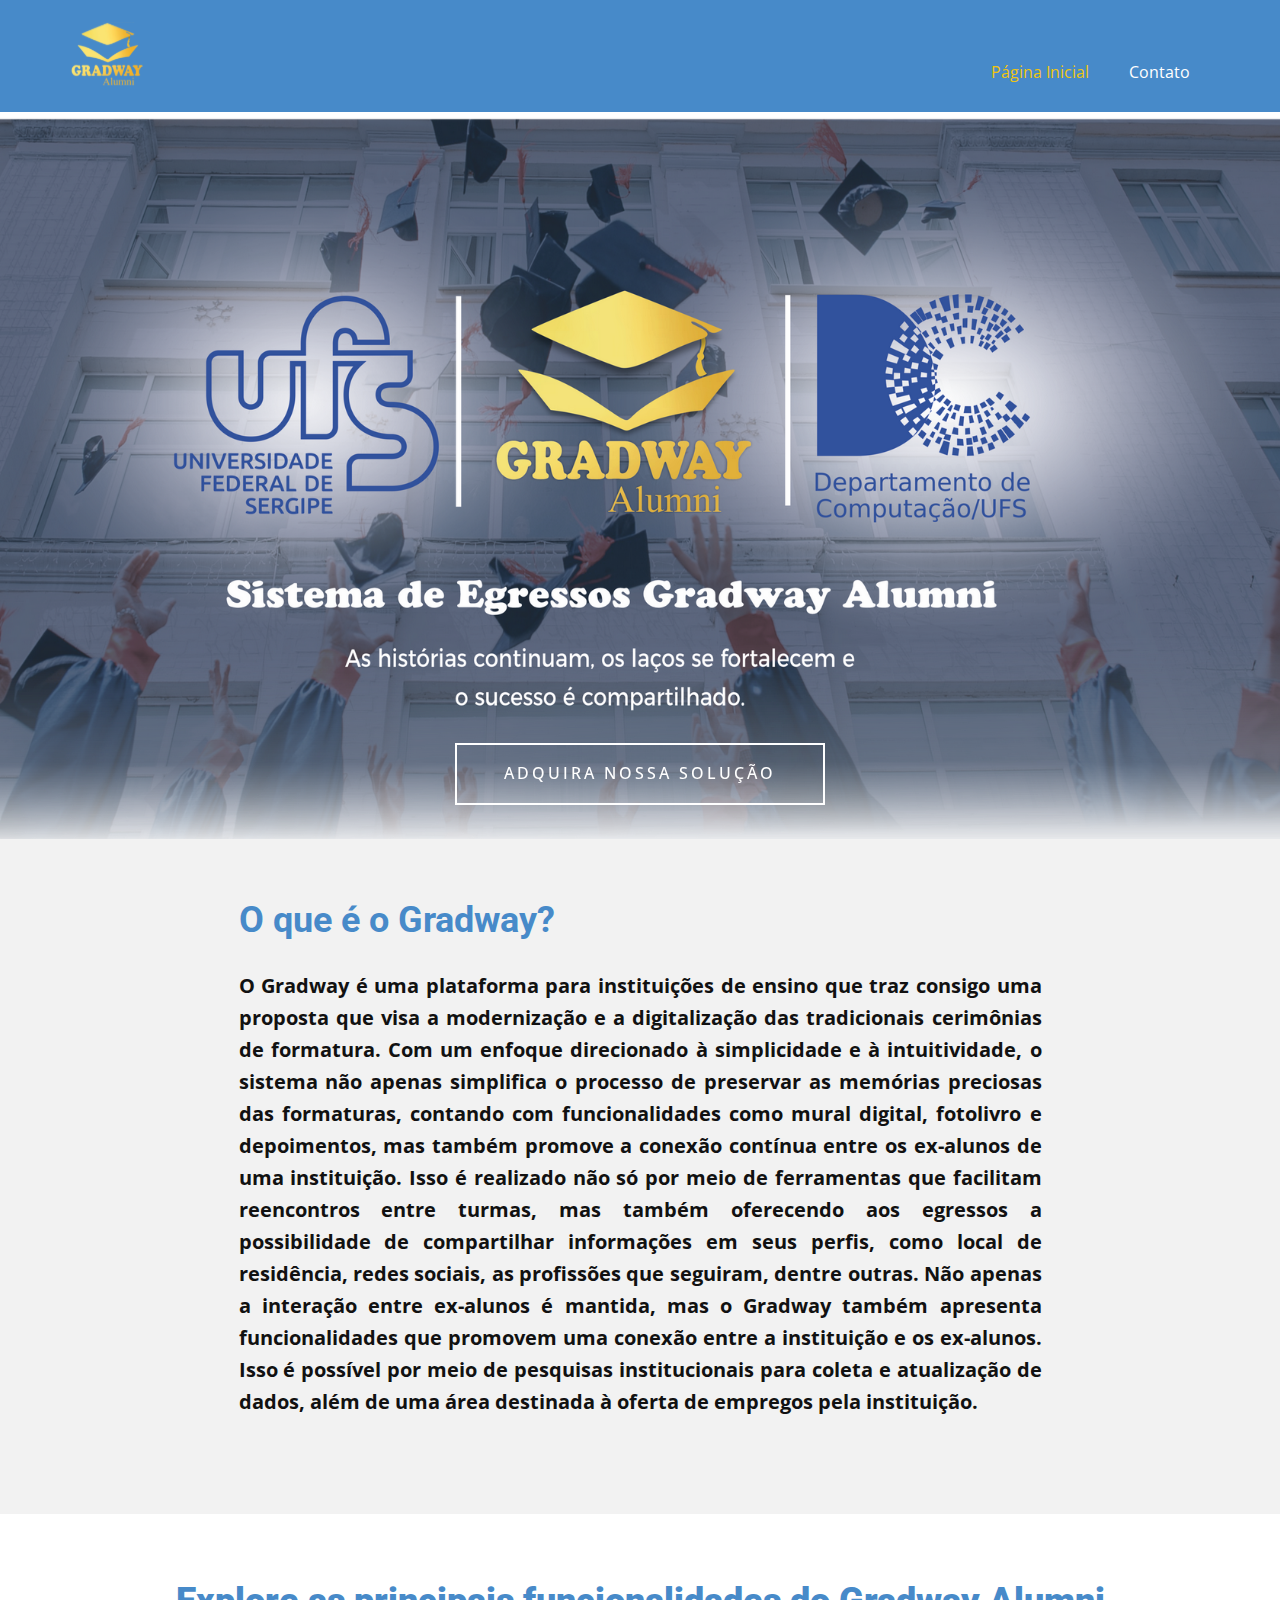
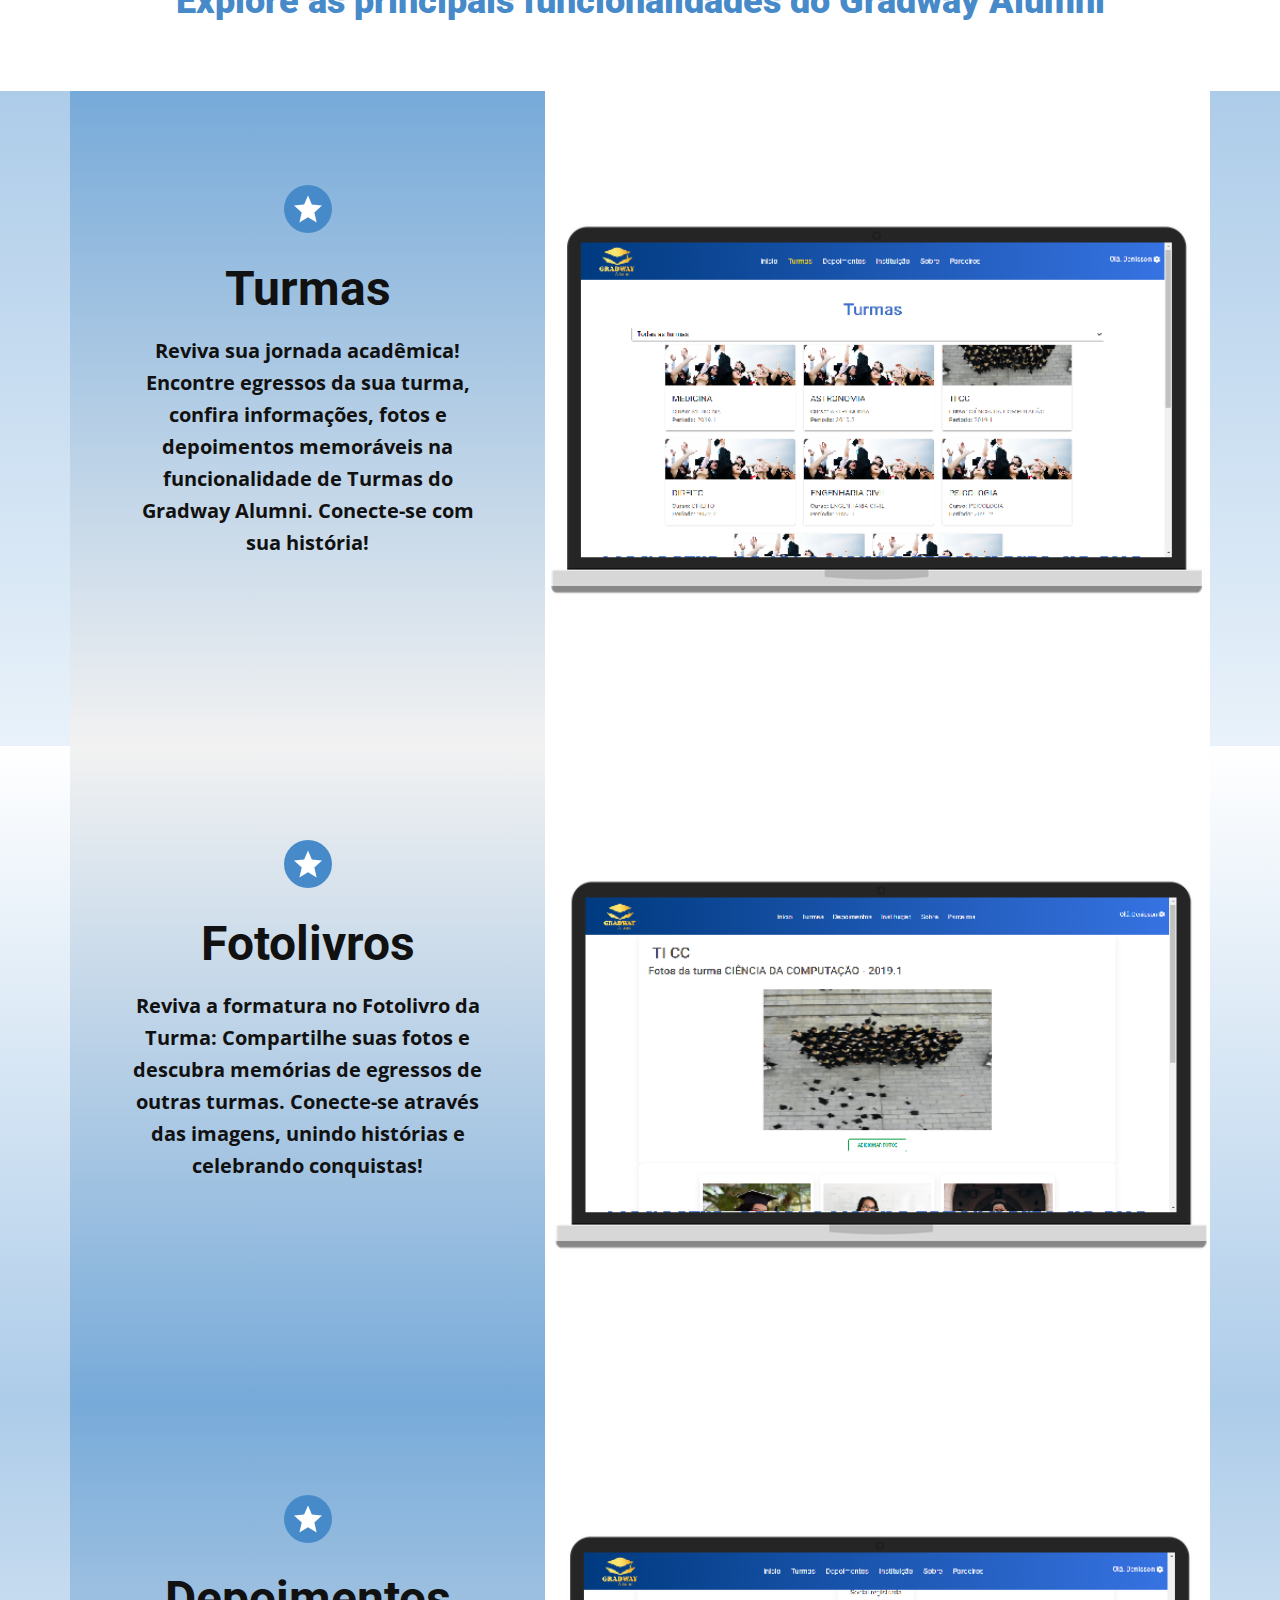
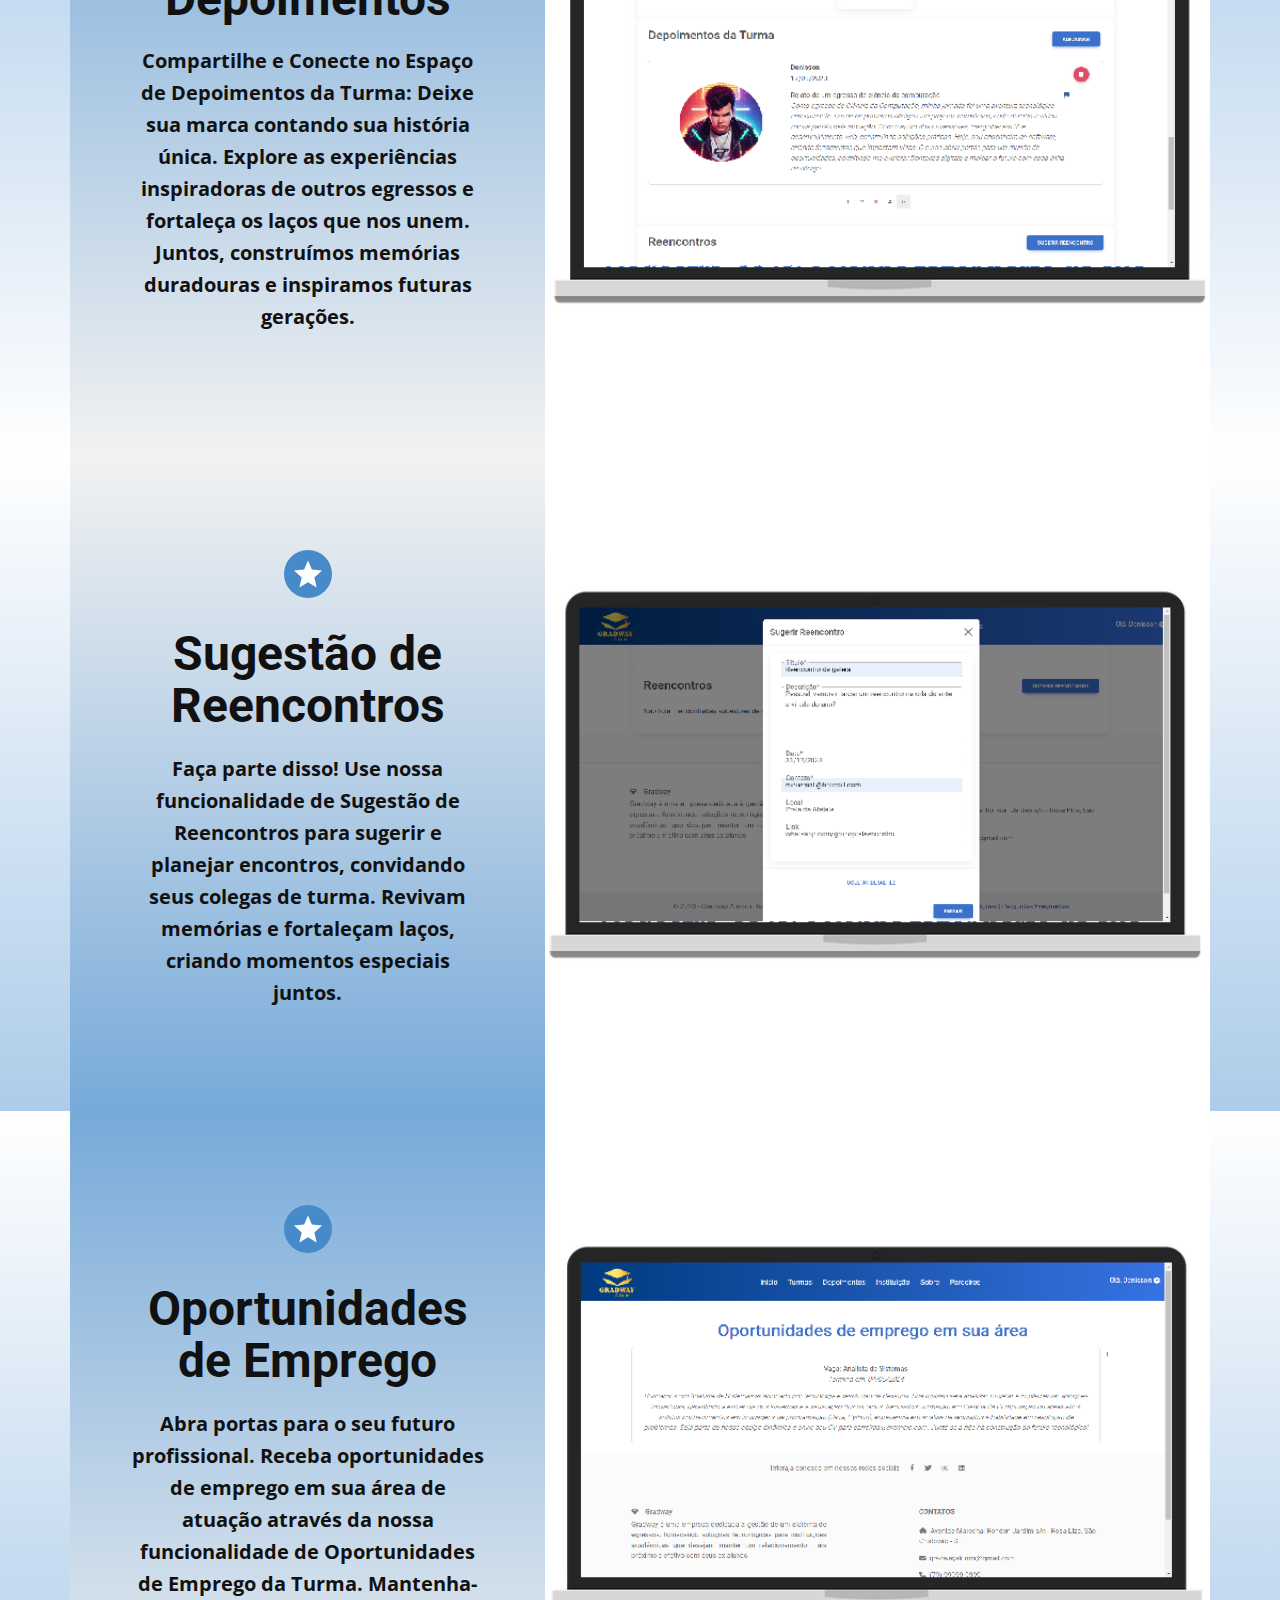
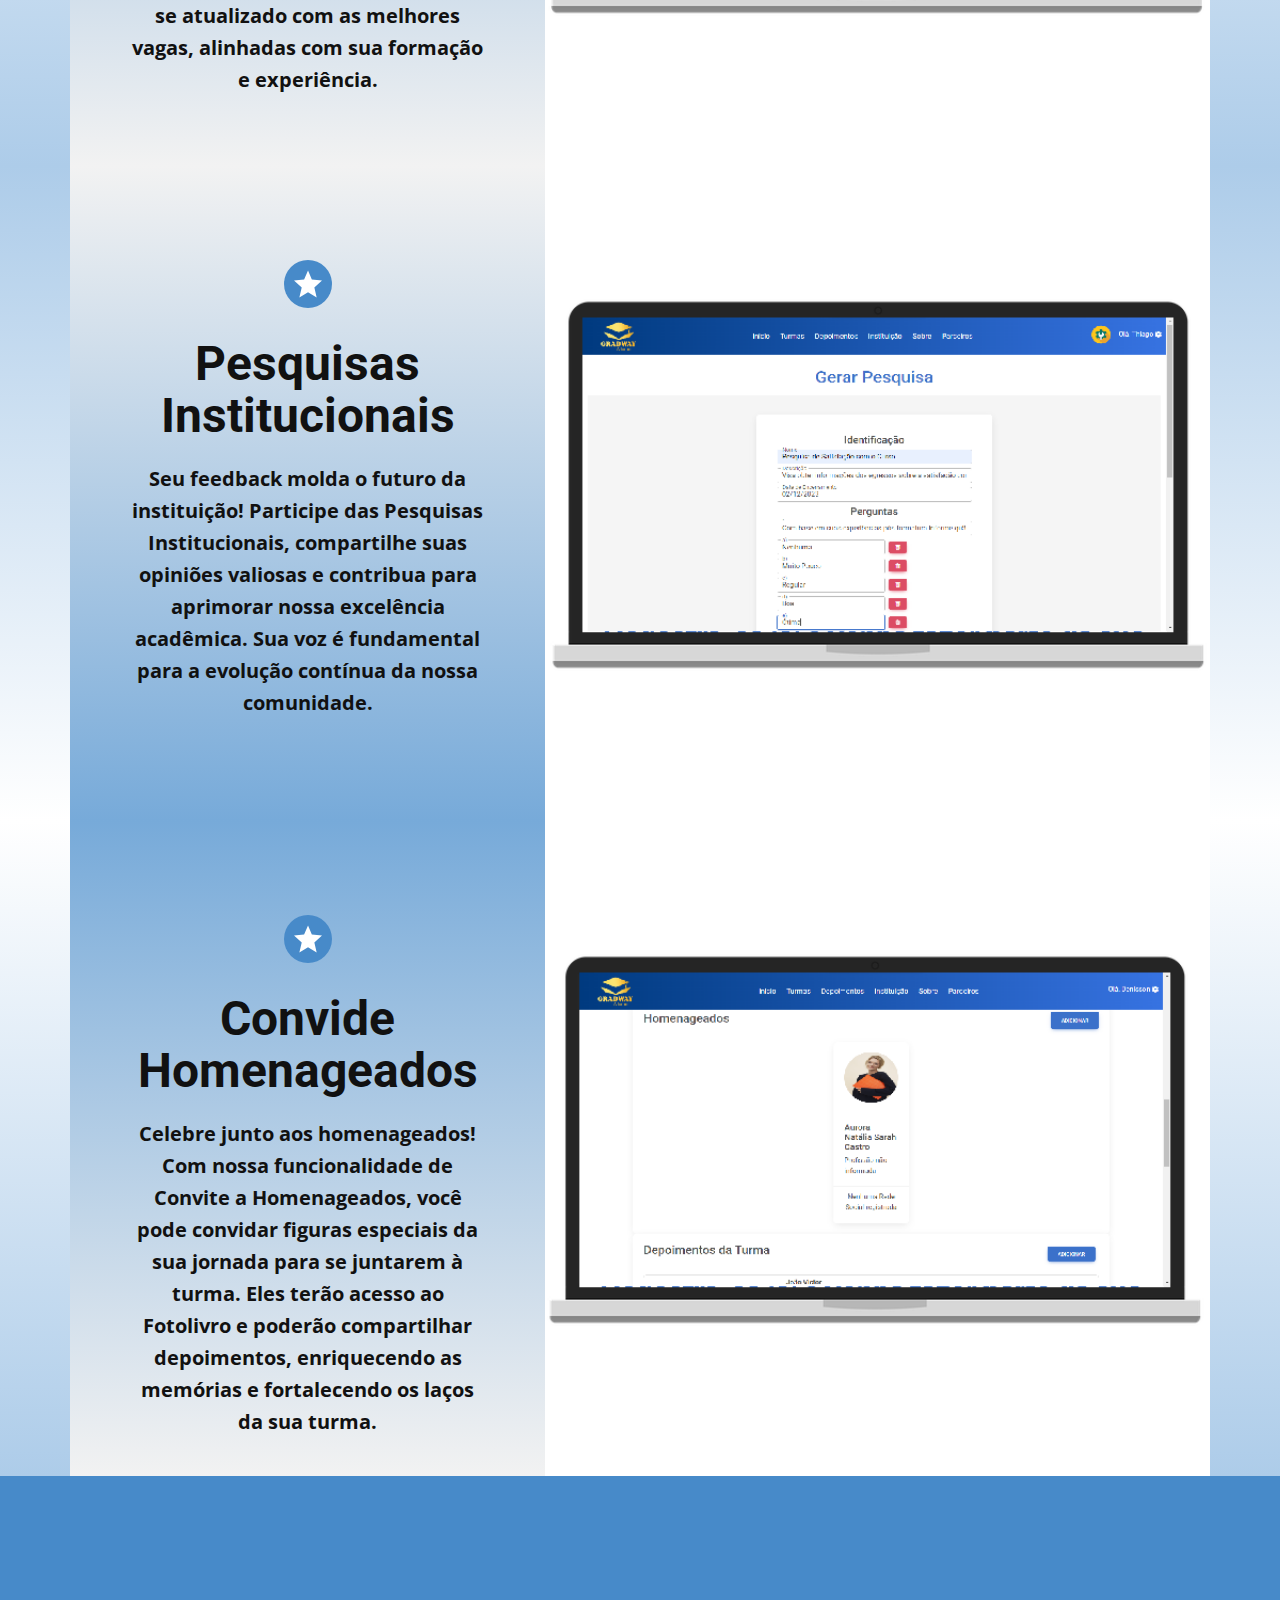
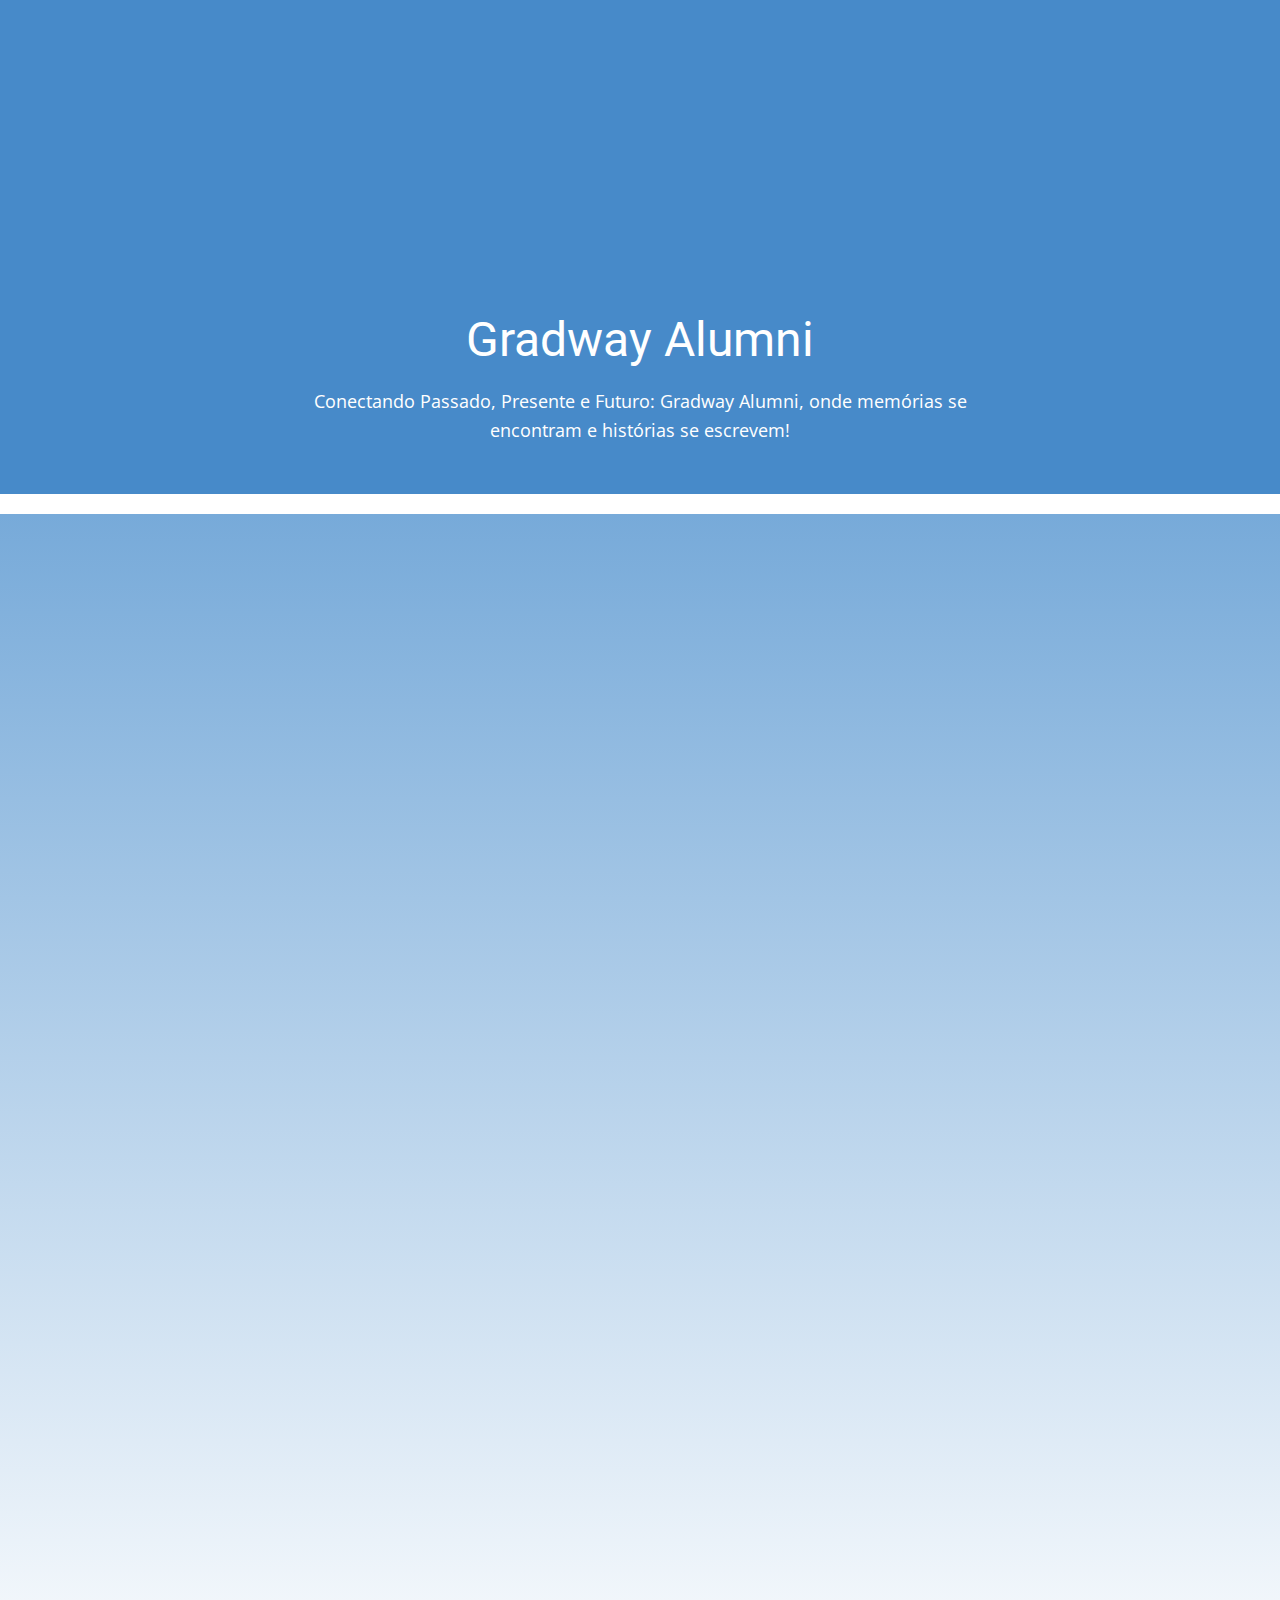
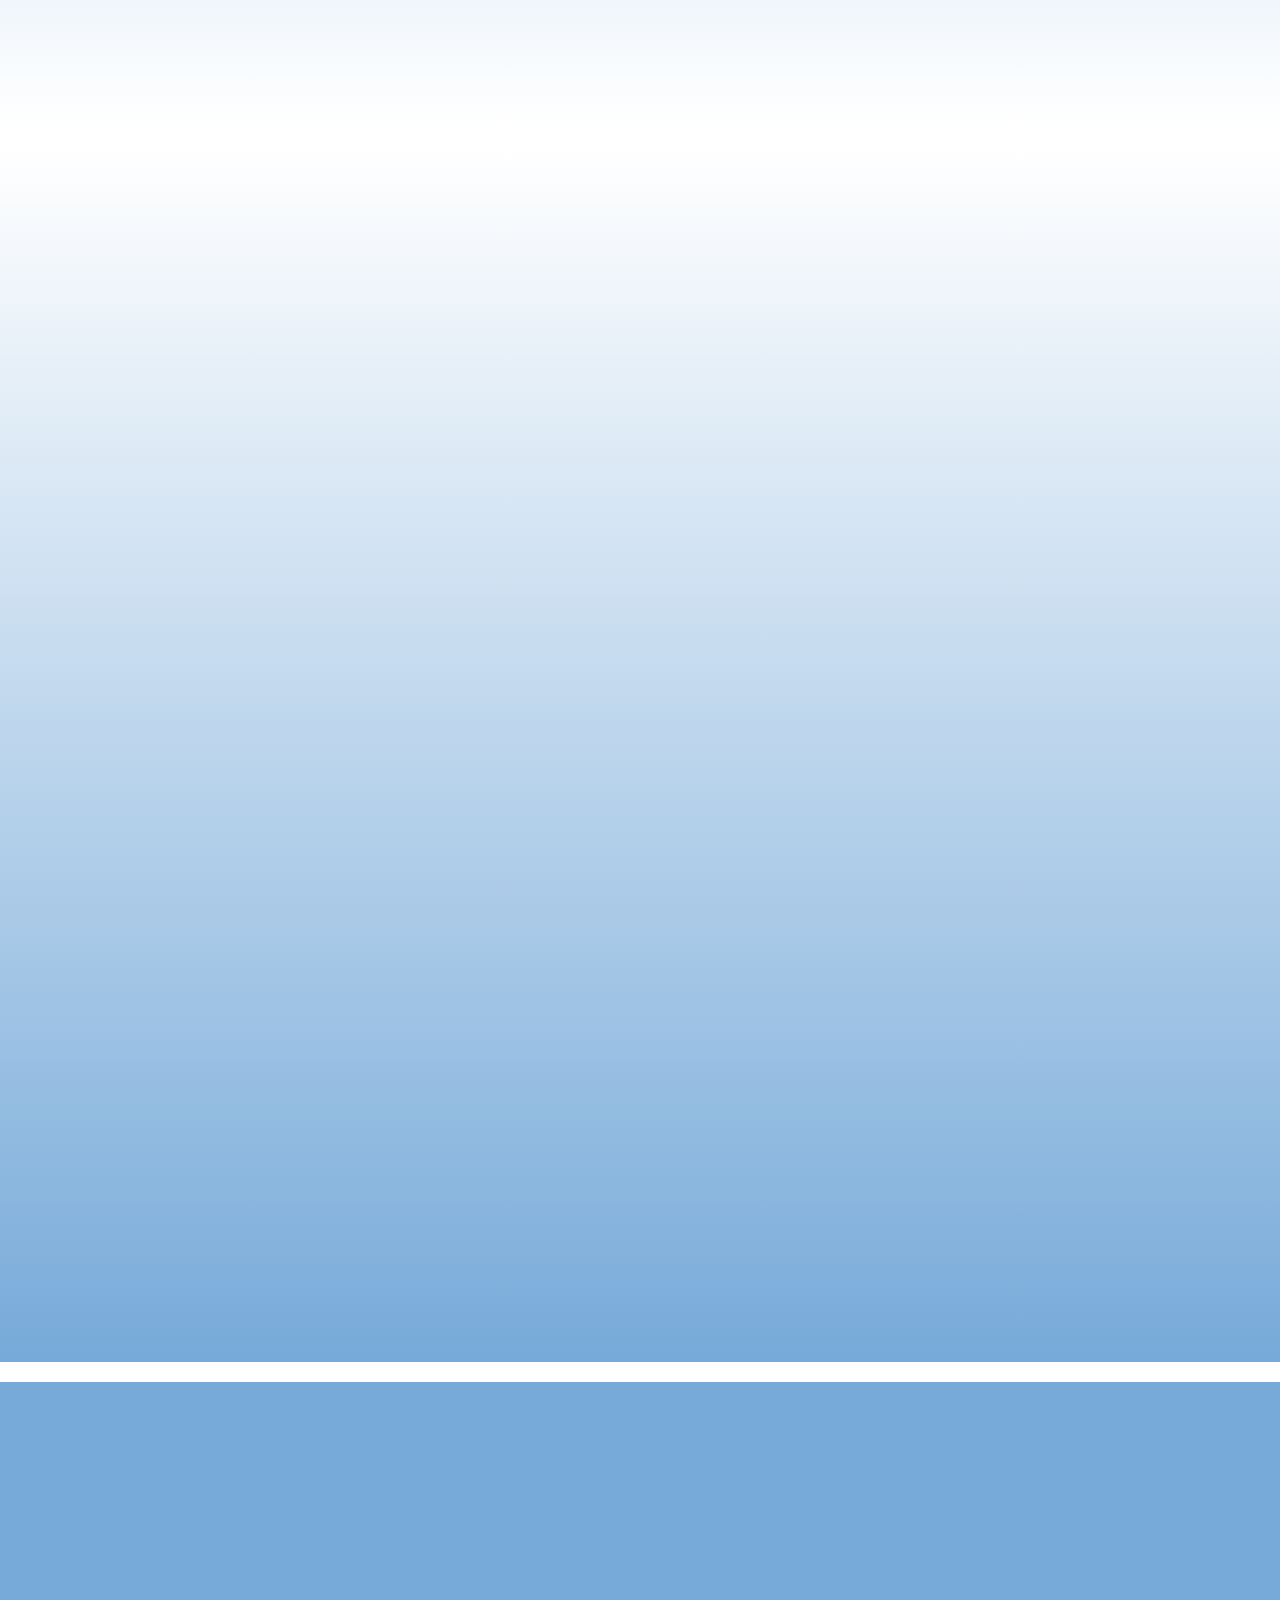
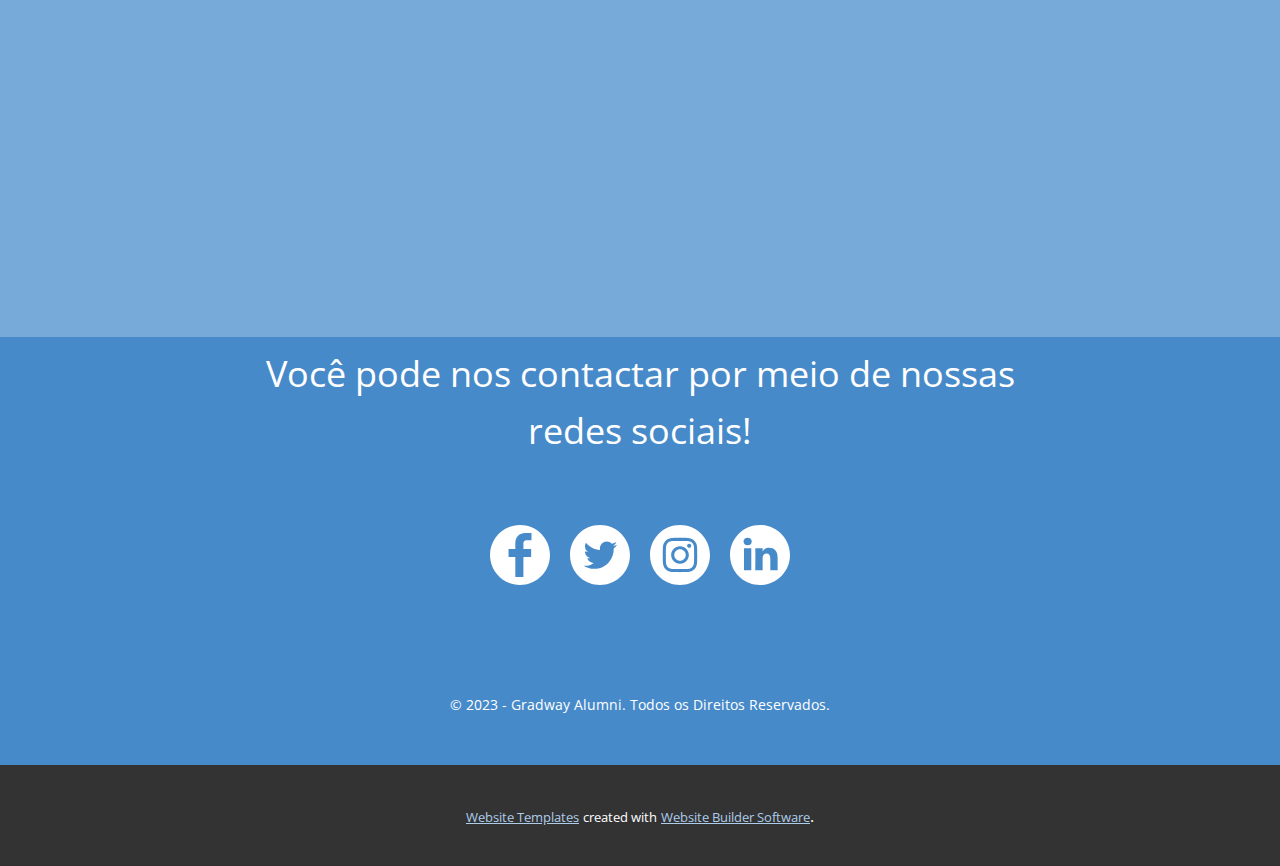
<file: index.html>
<!DOCTYPE html>
<html style="font-size: 16px;" lang="pt"><head>
    <meta name="viewport" content="width=device-width, initial-scale=1.0">
    <meta charset="utf-8">
    <meta name="keywords" content="Sistema de Egressos Gradway Alumni, ​Equipe de Desenvolvedores, ​Equipe de Orientadores, Turmas, Fotolivros, Depoimentos, Sugestão de Reencontros, Pesquisas Institucionais, Convide Homenageados, Colaboração">
    <meta name="description" content="">
    <title>Página Inicial</title>
    <link rel="stylesheet" href="nicepage.css" media="screen">
<link rel="stylesheet" href="Página-Inicial.css" media="screen">
    <script class="u-script" type="text/javascript" src="jquery.js" defer=""></script>
    <script class="u-script" type="text/javascript" src="nicepage.js" defer=""></script>
    <meta name="generator" content="Nicepage 5.15.1, nicepage.com">
    <link id="u-theme-google-font" rel="stylesheet" href="https://fonts.googleapis.com/css?family=Roboto:100,100i,300,300i,400,400i,500,500i,700,700i,900,900i|Open+Sans:300,300i,400,400i,500,500i,600,600i,700,700i,800,800i">
    
    
    
    
    
    
    
    
    
    
    
    
    
    
    
    
    
    
    <script type="application/ld+json">{
		"@context": "http://schema.org",
		"@type": "Organization",
		"name": "",
		"logo": "images/egressos.svg"
}</script>
    <meta name="theme-color" content="#478ac9">
    <meta property="og:title" content="Página Inicial">
    <meta property="og:type" content="website">
  <meta data-intl-tel-input-cdn-path="intlTelInput/"></head>
  <body data-home-page="Página-Inicial.html" data-home-page-title="Página Inicial" class="u-body u-xl-mode" data-lang="pt"><header class="u-clearfix u-header u-palette-1-base u-header" id="sec-e4dc"><div class="u-clearfix u-sheet u-sheet-1">
        <a href="https://nicepage.com" class="u-image u-logo u-image-1" data-image-width="150" data-image-height="129">
          <img src="images/egressos.svg" class="u-logo-image u-logo-image-1">
        </a>
        <nav class="u-menu u-menu-one-level u-offcanvas u-menu-1">
          <div class="menu-collapse" style="font-size: 1rem; letter-spacing: 0px;">
            <a class="u-button-style u-custom-left-right-menu-spacing u-custom-padding-bottom u-custom-text-active-color u-custom-text-hover-color u-custom-top-bottom-menu-spacing u-nav-link u-text-active-palette-1-base u-text-hover-palette-2-base" href="#">
              <svg class="u-svg-link" viewBox="0 0 24 24"><use xmlns:xlink="http://www.w3.org/1999/xlink" xlink:href="#menu-hamburger"></use></svg>
              <svg class="u-svg-content" version="1.1" id="menu-hamburger" viewBox="0 0 16 16" x="0px" y="0px" xmlns:xlink="http://www.w3.org/1999/xlink" xmlns="http://www.w3.org/2000/svg"><g><rect y="1" width="16" height="2"></rect><rect y="7" width="16" height="2"></rect><rect y="13" width="16" height="2"></rect>
</g></svg>
            </a>
          </div>
          <div class="u-custom-menu u-nav-container">
            <ul class="u-nav u-unstyled u-nav-1"><li class="u-nav-item"><a class="u-button-style u-nav-link u-text-active-palette-3-base u-text-hover-palette-3-base" href="Página-Inicial.html" style="padding: 10px 20px;">Página Inicial</a>
</li><li class="u-nav-item"><a class="u-button-style u-nav-link u-text-active-palette-3-base u-text-hover-palette-3-base" href="Contato.html" style="padding: 10px 20px;">Contato</a>
</li></ul>
          </div>
          <div class="u-custom-menu u-nav-container-collapse">
            <div class="u-black u-container-style u-inner-container-layout u-opacity u-opacity-95 u-sidenav">
              <div class="u-inner-container-layout u-sidenav-overflow">
                <div class="u-menu-close"></div>
                <ul class="u-align-center u-nav u-popupmenu-items u-unstyled u-nav-2"><li class="u-nav-item"><a class="u-button-style u-nav-link" href="Página-Inicial.html">Página Inicial</a>
</li><li class="u-nav-item"><a class="u-button-style u-nav-link" href="Contato.html">Contato</a>
</li></ul>
              </div>
            </div>
            <div class="u-black u-menu-overlay u-opacity u-opacity-70"></div>
          </div>
        </nav>
      </div></header>
    <section class="skrollable skrollable-between u-align-center u-clearfix u-image u-section-1" id="carousel_c0e5" src="" data-image-width="3860" data-image-height="1917">
      <div class="u-clearfix u-sheet u-sheet-1">
        <a href="Contato.html" class="u-active-white u-align-center u-border-2 u-border-white u-btn u-button-style u-hover-white u-none u-text-active-black u-text-hover-black u-btn-1" data-animation-name="customAnimationIn" data-animation-duration="1500" data-animation-delay="500" target="_blank">Adquira nossa solução</a>
      </div>
    </section>
    <section class="u-clearfix u-grey-5 u-section-2" id="sec-931e">
      <div class="u-clearfix u-sheet u-sheet-1">
        <h3 class="u-text u-text-palette-1-base u-text-1">O que é o Gradway?</h3>
        <p class="u-align-justify u-text u-text-2"> O Gradway é uma plataforma para instituições de ensino que traz consigo uma proposta que visa a modernização e a digitalização das tradicionais cerimônias de formatura. Com um enfoque direcionado à simplicidade e à intuitividade, o sistema não apenas simplifica o processo de preservar as memórias preciosas das formaturas, contando com funcionalidades como mural digital, fotolivro e depoimentos, mas também promove a conexão contínua entre os ex-alunos de uma instituição. Isso é realizado não só por meio de ferramentas que facilitam reencontros entre turmas, mas também oferecendo aos egressos a possibilidade de compartilhar informações em seus perfis, como local de residência, redes sociais, as profissões que seguiram, dentre outras. Não apenas a interação entre ex-alunos é mantida, mas o Gradway também apresenta funcionalidades que promovem uma conexão entre a instituição e os ex-alunos. Isso é possível por meio de pesquisas institucionais para coleta e atualização de dados, além de uma área destinada à oferta de empregos pela instituição.</p>
      </div>
    </section>
    <section class="u-align-center u-clearfix u-section-3" id="sec-76f5">
      <div class="u-clearfix u-sheet u-valign-middle u-sheet-1">
        <h1 class="u-text u-text-default u-text-palette-1-base u-text-1"> Explore as principais funcionalidades do Gradway Alumni</h1>
      </div>
    </section>
    <section class="u-clearfix u-gradient u-section-4" id="sec-6425">
      <div class="u-clearfix u-sheet u-sheet-1">
        <div class="u-clearfix u-expanded-width u-gutter-0 u-layout-wrap u-layout-wrap-1">
          <div class="u-layout" style="">
            <div class="u-layout-row" style="">
              <div class="u-align-center u-container-style u-gradient u-layout-cell u-left-cell u-size-25 u-size-xs-60 u-layout-cell-1" src="">
                <div class="u-container-layout u-container-layout-1"><span class="u-icon u-icon-circle u-palette-1-base u-icon-1"><svg class="u-svg-link" preserveAspectRatio="xMidYMin slice" viewBox="0 0 32 32" style=""><use xmlns:xlink="http://www.w3.org/1999/xlink" xlink:href="#svg-4984"></use></svg><svg class="u-svg-content" viewBox="0 0 32 32" id="svg-4984"><g><path d="M20.388,10.918L32,12.118l-8.735,7.749L25.914,31.4l-9.893-6.088L6.127,31.4l2.695-11.533L0,12.118 l11.547-1.2L16.026,0.6L20.388,10.918z"></path>
</g></svg>
                
                
              </span>
                  <h2 class="u-text u-text-1">Turmas</h2>
                  <p class="u-text u-text-2"> Reviva sua jornada acadêmica! Encontre egressos da sua turma, confira informações, fotos e depoimentos memoráveis na funcionalidade de Turmas do Gradway Alumni. Conecte-se com sua história!</p>
                </div>
              </div>
              <div class="u-align-center u-container-style u-image u-layout-cell u-right-cell u-size-35 u-size-xs-60 u-image-1" src="" data-image-width="1230" data-image-height="614">
                <div class="u-container-layout u-valign-middle u-container-layout-2" src=""></div>
              </div>
            </div>
          </div>
        </div>
      </div>
    </section>
    <section class="u-clearfix u-gradient u-section-5" id="carousel_1210">
      <div class="u-clearfix u-sheet u-sheet-1">
        <div class="u-clearfix u-expanded-width u-gutter-0 u-layout-wrap u-layout-wrap-1">
          <div class="u-layout" style="">
            <div class="u-layout-row" style="">
              <div class="u-align-center u-container-style u-gradient u-layout-cell u-left-cell u-size-25 u-size-xs-60 u-layout-cell-1" src="">
                <div class="u-container-layout u-container-layout-1"><span class="u-icon u-icon-circle u-palette-1-base u-icon-1"><svg class="u-svg-link" preserveAspectRatio="xMidYMin slice" viewBox="0 0 32 32" style=""><use xmlns:xlink="http://www.w3.org/1999/xlink" xlink:href="#svg-b449"></use></svg><svg class="u-svg-content" viewBox="0 0 32 32" id="svg-b449"><g><path d="M20.388,10.918L32,12.118l-8.735,7.749L25.914,31.4l-9.893-6.088L6.127,31.4l2.695-11.533L0,12.118 l11.547-1.2L16.026,0.6L20.388,10.918z"></path>
</g></svg>
                
                
              </span>
                  <h2 class="u-text u-text-1">Fotolivros</h2>
                  <p class="u-text u-text-2"> Reviva a formatura no Fotolivro da Turma: Compartilhe suas fotos e descubra memórias de egressos de outras turmas. Conecte-se através das imagens, unindo histórias e celebrando conquistas!</p>
                </div>
              </div>
              <div class="u-align-center u-container-style u-image u-layout-cell u-right-cell u-size-35 u-size-xs-60 u-image-1" src="" data-image-width="1230" data-image-height="614">
                <div class="u-container-layout u-valign-middle u-container-layout-2" src=""></div>
              </div>
            </div>
          </div>
        </div>
      </div>
    </section>
    <section class="u-clearfix u-gradient u-section-6" id="carousel_2912">
      <div class="u-clearfix u-sheet u-sheet-1">
        <div class="u-clearfix u-expanded-width u-gutter-0 u-layout-wrap u-layout-wrap-1">
          <div class="u-layout" style="">
            <div class="u-layout-row" style="">
              <div class="u-align-center u-container-style u-gradient u-layout-cell u-left-cell u-size-25 u-size-xs-60 u-layout-cell-1" src="">
                <div class="u-container-layout u-container-layout-1"><span class="u-icon u-icon-circle u-palette-1-base u-icon-1"><svg class="u-svg-link" preserveAspectRatio="xMidYMin slice" viewBox="0 0 32 32" style=""><use xmlns:xlink="http://www.w3.org/1999/xlink" xlink:href="#svg-ba43"></use></svg><svg class="u-svg-content" viewBox="0 0 32 32" id="svg-ba43"><g><path d="M20.388,10.918L32,12.118l-8.735,7.749L25.914,31.4l-9.893-6.088L6.127,31.4l2.695-11.533L0,12.118 l11.547-1.2L16.026,0.6L20.388,10.918z"></path>
</g></svg>
                
                
              </span>
                  <h2 class="u-text u-text-1">Depoimentos</h2>
                  <p class="u-text u-text-2"> Compartilhe e Conecte no Espaço de Depoimentos da Turma: Deixe sua marca contando sua história única. Explore as experiências inspiradoras de outros egressos e fortaleça os laços que nos unem. Juntos, construímos memórias duradouras e inspiramos futuras gerações.</p>
                </div>
              </div>
              <div class="u-align-center u-container-style u-image u-layout-cell u-right-cell u-size-35 u-size-xs-60 u-image-1" src="" data-image-width="1230" data-image-height="614">
                <div class="u-container-layout u-valign-middle u-container-layout-2" src=""></div>
              </div>
            </div>
          </div>
        </div>
      </div>
    </section>
    <section class="u-clearfix u-gradient u-section-7" id="carousel_a0f9">
      <div class="u-clearfix u-sheet u-sheet-1">
        <div class="u-clearfix u-expanded-width u-gutter-0 u-layout-wrap u-layout-wrap-1">
          <div class="u-layout" style="">
            <div class="u-layout-row" style="">
              <div class="u-align-center u-container-style u-gradient u-layout-cell u-left-cell u-size-25 u-size-xs-60 u-layout-cell-1" src="">
                <div class="u-container-layout u-container-layout-1"><span class="u-icon u-icon-circle u-palette-1-base u-icon-1"><svg class="u-svg-link" preserveAspectRatio="xMidYMin slice" viewBox="0 0 32 32" style=""><use xmlns:xlink="http://www.w3.org/1999/xlink" xlink:href="#svg-8c77"></use></svg><svg class="u-svg-content" viewBox="0 0 32 32" id="svg-8c77"><g><path d="M20.388,10.918L32,12.118l-8.735,7.749L25.914,31.4l-9.893-6.088L6.127,31.4l2.695-11.533L0,12.118 l11.547-1.2L16.026,0.6L20.388,10.918z"></path>
</g></svg>
                
                
              </span>
                  <h2 class="u-text u-text-1">Sugestão de Reencontros</h2>
                  <p class="u-text u-text-2"> Faça parte disso! Use nossa funcionalidade de Sugestão de Reencontros para sugerir e planejar encontros, convidando seus colegas de turma. Revivam memórias e fortaleçam laços, criando momentos especiais juntos.</p>
                </div>
              </div>
              <div class="u-align-center u-container-style u-image u-layout-cell u-right-cell u-size-35 u-size-xs-60 u-image-1" src="" data-image-width="1230" data-image-height="614">
                <div class="u-container-layout u-valign-middle u-container-layout-2" src=""></div>
              </div>
            </div>
          </div>
        </div>
      </div>
    </section>
    <section class="u-clearfix u-gradient u-section-8" id="carousel_2877">
      <div class="u-clearfix u-sheet u-sheet-1">
        <div class="u-clearfix u-expanded-width u-gutter-0 u-layout-wrap u-layout-wrap-1">
          <div class="u-layout" style="">
            <div class="u-layout-row" style="">
              <div class="u-align-center u-container-style u-gradient u-layout-cell u-left-cell u-size-25 u-size-xs-60 u-layout-cell-1" src="">
                <div class="u-container-layout u-container-layout-1"><span class="u-icon u-icon-circle u-palette-1-base u-icon-1"><svg class="u-svg-link" preserveAspectRatio="xMidYMin slice" viewBox="0 0 32 32" style=""><use xmlns:xlink="http://www.w3.org/1999/xlink" xlink:href="#svg-8c77"></use></svg><svg class="u-svg-content" viewBox="0 0 32 32" id="svg-8c77"><g><path d="M20.388,10.918L32,12.118l-8.735,7.749L25.914,31.4l-9.893-6.088L6.127,31.4l2.695-11.533L0,12.118 l11.547-1.2L16.026,0.6L20.388,10.918z"></path>
</g></svg>
                
                
              </span>
                  <h2 class="u-text u-text-1">Oportunidades de Emprego<br>
                  </h2>
                  <p class="u-text u-text-2"> Abra portas para o seu futuro profissional. Receba oportunidades de emprego em sua área de atuação através da nossa funcionalidade de Oportunidades de Emprego da Turma. Mantenha-se atualizado com as melhores vagas, alinhadas com sua formação e experiência.</p>
                </div>
              </div>
              <div class="u-align-center u-container-style u-image u-layout-cell u-right-cell u-size-35 u-size-xs-60 u-image-1" src="" data-image-width="1230" data-image-height="614">
                <div class="u-container-layout u-valign-middle u-container-layout-2" src=""></div>
              </div>
            </div>
          </div>
        </div>
      </div>
    </section>
    <section class="u-clearfix u-gradient u-section-9" id="carousel_1d6f">
      <div class="u-clearfix u-sheet u-sheet-1">
        <div class="u-clearfix u-expanded-width u-gutter-0 u-layout-wrap u-layout-wrap-1">
          <div class="u-layout" style="">
            <div class="u-layout-row" style="">
              <div class="u-align-center u-container-style u-gradient u-layout-cell u-left-cell u-size-25 u-size-xs-60 u-layout-cell-1" src="">
                <div class="u-container-layout u-container-layout-1"><span class="u-icon u-icon-circle u-palette-1-base u-icon-1"><svg class="u-svg-link" preserveAspectRatio="xMidYMin slice" viewBox="0 0 32 32" style=""><use xmlns:xlink="http://www.w3.org/1999/xlink" xlink:href="#svg-a984"></use></svg><svg class="u-svg-content" viewBox="0 0 32 32" id="svg-a984"><g><path d="M20.388,10.918L32,12.118l-8.735,7.749L25.914,31.4l-9.893-6.088L6.127,31.4l2.695-11.533L0,12.118 l11.547-1.2L16.026,0.6L20.388,10.918z"></path>
</g></svg>
                
                
              </span>
                  <h2 class="u-text u-text-1">Pesquisas Institucionais</h2>
                  <p class="u-text u-text-2"> Seu feedback molda o futuro da instituição! Participe das Pesquisas Institucionais, compartilhe suas opiniões valiosas e contribua para aprimorar nossa excelência acadêmica. Sua voz é fundamental para a evolução contínua da nossa comunidade.</p>
                </div>
              </div>
              <div class="u-align-center u-container-style u-image u-layout-cell u-right-cell u-size-35 u-size-xs-60 u-image-1" src="" data-image-width="1230" data-image-height="614">
                <div class="u-container-layout u-valign-middle u-container-layout-2" src=""></div>
              </div>
            </div>
          </div>
        </div>
      </div>
    </section>
    <section class="u-clearfix u-gradient u-section-10" id="carousel_3456">
      <div class="u-clearfix u-sheet u-sheet-1">
        <div class="u-clearfix u-expanded-width u-gutter-0 u-layout-wrap u-layout-wrap-1">
          <div class="u-layout" style="">
            <div class="u-layout-row" style="">
              <div class="u-align-center u-container-style u-gradient u-layout-cell u-left-cell u-size-25 u-size-xs-60 u-layout-cell-1" src="">
                <div class="u-container-layout u-container-layout-1"><span class="u-icon u-icon-circle u-palette-1-base u-icon-1"><svg class="u-svg-link" preserveAspectRatio="xMidYMin slice" viewBox="0 0 32 32" style=""><use xmlns:xlink="http://www.w3.org/1999/xlink" xlink:href="#svg-a5b3"></use></svg><svg class="u-svg-content" viewBox="0 0 32 32" id="svg-a5b3"><g><path d="M20.388,10.918L32,12.118l-8.735,7.749L25.914,31.4l-9.893-6.088L6.127,31.4l2.695-11.533L0,12.118 l11.547-1.2L16.026,0.6L20.388,10.918z"></path>
</g></svg>
                
                
              </span>
                  <h2 class="u-text u-text-1">Convide Homenageados</h2>
                  <p class="u-text u-text-2"> Celebre junto aos homenageados! Com nossa funcionalidade de Convite a Homenageados, você pode convidar figuras especiais da sua jornada para se juntarem à turma. Eles terão acesso ao Fotolivro e poderão compartilhar depoimentos, enriquecendo as memórias e fortalecendo os laços da sua turma.</p>
                </div>
              </div>
              <div class="u-align-center u-container-style u-image u-layout-cell u-right-cell u-size-35 u-size-xs-60 u-image-1" src="" data-image-width="1230" data-image-height="614">
                <div class="u-container-layout u-valign-middle u-container-layout-2" src=""></div>
              </div>
            </div>
          </div>
        </div>
      </div>
    </section>
    <section class="u-align-center u-clearfix u-palette-1-base u-section-11" id="sec-2bf4">
      <div class="u-clearfix u-sheet u-valign-middle-lg u-valign-middle-md u-valign-middle-xl u-valign-middle-xs u-sheet-1">
        <div class="u-align-left u-expanded-width-sm u-expanded-width-xs u-video u-video-1">
          <div class="embed-responsive embed-responsive-1">
            <iframe style="position: absolute;top: 0;left: 0;width: 100%;height: 100%;" class="embed-responsive-item" src="https://www.youtube.com/embed/mhhj7FUPCg4?mute=0&amp;showinfo=0&amp;controls=0&amp;start=0" frameborder="0" allowfullscreen=""></iframe>
          </div>
        </div>
        <h2 class="u-text u-text-default u-text-1">Gradway Alumni</h2>
        <p class="u-text u-text-2"> Conectando Passado, Presente e Futuro: Gradway Alumni, onde memórias se encontram e histórias se escrevem!</p>
      </div>
    </section>
    <section class="u-clearfix u-container-align-center u-gradient u-section-12" id="carousel_6874">
      <div class="u-clearfix u-sheet u-sheet-1">
        <h2 class="u-align-center u-text u-text-body-alt-color u-text-default u-text-1" data-animation-name="customAnimationIn" data-animation-duration="1750" data-animation-delay="0"> Equipe de Desenvolvedores</h2>
        <div class="u-expanded-width u-list u-list-1">
          <div class="u-repeater u-repeater-1">
            <div class="u-align-center u-container-style u-list-item u-opacity u-opacity-90 u-repeater-item u-shape-rectangle u-list-item-1" data-animation-name="customAnimationIn" data-animation-duration="1750" data-animation-delay="500">
              <div class="u-container-layout u-similar-container u-container-layout-1">
                <img alt="" class="u-expanded-width u-image u-image-default u-image-1" data-image-width="1080" data-image-height="1440" src="images/Denisson.jpg" data-animation-name="flipIn" data-animation-duration="1500" data-animation-direction="X" data-animation-delay="500">
                <h4 class="u-align-center u-text u-text-2">Denisson Santos Alves de Freitas</h4>
                <p class="u-align-center u-text u-text-3">Desenvolvedor Backend</p>
                <div class="u-social-icons u-spacing-10 u-social-icons-1">
                  <a class="u-social-url" target="_blank" href="https://www.instagram.com/freitasdenis_/" title="Instagram"><span class="u-icon u-icon-circle u-social-icon u-social-instagram u-text-palette-2-base u-icon-1" data-animation-name="" data-animation-duration="0" data-animation-delay="0" data-animation-direction=""><svg class="u-svg-link" preserveAspectRatio="xMidYMin slice" viewBox="0 0 112 112" style=""><use xmlns:xlink="http://www.w3.org/1999/xlink" xlink:href="#svg-a0a0"></use></svg><svg x="0px" y="0px" viewBox="0 0 112 112" id="svg-a0a0" class="u-svg-content"><path d="M55.9,32.9c-12.8,0-23.2,10.4-23.2,23.2s10.4,23.2,23.2,23.2s23.2-10.4,23.2-23.2S68.7,32.9,55.9,32.9z M55.9,69.4c-7.4,0-13.3-6-13.3-13.3c-0.1-7.4,6-13.3,13.3-13.3s13.3,6,13.3,13.3C69.3,63.5,63.3,69.4,55.9,69.4z"></path><path d="M79.7,26.8c-3,0-5.4,2.5-5.4,5.4s2.5,5.4,5.4,5.4c3,0,5.4-2.5,5.4-5.4S82.7,26.8,79.7,26.8z"></path><path d="M78.2,11H33.5C21,11,10.8,21.3,10.8,33.7v44.7c0,12.6,10.2,22.8,22.7,22.8h44.7c12.6,0,22.7-10.2,22.7-22.7 V33.7C100.8,21.1,90.6,11,78.2,11z M91,78.4c0,7.1-5.8,12.8-12.8,12.8H33.5c-7.1,0-12.8-5.8-12.8-12.8V33.7 c0-7.1,5.8-12.8,12.8-12.8h44.7c7.1,0,12.8,5.8,12.8,12.8V78.4z"></path></svg></span>
                  </a>
                  <a class="u-social-url" target="_blank" href="https://www.linkedin.com/in/denisson-freitas-devufs/" title="Linkedin"><span class="u-icon u-icon-circle u-social-icon u-social-linkedin u-text-palette-2-base u-icon-2" data-animation-name="" data-animation-duration="0" data-animation-delay="0" data-animation-direction=""><svg class="u-svg-link" preserveAspectRatio="xMidYMin slice" viewBox="0 0 112 112" style=""><use xmlns:xlink="http://www.w3.org/1999/xlink" xlink:href="#svg-78e1"></use></svg><svg x="0px" y="0px" viewBox="0 0 112 112" id="svg-78e1" class="u-svg-content"><path d="M33.8,96.8H14.5v-58h19.3V96.8z M24.1,30.9L24.1,30.9c-6.6,0-10.8-4.5-10.8-10.1c0-5.8,4.3-10.1,10.9-10.1 S34.9,15,35.1,20.8C35.1,26.4,30.8,30.9,24.1,30.9z M103.3,96.8H84.1v-31c0-7.8-2.7-13.1-9.8-13.1c-5.3,0-8.5,3.6-9.9,7.1 c-0.6,1.3-0.6,3-0.6,4.8V97H44.5c0,0,0.3-52.6,0-58h19.3v8.2c2.6-3.9,7.2-9.6,17.4-9.6c12.7,0,22.2,8.4,22.2,26.1V96.8z"></path></svg></span>
                  </a>
                  <a class="u-social-url" target="_blank" data-type="Email" title="freitasdenis_dev@hotmail.com" href="mailto:freitasdenis_dev@hotmail.com"><span class="u-icon u-social-email u-social-icon u-text-palette-2-base u-icon-3" data-animation-name="" data-animation-duration="0" data-animation-delay="0" data-animation-direction=""><svg class="u-svg-link" preserveAspectRatio="xMidYMin slice" viewBox="0 0 112 112" style=""><use xmlns:xlink="http://www.w3.org/1999/xlink" xlink:href="#svg-b39c"></use></svg><svg class="u-svg-content" viewBox="0 0 112 112" x="0" y="0" id="svg-b39c"><circle fill="currentColor" cx="56.1" cy="56.1" r="55"></circle><path id="path3864" fill="#FFFFFF" d="M27.2,28h57.6c4,0,7.2,3.2,7.2,7.2l0,0v42.7c0,3.9-3.2,7.2-7.2,7.2l0,0H27.2
	c-4,0-7.2-3.2-7.2-7.2V35.2C20,31.1,23.2,28,27.2,28 M56,52.9l28.8-17.8H27.2L56,52.9 M27.2,77.7h57.6V43.5L56,61.3L27.2,43.5V77.7z
	"></path></svg></span>
                  </a>
                </div>
              </div>
            </div>
            <div class="u-align-center u-container-style u-list-item u-opacity u-opacity-90 u-repeater-item u-shape-rectangle u-list-item-2" data-animation-name="customAnimationIn" data-animation-duration="1750" data-animation-delay="500">
              <div class="u-container-layout u-similar-container u-container-layout-2">
                <img alt="" class="u-expanded-width u-image u-image-default u-image-2" src="images/Flvio.jpg" data-image-width="800" data-image-height="800" data-animation-name="flipIn" data-animation-duration="1500" data-animation-direction="X" data-animation-delay="500">
                <h4 class="u-align-center u-text u-text-4">Flávio Emanuel Santos Oliveira</h4>
                <p class="u-align-center u-text u-text-5">Desenvolvedor Frontend</p>
                <div class="u-social-icons u-spacing-10 u-social-icons-2">
                  <a class="u-social-url" target="_blank" href="https://www.instagram.com/flavio.oliveira478/" title="Instagram"><span class="u-icon u-icon-circle u-social-icon u-social-instagram u-text-palette-2-base u-icon-4" data-animation-name="" data-animation-duration="0" data-animation-delay="0" data-animation-direction=""><svg class="u-svg-link" preserveAspectRatio="xMidYMin slice" viewBox="0 0 112 112" style=""><use xmlns:xlink="http://www.w3.org/1999/xlink" xlink:href="#svg-a0a0"></use></svg><svg x="0px" y="0px" viewBox="0 0 112 112" id="svg-a0a0" class="u-svg-content"><path d="M55.9,32.9c-12.8,0-23.2,10.4-23.2,23.2s10.4,23.2,23.2,23.2s23.2-10.4,23.2-23.2S68.7,32.9,55.9,32.9z M55.9,69.4c-7.4,0-13.3-6-13.3-13.3c-0.1-7.4,6-13.3,13.3-13.3s13.3,6,13.3,13.3C69.3,63.5,63.3,69.4,55.9,69.4z"></path><path d="M79.7,26.8c-3,0-5.4,2.5-5.4,5.4s2.5,5.4,5.4,5.4c3,0,5.4-2.5,5.4-5.4S82.7,26.8,79.7,26.8z"></path><path d="M78.2,11H33.5C21,11,10.8,21.3,10.8,33.7v44.7c0,12.6,10.2,22.8,22.7,22.8h44.7c12.6,0,22.7-10.2,22.7-22.7 V33.7C100.8,21.1,90.6,11,78.2,11z M91,78.4c0,7.1-5.8,12.8-12.8,12.8H33.5c-7.1,0-12.8-5.8-12.8-12.8V33.7 c0-7.1,5.8-12.8,12.8-12.8h44.7c7.1,0,12.8,5.8,12.8,12.8V78.4z"></path></svg></span>
                  </a>
                  <a class="u-social-url" target="_blank" href="https://www.linkedin.com/in/fls32x/" title="Linkedin"><span class="u-icon u-icon-circle u-social-icon u-social-linkedin u-text-palette-2-base u-icon-5" data-animation-name="" data-animation-duration="0" data-animation-delay="0" data-animation-direction=""><svg class="u-svg-link" preserveAspectRatio="xMidYMin slice" viewBox="0 0 112 112" style=""><use xmlns:xlink="http://www.w3.org/1999/xlink" xlink:href="#svg-78e1"></use></svg><svg x="0px" y="0px" viewBox="0 0 112 112" id="svg-78e1" class="u-svg-content"><path d="M33.8,96.8H14.5v-58h19.3V96.8z M24.1,30.9L24.1,30.9c-6.6,0-10.8-4.5-10.8-10.1c0-5.8,4.3-10.1,10.9-10.1 S34.9,15,35.1,20.8C35.1,26.4,30.8,30.9,24.1,30.9z M103.3,96.8H84.1v-31c0-7.8-2.7-13.1-9.8-13.1c-5.3,0-8.5,3.6-9.9,7.1 c-0.6,1.3-0.6,3-0.6,4.8V97H44.5c0,0,0.3-52.6,0-58h19.3v8.2c2.6-3.9,7.2-9.6,17.4-9.6c12.7,0,22.2,8.4,22.2,26.1V96.8z"></path></svg></span>
                  </a>
                  <a class="u-social-url" target="_blank" data-type="Email" title="flavioemanuel859@gmail.com" href="mailto:flavioemanuel859@gmail.com"><span class="u-icon u-social-email u-social-icon u-text-palette-2-base u-icon-6" data-animation-name="" data-animation-duration="0" data-animation-delay="0" data-animation-direction=""><svg class="u-svg-link" preserveAspectRatio="xMidYMin slice" viewBox="0 0 112 112" style=""><use xmlns:xlink="http://www.w3.org/1999/xlink" xlink:href="#svg-b39c"></use></svg><svg class="u-svg-content" viewBox="0 0 112 112" x="0" y="0" id="svg-b39c"><circle fill="currentColor" cx="56.1" cy="56.1" r="55"></circle><path id="path3864" fill="#FFFFFF" d="M27.2,28h57.6c4,0,7.2,3.2,7.2,7.2l0,0v42.7c0,3.9-3.2,7.2-7.2,7.2l0,0H27.2
	c-4,0-7.2-3.2-7.2-7.2V35.2C20,31.1,23.2,28,27.2,28 M56,52.9l28.8-17.8H27.2L56,52.9 M27.2,77.7h57.6V43.5L56,61.3L27.2,43.5V77.7z
	"></path></svg></span>
                  </a>
                </div>
              </div>
            </div>
            <div class="u-align-center u-container-style u-list-item u-opacity u-opacity-90 u-repeater-item u-shape-rectangle u-list-item-3" data-animation-name="customAnimationIn" data-animation-duration="1750" data-animation-delay="500">
              <div class="u-container-layout u-similar-container u-container-layout-3">
                <img alt="" class="u-expanded-width u-image u-image-default u-image-3" data-image-width="1024" data-image-height="1024" src="images/Joo.jpg" data-animation-name="flipIn" data-animation-duration="1500" data-animation-direction="X" data-animation-delay="500">
                <h4 class="u-align-center u-text u-text-6">João Victor de Oliveira Dantas</h4>
                <p class="u-align-center u-text u-text-7">Desenvolvedor Frontend</p>
                <div class="u-social-icons u-spacing-10 u-social-icons-3">
                  <a class="u-social-url" target="_blank" href="https://www.instagram.com/banananimado/" title="Instagram"><span class="u-icon u-icon-circle u-social-icon u-social-instagram u-text-palette-2-base u-icon-7" data-animation-name="" data-animation-duration="0" data-animation-delay="0" data-animation-direction=""><svg class="u-svg-link" preserveAspectRatio="xMidYMin slice" viewBox="0 0 112 112" style=""><use xmlns:xlink="http://www.w3.org/1999/xlink" xlink:href="#svg-a0a0"></use></svg><svg x="0px" y="0px" viewBox="0 0 112 112" id="svg-a0a0" class="u-svg-content"><path d="M55.9,32.9c-12.8,0-23.2,10.4-23.2,23.2s10.4,23.2,23.2,23.2s23.2-10.4,23.2-23.2S68.7,32.9,55.9,32.9z M55.9,69.4c-7.4,0-13.3-6-13.3-13.3c-0.1-7.4,6-13.3,13.3-13.3s13.3,6,13.3,13.3C69.3,63.5,63.3,69.4,55.9,69.4z"></path><path d="M79.7,26.8c-3,0-5.4,2.5-5.4,5.4s2.5,5.4,5.4,5.4c3,0,5.4-2.5,5.4-5.4S82.7,26.8,79.7,26.8z"></path><path d="M78.2,11H33.5C21,11,10.8,21.3,10.8,33.7v44.7c0,12.6,10.2,22.8,22.7,22.8h44.7c12.6,0,22.7-10.2,22.7-22.7 V33.7C100.8,21.1,90.6,11,78.2,11z M91,78.4c0,7.1-5.8,12.8-12.8,12.8H33.5c-7.1,0-12.8-5.8-12.8-12.8V33.7 c0-7.1,5.8-12.8,12.8-12.8h44.7c7.1,0,12.8,5.8,12.8,12.8V78.4z"></path></svg></span>
                  </a>
                  <a class="u-social-url" target="_blank" href="#"><span class="u-icon u-icon-circle u-social-icon u-social-linkedin u-text-palette-2-base u-icon-8" data-animation-name="" data-animation-duration="0" data-animation-delay="0" data-animation-direction=""><svg class="u-svg-link" preserveAspectRatio="xMidYMin slice" viewBox="0 0 112 112" style=""><use xmlns:xlink="http://www.w3.org/1999/xlink" xlink:href="#svg-78e1"></use></svg><svg x="0px" y="0px" viewBox="0 0 112 112" id="svg-78e1" class="u-svg-content"><path d="M33.8,96.8H14.5v-58h19.3V96.8z M24.1,30.9L24.1,30.9c-6.6,0-10.8-4.5-10.8-10.1c0-5.8,4.3-10.1,10.9-10.1 S34.9,15,35.1,20.8C35.1,26.4,30.8,30.9,24.1,30.9z M103.3,96.8H84.1v-31c0-7.8-2.7-13.1-9.8-13.1c-5.3,0-8.5,3.6-9.9,7.1 c-0.6,1.3-0.6,3-0.6,4.8V97H44.5c0,0,0.3-52.6,0-58h19.3v8.2c2.6-3.9,7.2-9.6,17.4-9.6c12.7,0,22.2,8.4,22.2,26.1V96.8z"></path></svg></span>
                  </a>
                  <a class="u-social-url" target="_blank" data-type="Email" title="joaovodantas@outlook.com" href="mailto:joaovodantas@outlook.com"><span class="u-icon u-social-email u-social-icon u-text-palette-2-base u-icon-9" data-animation-name="" data-animation-duration="0" data-animation-delay="0" data-animation-direction=""><svg class="u-svg-link" preserveAspectRatio="xMidYMin slice" viewBox="0 0 112 112" style=""><use xmlns:xlink="http://www.w3.org/1999/xlink" xlink:href="#svg-b39c"></use></svg><svg class="u-svg-content" viewBox="0 0 112 112" x="0" y="0" id="svg-b39c"><circle fill="currentColor" cx="56.1" cy="56.1" r="55"></circle><path id="path3864" fill="#FFFFFF" d="M27.2,28h57.6c4,0,7.2,3.2,7.2,7.2l0,0v42.7c0,3.9-3.2,7.2-7.2,7.2l0,0H27.2
	c-4,0-7.2-3.2-7.2-7.2V35.2C20,31.1,23.2,28,27.2,28 M56,52.9l28.8-17.8H27.2L56,52.9 M27.2,77.7h57.6V43.5L56,61.3L27.2,43.5V77.7z
	"></path></svg></span>
                  </a>
                </div>
              </div>
            </div>
            <div class="u-align-center u-container-style u-list-item u-opacity u-opacity-90 u-repeater-item u-shape-rectangle u-list-item-4" data-animation-name="customAnimationIn" data-animation-duration="1750" data-animation-delay="500">
              <div class="u-container-layout u-similar-container u-container-layout-4">
                <img alt="" class="u-expanded-width u-image u-image-default u-image-4" data-image-width="434" data-image-height="438" src="images/Josiel1.jpg" data-animation-name="flipIn" data-animation-duration="1500" data-animation-direction="X" data-animation-delay="500">
                <h4 class="u-align-center u-text u-text-8">Josiel Alemão Santos Silveira</h4>
                <p class="u-align-center u-text u-text-9">Desenvolvedor Backend</p>
                <div class="u-social-icons u-spacing-10 u-social-icons-4">
                  <a class="u-social-url" target="_blank" href="https://www.instagram.com/josiel_allemao/" title="Instagram"><span class="u-icon u-icon-circle u-social-icon u-social-instagram u-text-palette-2-base u-icon-10" data-animation-name="" data-animation-duration="0" data-animation-delay="0" data-animation-direction=""><svg class="u-svg-link" preserveAspectRatio="xMidYMin slice" viewBox="0 0 112 112" style=""><use xmlns:xlink="http://www.w3.org/1999/xlink" xlink:href="#svg-a0a0"></use></svg><svg x="0px" y="0px" viewBox="0 0 112 112" id="svg-a0a0" class="u-svg-content"><path d="M55.9,32.9c-12.8,0-23.2,10.4-23.2,23.2s10.4,23.2,23.2,23.2s23.2-10.4,23.2-23.2S68.7,32.9,55.9,32.9z M55.9,69.4c-7.4,0-13.3-6-13.3-13.3c-0.1-7.4,6-13.3,13.3-13.3s13.3,6,13.3,13.3C69.3,63.5,63.3,69.4,55.9,69.4z"></path><path d="M79.7,26.8c-3,0-5.4,2.5-5.4,5.4s2.5,5.4,5.4,5.4c3,0,5.4-2.5,5.4-5.4S82.7,26.8,79.7,26.8z"></path><path d="M78.2,11H33.5C21,11,10.8,21.3,10.8,33.7v44.7c0,12.6,10.2,22.8,22.7,22.8h44.7c12.6,0,22.7-10.2,22.7-22.7 V33.7C100.8,21.1,90.6,11,78.2,11z M91,78.4c0,7.1-5.8,12.8-12.8,12.8H33.5c-7.1,0-12.8-5.8-12.8-12.8V33.7 c0-7.1,5.8-12.8,12.8-12.8h44.7c7.1,0,12.8,5.8,12.8,12.8V78.4z"></path></svg></span>
                  </a>
                  <a class="u-social-url" target="_blank" href="#"><span class="u-icon u-icon-circle u-social-icon u-social-linkedin u-text-palette-2-base u-icon-11" data-animation-name="" data-animation-duration="0" data-animation-delay="0" data-animation-direction=""><svg class="u-svg-link" preserveAspectRatio="xMidYMin slice" viewBox="0 0 112 112" style=""><use xmlns:xlink="http://www.w3.org/1999/xlink" xlink:href="#svg-78e1"></use></svg><svg x="0px" y="0px" viewBox="0 0 112 112" id="svg-78e1" class="u-svg-content"><path d="M33.8,96.8H14.5v-58h19.3V96.8z M24.1,30.9L24.1,30.9c-6.6,0-10.8-4.5-10.8-10.1c0-5.8,4.3-10.1,10.9-10.1 S34.9,15,35.1,20.8C35.1,26.4,30.8,30.9,24.1,30.9z M103.3,96.8H84.1v-31c0-7.8-2.7-13.1-9.8-13.1c-5.3,0-8.5,3.6-9.9,7.1 c-0.6,1.3-0.6,3-0.6,4.8V97H44.5c0,0,0.3-52.6,0-58h19.3v8.2c2.6-3.9,7.2-9.6,17.4-9.6c12.7,0,22.2,8.4,22.2,26.1V96.8z"></path></svg></span>
                  </a>
                  <a class="u-social-url" target="_blank" data-type="Email" title="josielalemao17599@gmail.com" href="mailto:josielalemao17599@gmail.com"><span class="u-icon u-social-email u-social-icon u-text-palette-2-base u-icon-12" data-animation-name="" data-animation-duration="0" data-animation-delay="0" data-animation-direction=""><svg class="u-svg-link" preserveAspectRatio="xMidYMin slice" viewBox="0 0 112 112" style=""><use xmlns:xlink="http://www.w3.org/1999/xlink" xlink:href="#svg-b39c"></use></svg><svg class="u-svg-content" viewBox="0 0 112 112" x="0" y="0" id="svg-b39c"><circle fill="currentColor" cx="56.1" cy="56.1" r="55"></circle><path id="path3864" fill="#FFFFFF" d="M27.2,28h57.6c4,0,7.2,3.2,7.2,7.2l0,0v42.7c0,3.9-3.2,7.2-7.2,7.2l0,0H27.2
	c-4,0-7.2-3.2-7.2-7.2V35.2C20,31.1,23.2,28,27.2,28 M56,52.9l28.8-17.8H27.2L56,52.9 M27.2,77.7h57.6V43.5L56,61.3L27.2,43.5V77.7z
	"></path></svg></span>
                  </a>
                </div>
              </div>
            </div>
            <div class="u-align-center u-container-style u-list-item u-opacity u-opacity-90 u-repeater-item u-shape-rectangle u-list-item-5" data-animation-name="customAnimationIn" data-animation-duration="1750" data-animation-delay="500">
              <div class="u-container-layout u-similar-container u-container-layout-5">
                <img alt="" class="u-expanded-width u-image u-image-default u-image-5" src="images/Marcelo3.png" data-image-width="176" data-image-height="354" data-animation-name="flipIn" data-animation-duration="1500" data-animation-direction="X" data-animation-delay="500">
                <h4 class="u-align-center u-text u-text-10">Marcelo Henrique Lima Barreto</h4>
                <p class="u-align-center u-text u-text-11"> Desenvolvedor Backend</p>
                <div class="u-social-icons u-spacing-10 u-social-icons-5">
                  <a class="u-social-url" target="_blank" href="https://www.instagram.com/marcelo_hnrq_/" title="Instagram"><span class="u-icon u-icon-circle u-social-icon u-social-instagram u-text-palette-2-base u-icon-13" data-animation-name="" data-animation-duration="0" data-animation-delay="0" data-animation-direction=""><svg class="u-svg-link" preserveAspectRatio="xMidYMin slice" viewBox="0 0 112 112" style=""><use xmlns:xlink="http://www.w3.org/1999/xlink" xlink:href="#svg-a0a0"></use></svg><svg x="0px" y="0px" viewBox="0 0 112 112" id="svg-a0a0" class="u-svg-content"><path d="M55.9,32.9c-12.8,0-23.2,10.4-23.2,23.2s10.4,23.2,23.2,23.2s23.2-10.4,23.2-23.2S68.7,32.9,55.9,32.9z M55.9,69.4c-7.4,0-13.3-6-13.3-13.3c-0.1-7.4,6-13.3,13.3-13.3s13.3,6,13.3,13.3C69.3,63.5,63.3,69.4,55.9,69.4z"></path><path d="M79.7,26.8c-3,0-5.4,2.5-5.4,5.4s2.5,5.4,5.4,5.4c3,0,5.4-2.5,5.4-5.4S82.7,26.8,79.7,26.8z"></path><path d="M78.2,11H33.5C21,11,10.8,21.3,10.8,33.7v44.7c0,12.6,10.2,22.8,22.7,22.8h44.7c12.6,0,22.7-10.2,22.7-22.7 V33.7C100.8,21.1,90.6,11,78.2,11z M91,78.4c0,7.1-5.8,12.8-12.8,12.8H33.5c-7.1,0-12.8-5.8-12.8-12.8V33.7 c0-7.1,5.8-12.8,12.8-12.8h44.7c7.1,0,12.8,5.8,12.8,12.8V78.4z"></path></svg></span>
                  </a>
                  <a class="u-social-url" target="_blank" href="https://www.linkedin.com/in/marcelo-henrique-lima-barreto-344a1624a/" title="Linkedin"><span class="u-icon u-icon-circle u-social-icon u-social-linkedin u-text-palette-2-base u-icon-14" data-animation-name="" data-animation-duration="0" data-animation-delay="0" data-animation-direction=""><svg class="u-svg-link" preserveAspectRatio="xMidYMin slice" viewBox="0 0 112 112" style=""><use xmlns:xlink="http://www.w3.org/1999/xlink" xlink:href="#svg-78e1"></use></svg><svg x="0px" y="0px" viewBox="0 0 112 112" id="svg-78e1" class="u-svg-content"><path d="M33.8,96.8H14.5v-58h19.3V96.8z M24.1,30.9L24.1,30.9c-6.6,0-10.8-4.5-10.8-10.1c0-5.8,4.3-10.1,10.9-10.1 S34.9,15,35.1,20.8C35.1,26.4,30.8,30.9,24.1,30.9z M103.3,96.8H84.1v-31c0-7.8-2.7-13.1-9.8-13.1c-5.3,0-8.5,3.6-9.9,7.1 c-0.6,1.3-0.6,3-0.6,4.8V97H44.5c0,0,0.3-52.6,0-58h19.3v8.2c2.6-3.9,7.2-9.6,17.4-9.6c12.7,0,22.2,8.4,22.2,26.1V96.8z"></path></svg></span>
                  </a>
                  <a class="u-social-url" target="_blank" data-type="Email" title="Email" href=""><span class="u-icon u-social-email u-social-icon u-text-palette-2-base u-icon-15" data-animation-name="" data-animation-duration="0" data-animation-delay="0" data-animation-direction=""><svg class="u-svg-link" preserveAspectRatio="xMidYMin slice" viewBox="0 0 112 112" style=""><use xmlns:xlink="http://www.w3.org/1999/xlink" xlink:href="#svg-b39c"></use></svg><svg class="u-svg-content" viewBox="0 0 112 112" x="0" y="0" id="svg-b39c"><circle fill="currentColor" cx="56.1" cy="56.1" r="55"></circle><path id="path3864" fill="#FFFFFF" d="M27.2,28h57.6c4,0,7.2,3.2,7.2,7.2l0,0v42.7c0,3.9-3.2,7.2-7.2,7.2l0,0H27.2
	c-4,0-7.2-3.2-7.2-7.2V35.2C20,31.1,23.2,28,27.2,28 M56,52.9l28.8-17.8H27.2L56,52.9 M27.2,77.7h57.6V43.5L56,61.3L27.2,43.5V77.7z
	"></path></svg></span>
                  </a>
                </div>
              </div>
            </div>
            <div class="u-align-center u-container-style u-list-item u-opacity u-opacity-90 u-repeater-item u-shape-rectangle u-list-item-6" data-animation-name="customAnimationIn" data-animation-duration="1750" data-animation-delay="500">
              <div class="u-container-layout u-similar-container u-container-layout-6">
                <img alt="" class="u-expanded-width u-image u-image-default u-image-6" data-image-width="584" data-image-height="695" src="images/Matheus.jpg" data-animation-name="flipIn" data-animation-duration="1500" data-animation-direction="X" data-animation-delay="500">
                <h4 class="u-align-center u-text u-text-12">Matheus ​Henrick Santos Ferreira</h4>
                <p class="u-align-center u-text u-text-13">Desenvolvedor Frontend</p>
                <div class="u-social-icons u-spacing-10 u-social-icons-6">
                  <a class="u-social-url" target="_blank" href="https://www.instagram.com/matheushck_js/" title="Instagram"><span class="u-icon u-icon-circle u-social-icon u-social-instagram u-text-palette-2-base u-icon-16" data-animation-name="" data-animation-duration="0" data-animation-delay="0" data-animation-direction=""><svg class="u-svg-link" preserveAspectRatio="xMidYMin slice" viewBox="0 0 112 112" style=""><use xmlns:xlink="http://www.w3.org/1999/xlink" xlink:href="#svg-a0a0"></use></svg><svg x="0px" y="0px" viewBox="0 0 112 112" id="svg-a0a0" class="u-svg-content"><path d="M55.9,32.9c-12.8,0-23.2,10.4-23.2,23.2s10.4,23.2,23.2,23.2s23.2-10.4,23.2-23.2S68.7,32.9,55.9,32.9z M55.9,69.4c-7.4,0-13.3-6-13.3-13.3c-0.1-7.4,6-13.3,13.3-13.3s13.3,6,13.3,13.3C69.3,63.5,63.3,69.4,55.9,69.4z"></path><path d="M79.7,26.8c-3,0-5.4,2.5-5.4,5.4s2.5,5.4,5.4,5.4c3,0,5.4-2.5,5.4-5.4S82.7,26.8,79.7,26.8z"></path><path d="M78.2,11H33.5C21,11,10.8,21.3,10.8,33.7v44.7c0,12.6,10.2,22.8,22.7,22.8h44.7c12.6,0,22.7-10.2,22.7-22.7 V33.7C100.8,21.1,90.6,11,78.2,11z M91,78.4c0,7.1-5.8,12.8-12.8,12.8H33.5c-7.1,0-12.8-5.8-12.8-12.8V33.7 c0-7.1,5.8-12.8,12.8-12.8h44.7c7.1,0,12.8,5.8,12.8,12.8V78.4z"></path></svg></span>
                  </a>
                  <a class="u-social-url" target="_blank" href="https://www.linkedin.com/in/matheus-hs-ferreira/" title="Linkedin"><span class="u-icon u-icon-circle u-social-icon u-social-linkedin u-text-palette-2-base u-icon-17" data-animation-name="" data-animation-duration="0" data-animation-delay="0" data-animation-direction=""><svg class="u-svg-link" preserveAspectRatio="xMidYMin slice" viewBox="0 0 112 112" style=""><use xmlns:xlink="http://www.w3.org/1999/xlink" xlink:href="#svg-78e1"></use></svg><svg x="0px" y="0px" viewBox="0 0 112 112" id="svg-78e1" class="u-svg-content"><path d="M33.8,96.8H14.5v-58h19.3V96.8z M24.1,30.9L24.1,30.9c-6.6,0-10.8-4.5-10.8-10.1c0-5.8,4.3-10.1,10.9-10.1 S34.9,15,35.1,20.8C35.1,26.4,30.8,30.9,24.1,30.9z M103.3,96.8H84.1v-31c0-7.8-2.7-13.1-9.8-13.1c-5.3,0-8.5,3.6-9.9,7.1 c-0.6,1.3-0.6,3-0.6,4.8V97H44.5c0,0,0.3-52.6,0-58h19.3v8.2c2.6-3.9,7.2-9.6,17.4-9.6c12.7,0,22.2,8.4,22.2,26.1V96.8z"></path></svg></span>
                  </a>
                  <a class="u-social-url" target="_blank" data-type="Email" title="matheushsfer@gmail.com" href="mailto:matheushsfer@gmail.com"><span class="u-icon u-social-email u-social-icon u-text-palette-2-base u-icon-18" data-animation-name="" data-animation-duration="0" data-animation-delay="0" data-animation-direction=""><svg class="u-svg-link" preserveAspectRatio="xMidYMin slice" viewBox="0 0 112 112" style=""><use xmlns:xlink="http://www.w3.org/1999/xlink" xlink:href="#svg-b39c"></use></svg><svg class="u-svg-content" viewBox="0 0 112 112" x="0" y="0" id="svg-b39c"><circle fill="currentColor" cx="56.1" cy="56.1" r="55"></circle><path id="path3864" fill="#FFFFFF" d="M27.2,28h57.6c4,0,7.2,3.2,7.2,7.2l0,0v42.7c0,3.9-3.2,7.2-7.2,7.2l0,0H27.2
	c-4,0-7.2-3.2-7.2-7.2V35.2C20,31.1,23.2,28,27.2,28 M56,52.9l28.8-17.8H27.2L56,52.9 M27.2,77.7h57.6V43.5L56,61.3L27.2,43.5V77.7z
	"></path></svg></span>
                  </a>
                </div>
              </div>
            </div>
          </div>
        </div>
      </div>
    </section>
    <section class="u-clearfix u-container-align-center u-gradient u-section-13" id="carousel_b887">
      <div class="u-clearfix u-sheet u-sheet-1">
        <h2 class="u-align-center u-text u-text-default u-text-palette-1-base u-text-1" data-animation-name="customAnimationIn" data-animation-duration="1750" data-animation-delay="0"> Consultoria Técnica</h2>
        <div class="u-expanded-width u-list u-list-1">
          <div class="u-repeater u-repeater-1">
            <div class="u-align-center u-container-style u-list-item u-opacity u-opacity-90 u-repeater-item u-shape-rectangle u-list-item-1" data-animation-name="customAnimationIn" data-animation-duration="1750" data-animation-delay="500">
              <div class="u-container-layout u-similar-container u-container-layout-1">
                <img alt="" class="u-expanded-width u-image u-image-contain u-image-default u-image-1" data-image-width="120" data-image-height="150" src="images/FotoAdicinia.jpeg" data-animation-name="flipIn" data-animation-duration="1500" data-animation-direction="X" data-animation-delay="500">
                <h4 class="u-align-center u-text u-text-2"> Profª Drª Adicinéia Aparecida De Oliveira</h4>
              </div>
            </div>
            <div class="u-align-center u-container-align-center u-container-style u-list-item u-opacity u-opacity-90 u-repeater-item u-shape-rectangle u-list-item-2" data-animation-name="customAnimationIn" data-animation-duration="1750" data-animation-delay="500">
              <div class="u-container-layout u-similar-container u-container-layout-2">
                <img alt="" class="u-expanded-width u-image u-image-contain u-image-default u-image-2" src="images/Dbora.JPG" data-image-width="120" data-image-height="150" data-animation-name="flipIn" data-animation-duration="1500" data-animation-direction="X" data-animation-delay="500">
                <h4 class="u-align-center u-text u-text-3">Profª Drª Débora Maria Coelho Nascimento</h4>
              </div>
            </div>
            <div class="u-align-center u-container-align-center u-container-style u-list-item u-opacity u-opacity-90 u-repeater-item u-shape-rectangle u-list-item-3" data-animation-name="customAnimationIn" data-animation-duration="1750" data-animation-delay="500">
              <div class="u-container-layout u-similar-container u-container-layout-3">
                <img alt="" class="u-expanded-width u-image u-image-contain u-image-default u-image-3" data-image-width="120" data-image-height="150" src="images/Edilayne.jpg" data-animation-name="flipIn" data-animation-duration="1500" data-animation-direction="X" data-animation-delay="500">
                <h4 class="u-align-center u-text u-text-4">Profª Drª Edilayne Salgueiro Menezes</h4>
              </div>
            </div>
            <div class="u-align-center u-container-align-center u-container-style u-list-item u-opacity u-opacity-90 u-repeater-item u-shape-rectangle u-list-item-4" data-animation-name="customAnimationIn" data-animation-duration="1750" data-animation-delay="500">
              <div class="u-container-layout u-similar-container u-container-layout-4">
                <img alt="" class="u-expanded-width u-image u-image-contain u-image-default u-image-4" data-image-width="120" data-image-height="150" src="images/Ricardo.jpg" data-animation-name="flipIn" data-animation-duration="1500" data-animation-direction="X" data-animation-delay="500">
                <h4 class="u-align-center u-text u-text-5">Prof. Dr. Ricardo José Paiva de Britto Salgueiro</h4>
              </div>
            </div>
          </div>
        </div>
      </div>
    </section>
    <section class="u-clearfix u-container-align-center u-palette-1-light-1 u-section-14" id="carousel_8737">
      <div class="u-clearfix u-sheet u-valign-middle u-sheet-1">
        <h2 class="u-align-center u-text u-text-default u-text-palette-1-light-3 u-text-1" data-animation-name="customAnimationIn" data-animation-duration="1500" data-animation-delay="0">Desenvolvimento</h2>
        <div class="u-expanded-width u-list u-list-1">
          <div class="u-repeater u-repeater-1">
            <div class="u-container-align-center u-container-style u-hover-feature u-list-item u-repeater-item u-shape-rectangle u-white u-list-item-1" data-animation-name="flipIn" data-animation-duration="1500" data-animation-direction="X" data-animation-delay="500">
              <div class="u-container-layout u-similar-container u-container-layout-1">
                <img alt="" class="u-image u-image-contain u-image-default u-image-1" data-image-width="300" data-image-height="247" src="images/Ufs_principal_positiva-nova.png">
              </div>
            </div>
            <div class="u-container-style u-hover-feature u-list-item u-repeater-item u-shape-rectangle u-white u-list-item-2" data-animation-name="flipIn" data-animation-duration="1500" data-animation-direction="X" data-animation-delay="500">
              <div class="u-container-layout u-similar-container u-container-layout-2">
                <img alt="" class="u-image u-image-contain u-image-default u-image-2" data-image-width="225" data-image-height="225" src="images/dcomp.jpg">
              </div>
            </div>
            <div class="u-container-align-center u-container-style u-hover-feature u-list-item u-repeater-item u-shape-rectangle u-white u-list-item-3" data-animation-name="flipIn" data-animation-duration="1500" data-animation-direction="X" data-animation-delay="500">
              <div class="u-container-layout u-similar-container u-container-layout-3">
                <img alt="" class="u-image u-image-contain u-image-default u-image-3" data-image-width="85" data-image-height="73" src="images/egressos.svg">
              </div>
            </div>
          </div>
        </div>
      </div>
      
      
      
      
      
      
      
      
      
      
    </section>
    <section class="u-clearfix u-palette-1-base u-section-15" id="sec-108e">
      <div class="u-clearfix u-sheet u-valign-middle u-sheet-1">
        <p class="u-align-center u-text u-text-1">Você pode nos contactar por meio de nossas redes sociais!</p>
      </div>
    </section>
    <section class="u-clearfix u-palette-1-base u-section-16" id="sec-e90b">
      <div class="u-clearfix u-sheet u-valign-middle u-sheet-1">
        <div class="u-social-icons u-spacing-20 u-social-icons-1">
          <a class="u-social-url" title="facebook" target="_blank" href="https://www.facebook.com/profile.php?id=100092530300575"><span class="u-icon u-social-facebook u-social-icon u-text-white"><svg class="u-svg-link" preserveAspectRatio="xMidYMin slice" viewBox="0 0 97.75 97.75" style=""><use xmlns:xlink="http://www.w3.org/1999/xlink" xlink:href="#svg-fc9a"></use></svg><svg class="u-svg-content" viewBox="0 0 97.75 97.75" x="0px" y="0px" id="svg-fc9a" style="enable-background:new 0 0 97.75 97.75;"><g><path d="M48.875,0C21.882,0,0,21.882,0,48.875S21.882,97.75,48.875,97.75S97.75,75.868,97.75,48.875S75.868,0,48.875,0z    M67.521,24.89l-6.76,0.003c-5.301,0-6.326,2.519-6.326,6.215v8.15h12.641L67.07,52.023H54.436v32.758H41.251V52.023H30.229V39.258   h11.022v-9.414c0-10.925,6.675-16.875,16.42-16.875l9.851,0.015V24.89L67.521,24.89z"></path>
</g></svg></span>
          </a>
          <a class="u-social-url" title="twitter" target="_blank" href="https://twitter.com/gradwayAlumni"><span class="u-icon u-social-icon u-social-twitter u-text-white"><svg class="u-svg-link" preserveAspectRatio="xMidYMin slice" viewBox="0 0 512 512" style=""><use xmlns:xlink="http://www.w3.org/1999/xlink" xlink:href="#svg-fdce"></use></svg><svg class="u-svg-content" viewBox="0 0 512 512" id="svg-fdce"><path d="m256 0c-141.363281 0-256 114.636719-256 256s114.636719 256 256 256 256-114.636719 256-256-114.636719-256-256-256zm116.886719 199.601562c.113281 2.519532.167969 5.050782.167969 7.59375 0 77.644532-59.101563 167.179688-167.183594 167.183594h.003906-.003906c-33.183594 0-64.0625-9.726562-90.066406-26.394531 4.597656.542969 9.277343.8125 14.015624.8125 27.53125 0 52.867188-9.390625 72.980469-25.152344-25.722656-.476562-47.410156-17.464843-54.894531-40.8125 3.582031.6875 7.265625 1.0625 11.042969 1.0625 5.363281 0 10.558593-.722656 15.496093-2.070312-26.886718-5.382813-47.140624-29.144531-47.140624-57.597657 0-.265624 0-.503906.007812-.75 7.917969 4.402344 16.972656 7.050782 26.613281 7.347657-15.777343-10.527344-26.148437-28.523438-26.148437-48.910157 0-10.765624 2.910156-20.851562 7.957031-29.535156 28.976563 35.554688 72.28125 58.9375 121.117187 61.394532-1.007812-4.304688-1.527343-8.789063-1.527343-13.398438 0-32.4375 26.316406-58.753906 58.765625-58.753906 16.902344 0 32.167968 7.144531 42.890625 18.566406 13.386719-2.640625 25.957031-7.53125 37.3125-14.261719-4.394531 13.714844-13.707031 25.222657-25.839844 32.5 11.886719-1.421875 23.214844-4.574219 33.742187-9.253906-7.863281 11.785156-17.835937 22.136719-29.308593 30.429687zm0 0"></path></svg></span>
          </a>
          <a class="u-social-url" title="instagram" target="_blank" href="https://www.instagram.com/gradwayalumni/"><span class="u-icon u-social-icon u-social-instagram u-text-white"><svg class="u-svg-link" preserveAspectRatio="xMidYMin slice" viewBox="0 0 512 512" style=""><use xmlns:xlink="http://www.w3.org/1999/xlink" xlink:href="#svg-4885"></use></svg><svg class="u-svg-content" viewBox="0 0 512 512" id="svg-4885"><path d="m305 256c0 27.0625-21.9375 49-49 49s-49-21.9375-49-49 21.9375-49 49-49 49 21.9375 49 49zm0 0"></path><path d="m370.59375 169.304688c-2.355469-6.382813-6.113281-12.160157-10.996094-16.902344-4.742187-4.882813-10.515625-8.640625-16.902344-10.996094-5.179687-2.011719-12.960937-4.40625-27.292968-5.058594-15.503906-.707031-20.152344-.859375-59.402344-.859375-39.253906 0-43.902344.148438-59.402344.855469-14.332031.65625-22.117187 3.050781-27.292968 5.0625-6.386719 2.355469-12.164063 6.113281-16.902344 10.996094-4.882813 4.742187-8.640625 10.515625-11 16.902344-2.011719 5.179687-4.40625 12.964843-5.058594 27.296874-.707031 15.5-.859375 20.148438-.859375 59.402344 0 39.25.152344 43.898438.859375 59.402344.652344 14.332031 3.046875 22.113281 5.058594 27.292969 2.359375 6.386719 6.113281 12.160156 10.996094 16.902343 4.742187 4.882813 10.515624 8.640626 16.902343 10.996094 5.179688 2.015625 12.964844 4.410156 27.296875 5.0625 15.5.707032 20.144532.855469 59.398438.855469 39.257812 0 43.90625-.148437 59.402344-.855469 14.332031-.652344 22.117187-3.046875 27.296874-5.0625 12.820313-4.945312 22.953126-15.078125 27.898438-27.898437 2.011719-5.179688 4.40625-12.960938 5.0625-27.292969.707031-15.503906.855469-20.152344.855469-59.402344 0-39.253906-.148438-43.902344-.855469-59.402344-.652344-14.332031-3.046875-22.117187-5.0625-27.296874zm-114.59375 162.179687c-41.691406 0-75.488281-33.792969-75.488281-75.484375s33.796875-75.484375 75.488281-75.484375c41.6875 0 75.484375 33.792969 75.484375 75.484375s-33.796875 75.484375-75.484375 75.484375zm78.46875-136.3125c-9.742188 0-17.640625-7.898437-17.640625-17.640625s7.898437-17.640625 17.640625-17.640625 17.640625 7.898437 17.640625 17.640625c-.003906 9.742188-7.898437 17.640625-17.640625 17.640625zm0 0"></path><path d="m256 0c-141.363281 0-256 114.636719-256 256s114.636719 256 256 256 256-114.636719 256-256-114.636719-256-256-256zm146.113281 316.605469c-.710937 15.648437-3.199219 26.332031-6.832031 35.683593-7.636719 19.746094-23.246094 35.355469-42.992188 42.992188-9.347656 3.632812-20.035156 6.117188-35.679687 6.832031-15.675781.714844-20.683594.886719-60.605469.886719-39.925781 0-44.929687-.171875-60.609375-.886719-15.644531-.714843-26.332031-3.199219-35.679687-6.832031-9.8125-3.691406-18.695313-9.476562-26.039063-16.957031-7.476562-7.339844-13.261719-16.226563-16.953125-26.035157-3.632812-9.347656-6.121094-20.035156-6.832031-35.679687-.722656-15.679687-.890625-20.6875-.890625-60.609375s.167969-44.929688.886719-60.605469c.710937-15.648437 3.195312-26.332031 6.828125-35.683593 3.691406-9.808594 9.480468-18.695313 16.960937-26.035157 7.339844-7.480469 16.226563-13.265625 26.035157-16.957031 9.351562-3.632812 20.035156-6.117188 35.683593-6.832031 15.675781-.714844 20.683594-.886719 60.605469-.886719s44.929688.171875 60.605469.890625c15.648437.710937 26.332031 3.195313 35.683593 6.824219 9.808594 3.691406 18.695313 9.480468 26.039063 16.960937 7.476563 7.34375 13.265625 16.226563 16.953125 26.035157 3.636719 9.351562 6.121094 20.035156 6.835938 35.683593.714843 15.675781.882812 20.683594.882812 60.605469s-.167969 44.929688-.886719 60.605469zm0 0"></path></svg></span>
          </a>
          <a class="u-social-url" target="_blank" data-type="Custom" title="Linkedin" href="https://www.linkedin.com/in/gradway-alumni-ab7371275/"><span class="u-icon u-social-custom u-social-icon u-text-white u-icon-4"><svg class="u-svg-link" preserveAspectRatio="xMidYMin slice" viewBox="0 0 512 512" style=""><use xmlns:xlink="http://www.w3.org/1999/xlink" xlink:href="#svg-6e12"></use></svg><svg class="u-svg-content" viewBox="0 0 512 512" id="svg-6e12"><path d="m256 0c-141.363281 0-256 114.636719-256 256s114.636719 256 256 256 256-114.636719 256-256-114.636719-256-256-256zm-74.390625 387h-62.347656v-187.574219h62.347656zm-31.171875-213.1875h-.40625c-20.921875 0-34.453125-14.402344-34.453125-32.402344 0-18.40625 13.945313-32.410156 35.273437-32.410156 21.328126 0 34.453126 14.003906 34.859376 32.410156 0 18-13.53125 32.402344-35.273438 32.402344zm255.984375 213.1875h-62.339844v-100.347656c0-25.21875-9.027343-42.417969-31.585937-42.417969-17.222656 0-27.480469 11.601563-31.988282 22.800781-1.648437 4.007813-2.050781 9.609375-2.050781 15.214844v104.75h-62.34375s.816407-169.976562 0-187.574219h62.34375v26.558594c8.285157-12.78125 23.109375-30.960937 56.1875-30.960937 41.019531 0 71.777344 26.808593 71.777344 84.421874zm0 0"></path></svg></span>
          </a>
        </div>
      </div>
    </section>
    
    
    
    <footer class="u-align-center u-clearfix u-footer u-palette-1-base u-footer" id="sec-26e2"><div class="u-clearfix u-sheet u-sheet-1">
        <p class="u-small-text u-text u-text-variant u-text-1"> © 2023 - Gradway Alumni. Todos os Direitos Reservados.</p>
      </div></footer>
    <section class="u-backlink u-clearfix u-grey-80">
      <a class="u-link" href="https://nicepage.com/website-templates" target="_blank">
        <span>Website Templates</span>
      </a>
      <p class="u-text">
        <span>created with</span>
      </p>
      <a class="u-link" href="" target="_blank">
        <span>Website Builder Software</span>
      </a>. 
    </section>
  
</body></html>
</file>
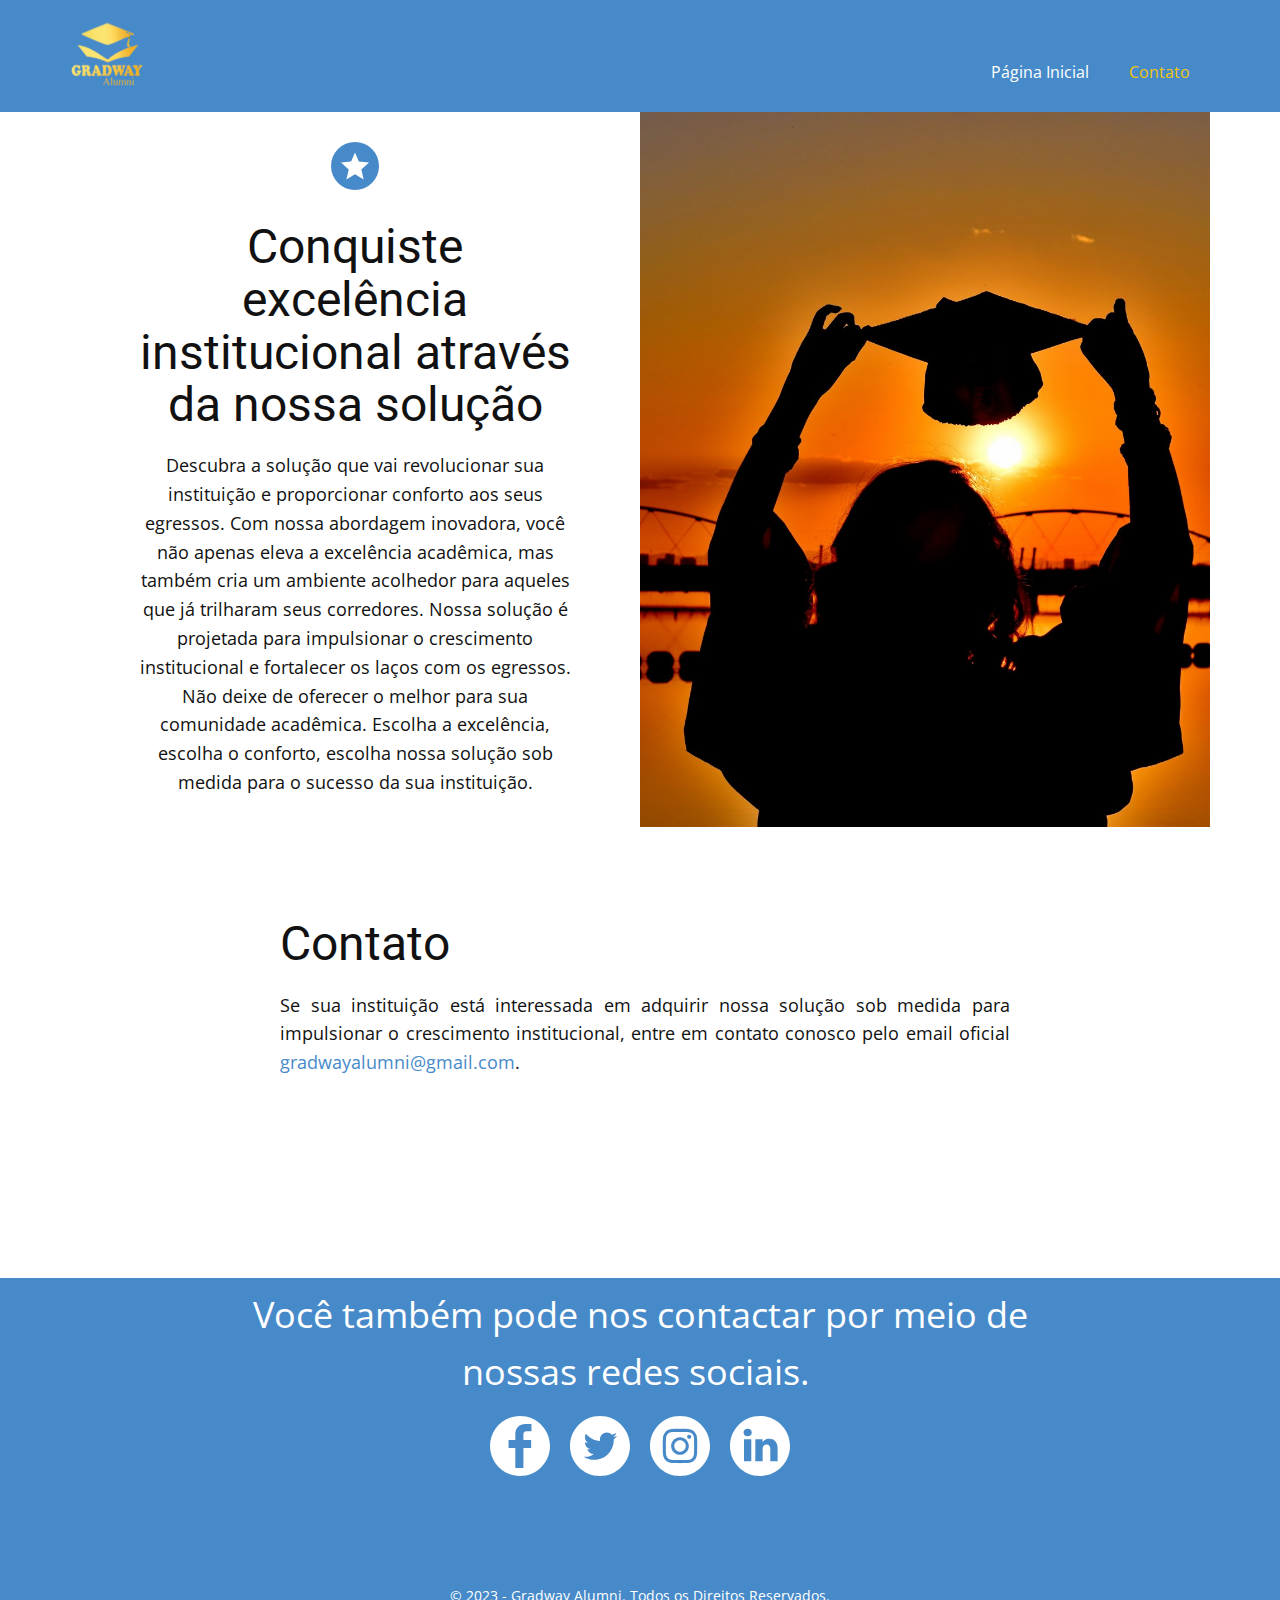
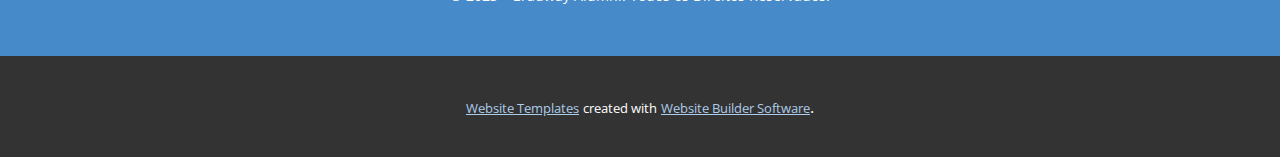
<file: Contato.html>
<!DOCTYPE html>
<html style="font-size: 16px;" lang="pt"><head>
    <meta name="viewport" content="width=device-width, initial-scale=1.0">
    <meta charset="utf-8">
    <meta name="keywords" content="​Conquiste excelência institucional através da nossa solução, Contato">
    <meta name="description" content="">
    <title>Contato</title>
    <link rel="stylesheet" href="nicepage.css" media="screen">
<link rel="stylesheet" href="Contato.css" media="screen">
    <script class="u-script" type="text/javascript" src="jquery.js" defer=""></script>
    <script class="u-script" type="text/javascript" src="nicepage.js" defer=""></script>
    <meta name="generator" content="Nicepage 5.15.1, nicepage.com">
    <link id="u-theme-google-font" rel="stylesheet" href="https://fonts.googleapis.com/css?family=Roboto:100,100i,300,300i,400,400i,500,500i,700,700i,900,900i|Open+Sans:300,300i,400,400i,500,500i,600,600i,700,700i,800,800i">
    
    
    
    
    
    
    <script type="application/ld+json">{
		"@context": "http://schema.org",
		"@type": "Organization",
		"name": "",
		"logo": "images/egressos.svg"
}</script>
    <meta name="theme-color" content="#478ac9">
    <meta property="og:title" content="Contato">
    <meta property="og:type" content="website">
  <meta data-intl-tel-input-cdn-path="intlTelInput/"></head>
  <body class="u-body u-xl-mode" data-lang="pt"><header class="u-clearfix u-header u-palette-1-base u-header" id="sec-e4dc"><div class="u-clearfix u-sheet u-sheet-1">
        <a href="https://nicepage.com" class="u-image u-logo u-image-1" data-image-width="150" data-image-height="129">
          <img src="images/egressos.svg" class="u-logo-image u-logo-image-1">
        </a>
        <nav class="u-menu u-menu-one-level u-offcanvas u-menu-1">
          <div class="menu-collapse" style="font-size: 1rem; letter-spacing: 0px;">
            <a class="u-button-style u-custom-left-right-menu-spacing u-custom-padding-bottom u-custom-text-active-color u-custom-text-hover-color u-custom-top-bottom-menu-spacing u-nav-link u-text-active-palette-1-base u-text-hover-palette-2-base" href="#">
              <svg class="u-svg-link" viewBox="0 0 24 24"><use xmlns:xlink="http://www.w3.org/1999/xlink" xlink:href="#menu-hamburger"></use></svg>
              <svg class="u-svg-content" version="1.1" id="menu-hamburger" viewBox="0 0 16 16" x="0px" y="0px" xmlns:xlink="http://www.w3.org/1999/xlink" xmlns="http://www.w3.org/2000/svg"><g><rect y="1" width="16" height="2"></rect><rect y="7" width="16" height="2"></rect><rect y="13" width="16" height="2"></rect>
</g></svg>
            </a>
          </div>
          <div class="u-custom-menu u-nav-container">
            <ul class="u-nav u-unstyled u-nav-1"><li class="u-nav-item"><a class="u-button-style u-nav-link u-text-active-palette-3-base u-text-hover-palette-3-base" href="Página-Inicial.html" style="padding: 10px 20px;">Página Inicial</a>
</li><li class="u-nav-item"><a class="u-button-style u-nav-link u-text-active-palette-3-base u-text-hover-palette-3-base" href="Contato.html" style="padding: 10px 20px;">Contato</a>
</li></ul>
          </div>
          <div class="u-custom-menu u-nav-container-collapse">
            <div class="u-black u-container-style u-inner-container-layout u-opacity u-opacity-95 u-sidenav">
              <div class="u-inner-container-layout u-sidenav-overflow">
                <div class="u-menu-close"></div>
                <ul class="u-align-center u-nav u-popupmenu-items u-unstyled u-nav-2"><li class="u-nav-item"><a class="u-button-style u-nav-link" href="Página-Inicial.html">Página Inicial</a>
</li><li class="u-nav-item"><a class="u-button-style u-nav-link" href="Contato.html">Contato</a>
</li></ul>
              </div>
            </div>
            <div class="u-black u-menu-overlay u-opacity u-opacity-70"></div>
          </div>
        </nav>
      </div></header>
    <section class="u-clearfix u-section-1" id="sec-835b">
      <div class="u-clearfix u-sheet u-sheet-1">
        <div class="u-clearfix u-expanded-width u-gutter-0 u-layout-wrap u-layout-wrap-1">
          <div class="u-layout" style="">
            <div class="u-layout-row" style="">
              <div class="u-align-center u-container-style u-layout-cell u-left-cell u-size-30 u-size-xs-60 u-white u-layout-cell-1" src="">
                <div class="u-container-layout u-container-layout-1"><span class="u-icon u-icon-circle u-palette-1-base u-icon-1"><svg class="u-svg-link" preserveAspectRatio="xMidYMin slice" viewBox="0 0 32 32" style=""><use xmlns:xlink="http://www.w3.org/1999/xlink" xlink:href="#svg-b643"></use></svg><svg class="u-svg-content" viewBox="0 0 32 32" id="svg-b643"><g><path d="M20.388,10.918L32,12.118l-8.735,7.749L25.914,31.4l-9.893-6.088L6.127,31.4l2.695-11.533L0,12.118 l11.547-1.2L16.026,0.6L20.388,10.918z"></path>
</g></svg>
                
                
              </span>
                  <h2 class="u-text u-text-default u-text-1"> Conquiste excelência institucional através da nossa solução</h2>
                  <p class="u-text u-text-2"> Descubra a solução que vai revolucionar sua instituição e proporcionar conforto aos seus egressos. Com nossa abordagem inovadora, você não apenas eleva a excelência acadêmica, mas também cria um ambiente acolhedor para aqueles que já trilharam seus corredores. Nossa solução é projetada para impulsionar o crescimento institucional e fortalecer os laços com os egressos. Não deixe de oferecer o melhor para sua comunidade acadêmica. Escolha a excelência, escolha o conforto, escolha nossa solução sob medida para o sucesso da sua instituição.</p>
                </div>
              </div>
              <div class="u-align-center u-container-style u-image u-layout-cell u-right-cell u-size-30 u-size-xs-60 u-image-1" src="" data-image-width="6000" data-image-height="4000">
                <div class="u-container-layout u-valign-middle u-container-layout-2" src=""></div>
              </div>
            </div>
          </div>
        </div>
      </div>
    </section>
    <section class="u-align-center u-clearfix u-section-2" id="sec-1032">
      <div class="u-clearfix u-sheet u-valign-middle u-sheet-1">
        <div class="u-container-style u-group u-group-1">
          <div class="u-container-layout u-container-layout-1">
            <h2 class="u-text u-text-default u-text-1">Contato</h2>
            <p class="u-align-justify u-text u-text-2"> Se sua instituição está interessada em adquirir nossa solução sob medida para impulsionar o crescimento institucional, entre em contato conosco pelo email oficial <a href="mailto:gradwayalumni@gmail.com" target="_new" class="u-active-none u-border-none u-btn u-button-style u-hover-none u-none u-text-palette-1-base u-btn-1">gradwayalumni@gmail.com</a>.&nbsp;<br>
            </p>
          </div>
        </div>
      </div>
    </section>
    <section class="u-clearfix u-palette-1-base u-section-3" id="sec-f857">
      <div class="u-clearfix u-sheet u-valign-middle u-sheet-1">
        <p class="u-align-center u-text u-text-1"> Você também pode nos contactar por meio de nossas redes sociais.&nbsp;</p>
      </div>
    </section>
    <section class="u-clearfix u-palette-1-base u-section-4" id="sec-1cf8">
      <div class="u-clearfix u-sheet u-sheet-1">
        <div class="u-social-icons u-spacing-20 u-social-icons-1">
          <a class="u-social-url" title="facebook" target="_blank" href="https://www.facebook.com/profile.php?id=100092530300575"><span class="u-icon u-social-facebook u-social-icon u-text-white"><svg class="u-svg-link" preserveAspectRatio="xMidYMin slice" viewBox="0 0 97.75 97.75" style=""><use xmlns:xlink="http://www.w3.org/1999/xlink" xlink:href="#svg-fc9a"></use></svg><svg class="u-svg-content" viewBox="0 0 97.75 97.75" x="0px" y="0px" id="svg-fc9a" style="enable-background:new 0 0 97.75 97.75;"><g><path d="M48.875,0C21.882,0,0,21.882,0,48.875S21.882,97.75,48.875,97.75S97.75,75.868,97.75,48.875S75.868,0,48.875,0z    M67.521,24.89l-6.76,0.003c-5.301,0-6.326,2.519-6.326,6.215v8.15h12.641L67.07,52.023H54.436v32.758H41.251V52.023H30.229V39.258   h11.022v-9.414c0-10.925,6.675-16.875,16.42-16.875l9.851,0.015V24.89L67.521,24.89z"></path>
</g></svg></span>
          </a>
          <a class="u-social-url" title="twitter" target="_blank" href="https://twitter.com/gradwayAlumni"><span class="u-icon u-social-icon u-social-twitter u-text-white"><svg class="u-svg-link" preserveAspectRatio="xMidYMin slice" viewBox="0 0 512 512" style=""><use xmlns:xlink="http://www.w3.org/1999/xlink" xlink:href="#svg-fdce"></use></svg><svg class="u-svg-content" viewBox="0 0 512 512" id="svg-fdce"><path d="m256 0c-141.363281 0-256 114.636719-256 256s114.636719 256 256 256 256-114.636719 256-256-114.636719-256-256-256zm116.886719 199.601562c.113281 2.519532.167969 5.050782.167969 7.59375 0 77.644532-59.101563 167.179688-167.183594 167.183594h.003906-.003906c-33.183594 0-64.0625-9.726562-90.066406-26.394531 4.597656.542969 9.277343.8125 14.015624.8125 27.53125 0 52.867188-9.390625 72.980469-25.152344-25.722656-.476562-47.410156-17.464843-54.894531-40.8125 3.582031.6875 7.265625 1.0625 11.042969 1.0625 5.363281 0 10.558593-.722656 15.496093-2.070312-26.886718-5.382813-47.140624-29.144531-47.140624-57.597657 0-.265624 0-.503906.007812-.75 7.917969 4.402344 16.972656 7.050782 26.613281 7.347657-15.777343-10.527344-26.148437-28.523438-26.148437-48.910157 0-10.765624 2.910156-20.851562 7.957031-29.535156 28.976563 35.554688 72.28125 58.9375 121.117187 61.394532-1.007812-4.304688-1.527343-8.789063-1.527343-13.398438 0-32.4375 26.316406-58.753906 58.765625-58.753906 16.902344 0 32.167968 7.144531 42.890625 18.566406 13.386719-2.640625 25.957031-7.53125 37.3125-14.261719-4.394531 13.714844-13.707031 25.222657-25.839844 32.5 11.886719-1.421875 23.214844-4.574219 33.742187-9.253906-7.863281 11.785156-17.835937 22.136719-29.308593 30.429687zm0 0"></path></svg></span>
          </a>
          <a class="u-social-url" title="instagram" target="_blank" href="https://www.instagram.com/gradwayalumni/"><span class="u-icon u-social-icon u-social-instagram u-text-white"><svg class="u-svg-link" preserveAspectRatio="xMidYMin slice" viewBox="0 0 512 512" style=""><use xmlns:xlink="http://www.w3.org/1999/xlink" xlink:href="#svg-4885"></use></svg><svg class="u-svg-content" viewBox="0 0 512 512" id="svg-4885"><path d="m305 256c0 27.0625-21.9375 49-49 49s-49-21.9375-49-49 21.9375-49 49-49 49 21.9375 49 49zm0 0"></path><path d="m370.59375 169.304688c-2.355469-6.382813-6.113281-12.160157-10.996094-16.902344-4.742187-4.882813-10.515625-8.640625-16.902344-10.996094-5.179687-2.011719-12.960937-4.40625-27.292968-5.058594-15.503906-.707031-20.152344-.859375-59.402344-.859375-39.253906 0-43.902344.148438-59.402344.855469-14.332031.65625-22.117187 3.050781-27.292968 5.0625-6.386719 2.355469-12.164063 6.113281-16.902344 10.996094-4.882813 4.742187-8.640625 10.515625-11 16.902344-2.011719 5.179687-4.40625 12.964843-5.058594 27.296874-.707031 15.5-.859375 20.148438-.859375 59.402344 0 39.25.152344 43.898438.859375 59.402344.652344 14.332031 3.046875 22.113281 5.058594 27.292969 2.359375 6.386719 6.113281 12.160156 10.996094 16.902343 4.742187 4.882813 10.515624 8.640626 16.902343 10.996094 5.179688 2.015625 12.964844 4.410156 27.296875 5.0625 15.5.707032 20.144532.855469 59.398438.855469 39.257812 0 43.90625-.148437 59.402344-.855469 14.332031-.652344 22.117187-3.046875 27.296874-5.0625 12.820313-4.945312 22.953126-15.078125 27.898438-27.898437 2.011719-5.179688 4.40625-12.960938 5.0625-27.292969.707031-15.503906.855469-20.152344.855469-59.402344 0-39.253906-.148438-43.902344-.855469-59.402344-.652344-14.332031-3.046875-22.117187-5.0625-27.296874zm-114.59375 162.179687c-41.691406 0-75.488281-33.792969-75.488281-75.484375s33.796875-75.484375 75.488281-75.484375c41.6875 0 75.484375 33.792969 75.484375 75.484375s-33.796875 75.484375-75.484375 75.484375zm78.46875-136.3125c-9.742188 0-17.640625-7.898437-17.640625-17.640625s7.898437-17.640625 17.640625-17.640625 17.640625 7.898437 17.640625 17.640625c-.003906 9.742188-7.898437 17.640625-17.640625 17.640625zm0 0"></path><path d="m256 0c-141.363281 0-256 114.636719-256 256s114.636719 256 256 256 256-114.636719 256-256-114.636719-256-256-256zm146.113281 316.605469c-.710937 15.648437-3.199219 26.332031-6.832031 35.683593-7.636719 19.746094-23.246094 35.355469-42.992188 42.992188-9.347656 3.632812-20.035156 6.117188-35.679687 6.832031-15.675781.714844-20.683594.886719-60.605469.886719-39.925781 0-44.929687-.171875-60.609375-.886719-15.644531-.714843-26.332031-3.199219-35.679687-6.832031-9.8125-3.691406-18.695313-9.476562-26.039063-16.957031-7.476562-7.339844-13.261719-16.226563-16.953125-26.035157-3.632812-9.347656-6.121094-20.035156-6.832031-35.679687-.722656-15.679687-.890625-20.6875-.890625-60.609375s.167969-44.929688.886719-60.605469c.710937-15.648437 3.195312-26.332031 6.828125-35.683593 3.691406-9.808594 9.480468-18.695313 16.960937-26.035157 7.339844-7.480469 16.226563-13.265625 26.035157-16.957031 9.351562-3.632812 20.035156-6.117188 35.683593-6.832031 15.675781-.714844 20.683594-.886719 60.605469-.886719s44.929688.171875 60.605469.890625c15.648437.710937 26.332031 3.195313 35.683593 6.824219 9.808594 3.691406 18.695313 9.480468 26.039063 16.960937 7.476563 7.34375 13.265625 16.226563 16.953125 26.035157 3.636719 9.351562 6.121094 20.035156 6.835938 35.683593.714843 15.675781.882812 20.683594.882812 60.605469s-.167969 44.929688-.886719 60.605469zm0 0"></path></svg></span>
          </a>
          <a class="u-social-url" target="_blank" data-type="Custom" title="Linkedin" href="https://www.linkedin.com/in/gradway-alumni-ab7371275/"><span class="u-icon u-social-custom u-social-icon u-text-white u-icon-4"><svg class="u-svg-link" preserveAspectRatio="xMidYMin slice" viewBox="0 0 512 512" style=""><use xmlns:xlink="http://www.w3.org/1999/xlink" xlink:href="#svg-6e12"></use></svg><svg class="u-svg-content" viewBox="0 0 512 512" id="svg-6e12"><path d="m256 0c-141.363281 0-256 114.636719-256 256s114.636719 256 256 256 256-114.636719 256-256-114.636719-256-256-256zm-74.390625 387h-62.347656v-187.574219h62.347656zm-31.171875-213.1875h-.40625c-20.921875 0-34.453125-14.402344-34.453125-32.402344 0-18.40625 13.945313-32.410156 35.273437-32.410156 21.328126 0 34.453126 14.003906 34.859376 32.410156 0 18-13.53125 32.402344-35.273438 32.402344zm255.984375 213.1875h-62.339844v-100.347656c0-25.21875-9.027343-42.417969-31.585937-42.417969-17.222656 0-27.480469 11.601563-31.988282 22.800781-1.648437 4.007813-2.050781 9.609375-2.050781 15.214844v104.75h-62.34375s.816407-169.976562 0-187.574219h62.34375v26.558594c8.285157-12.78125 23.109375-30.960937 56.1875-30.960937 41.019531 0 71.777344 26.808593 71.777344 84.421874zm0 0"></path></svg></span>
          </a>
        </div>
      </div>
    </section>
    
    
    
    <footer class="u-align-center u-clearfix u-footer u-palette-1-base u-footer" id="sec-26e2"><div class="u-clearfix u-sheet u-sheet-1">
        <p class="u-small-text u-text u-text-variant u-text-1"> © 2023 - Gradway Alumni. Todos os Direitos Reservados.</p>
      </div></footer>
    <section class="u-backlink u-clearfix u-grey-80">
      <a class="u-link" href="https://nicepage.com/website-templates" target="_blank">
        <span>Website Templates</span>
      </a>
      <p class="u-text">
        <span>created with</span>
      </p>
      <a class="u-link" href="" target="_blank">
        <span>Website Builder Software</span>
      </a>. 
    </section>
  
</body></html>
</file>
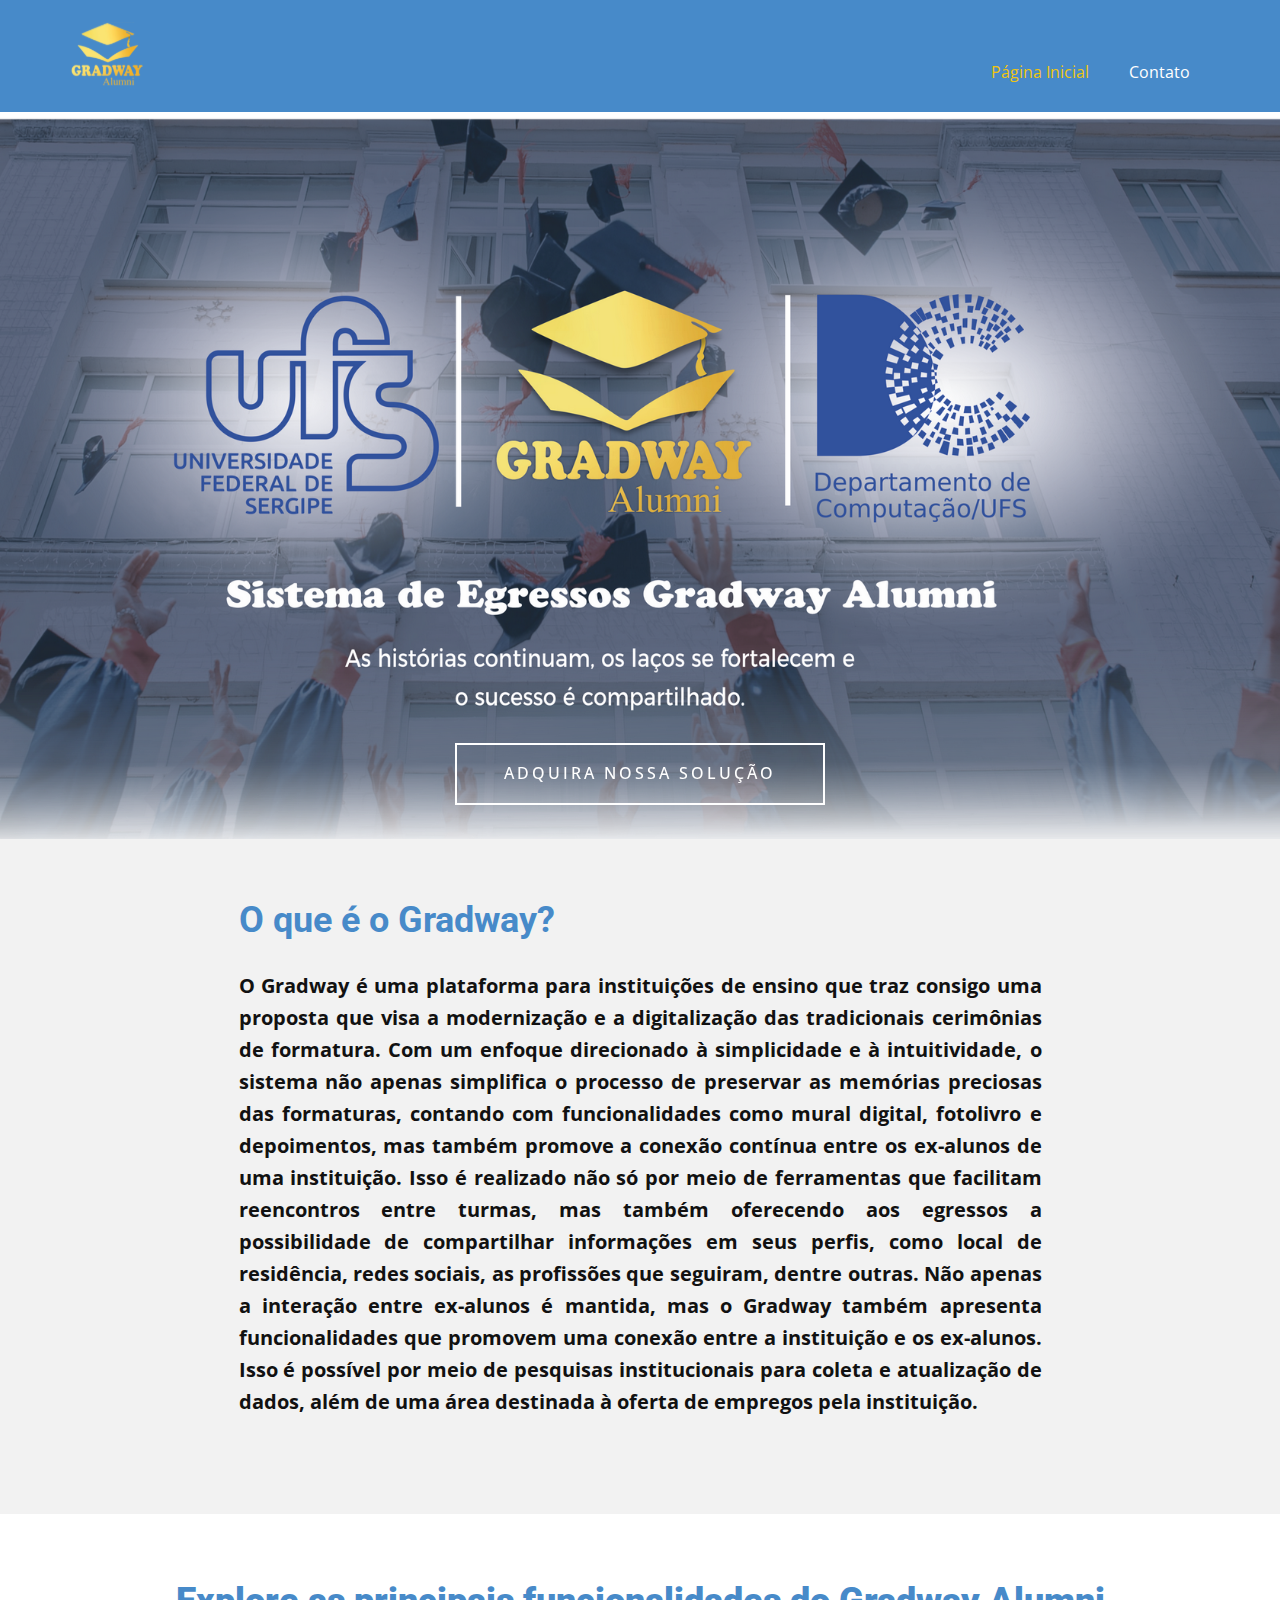
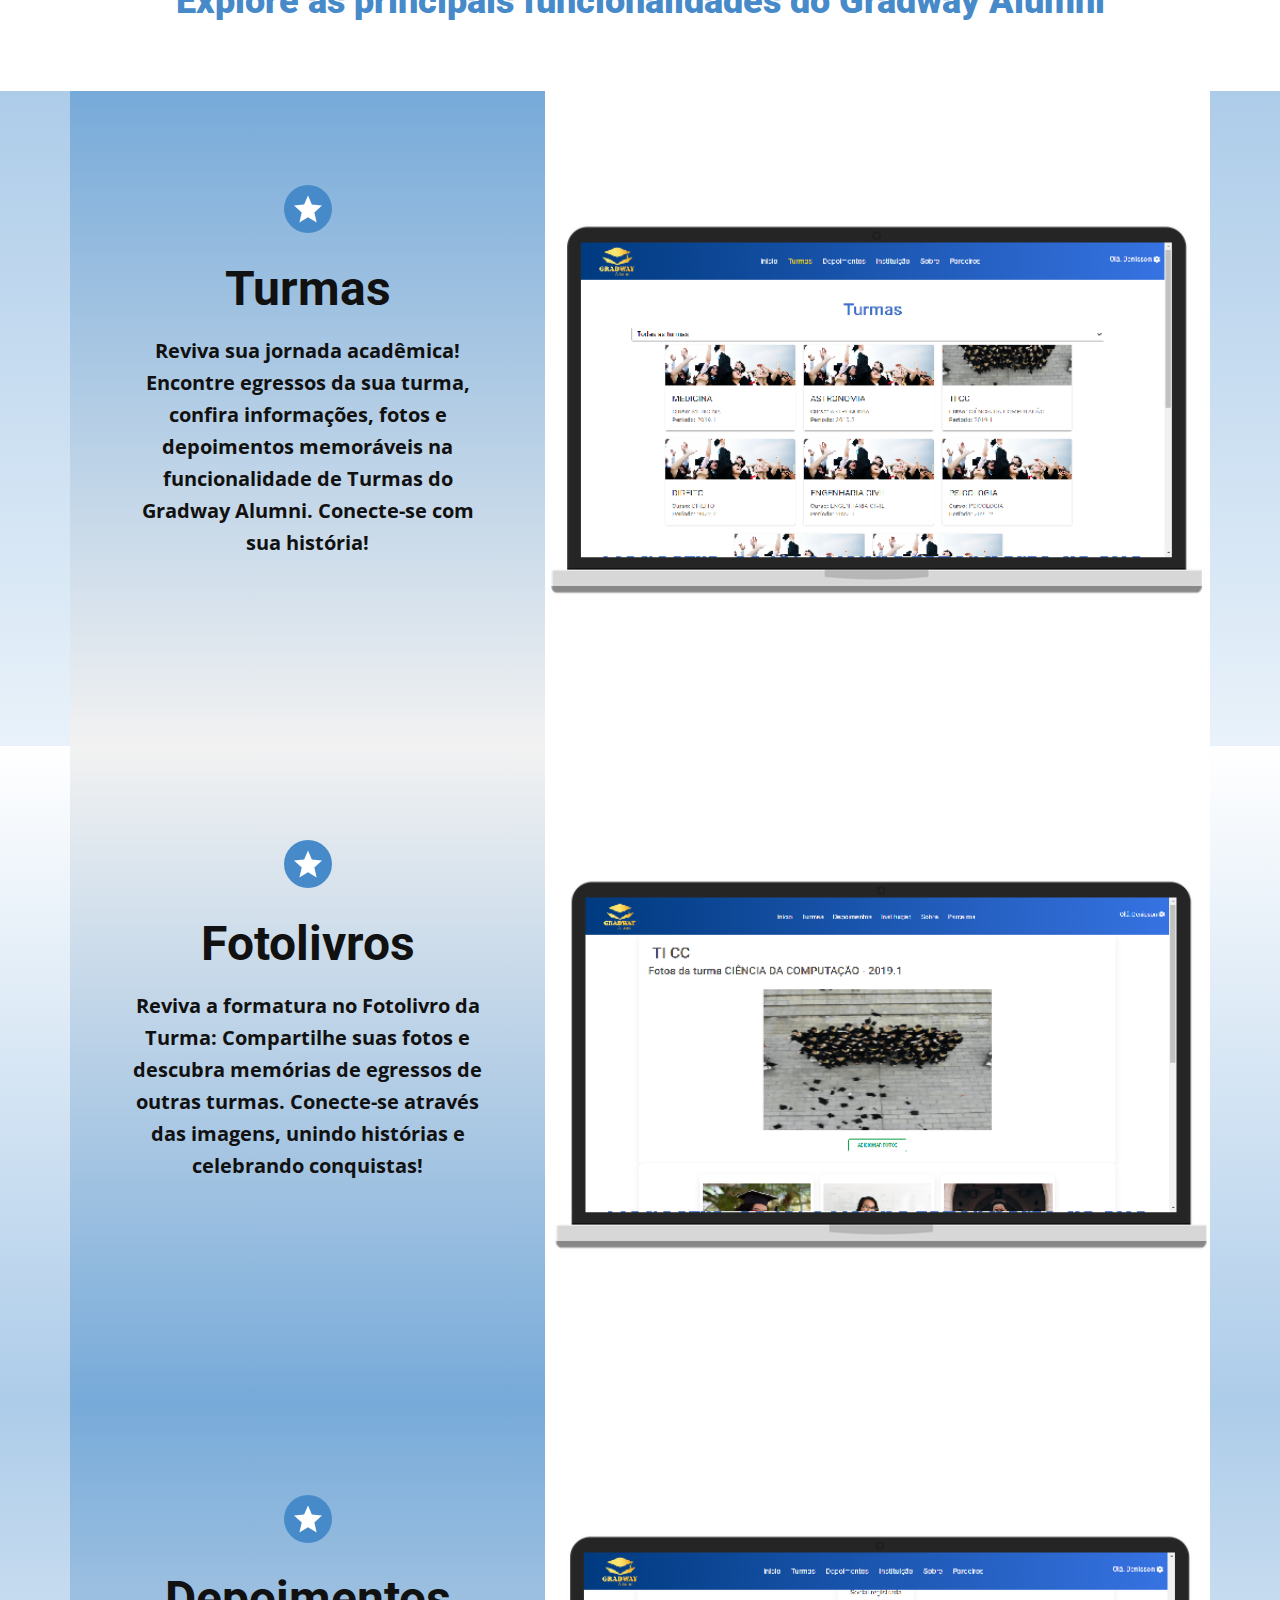
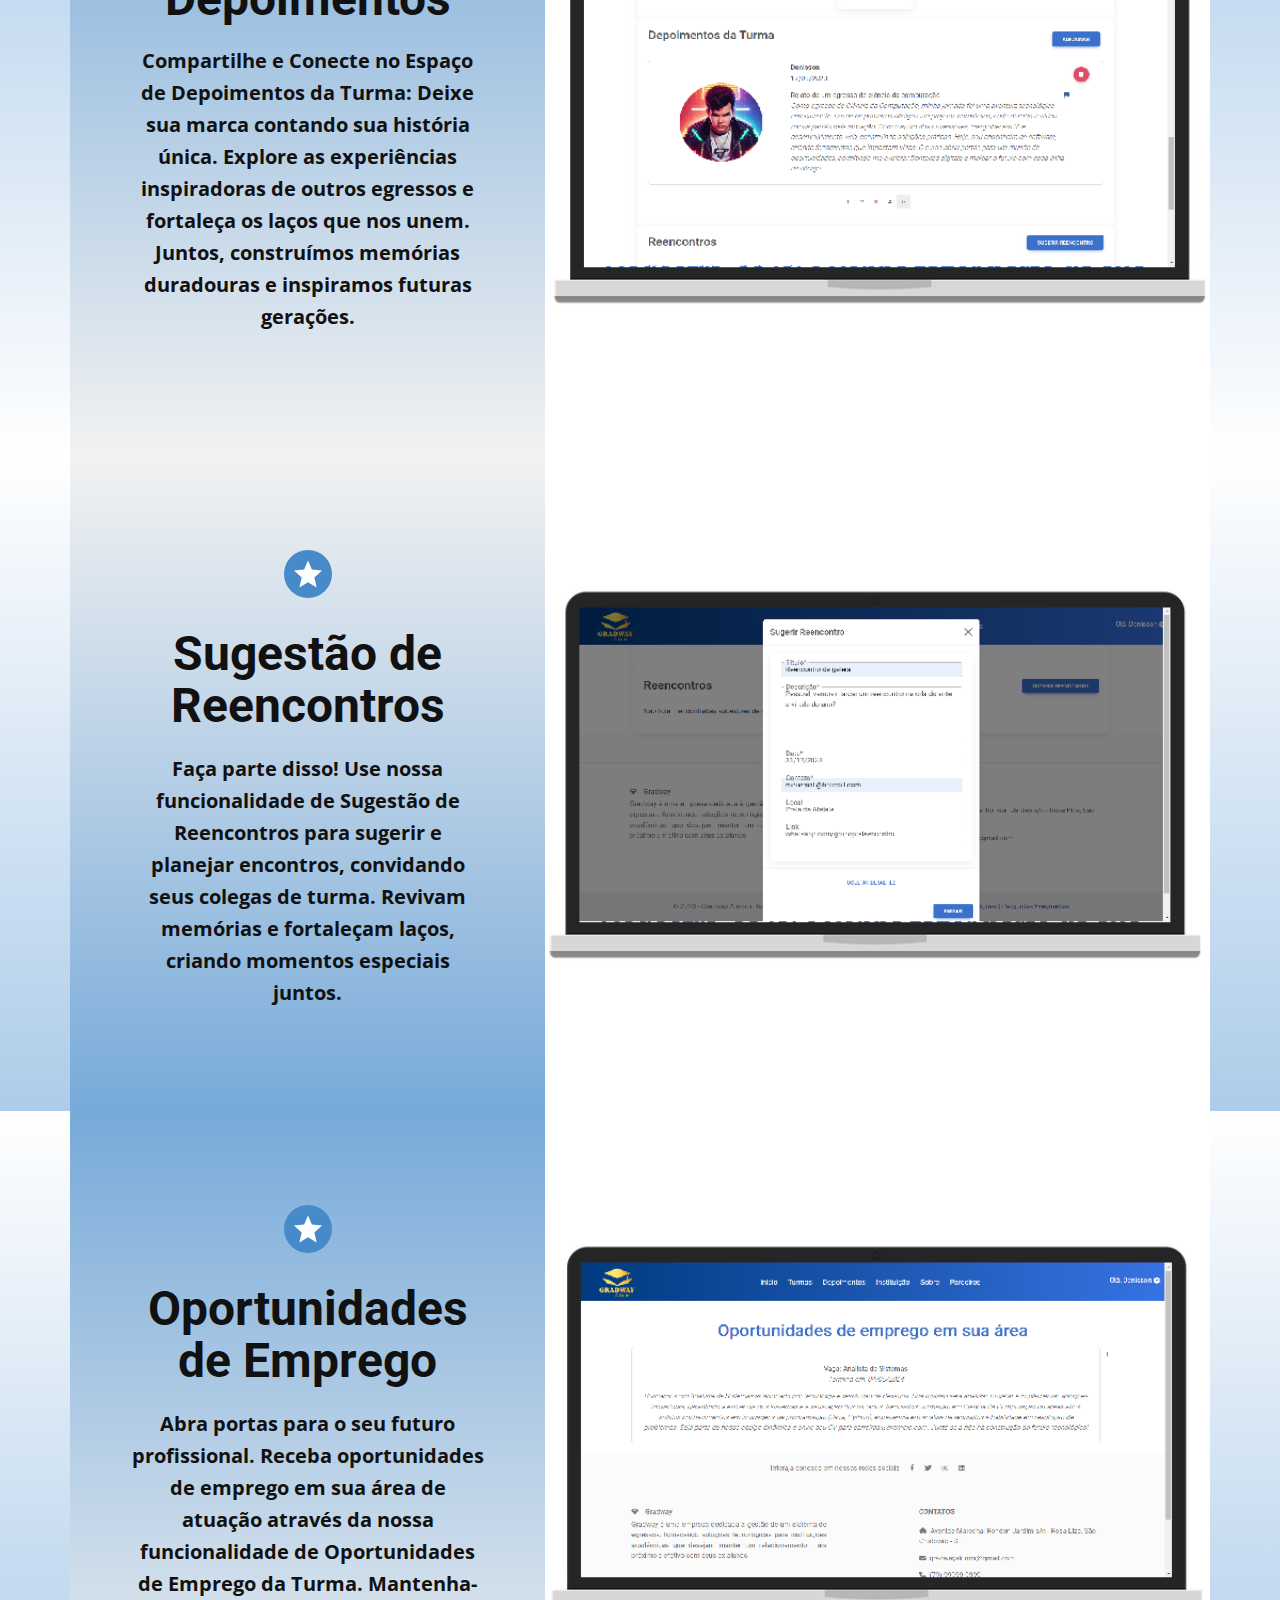
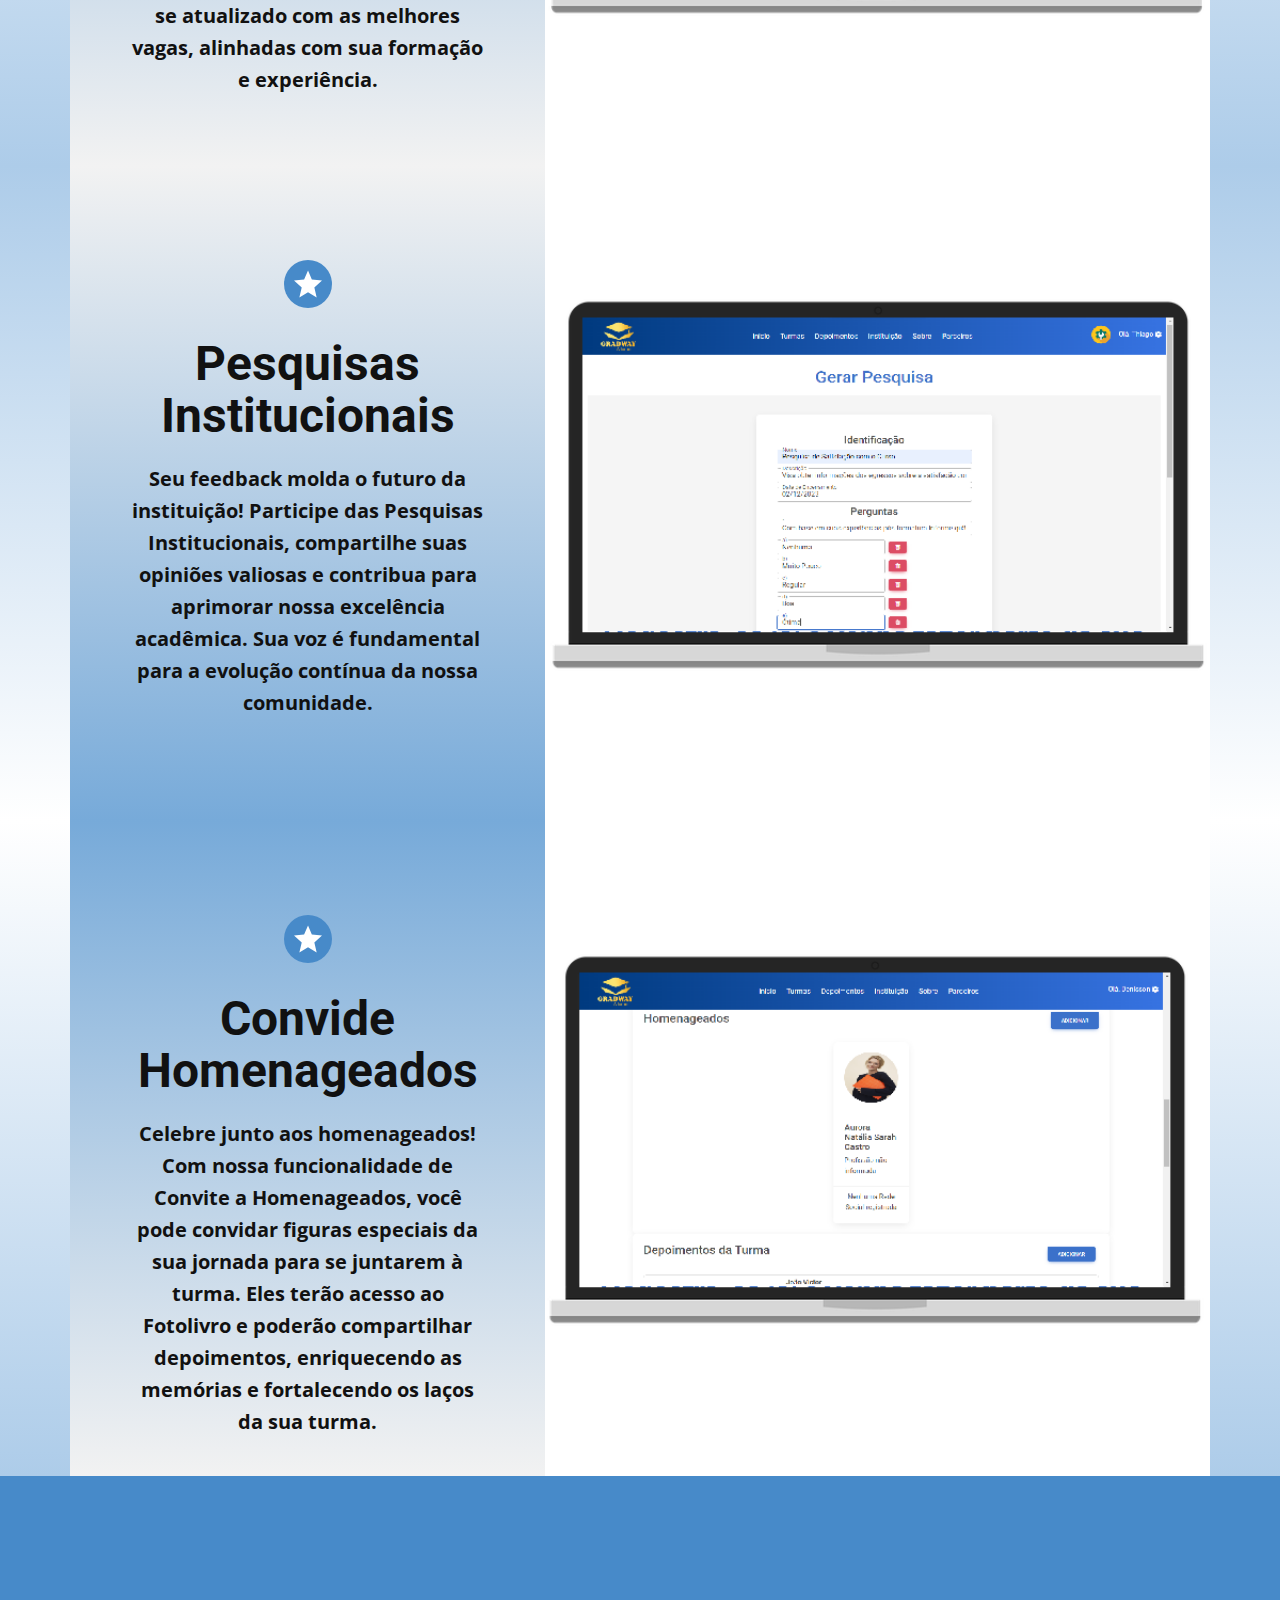
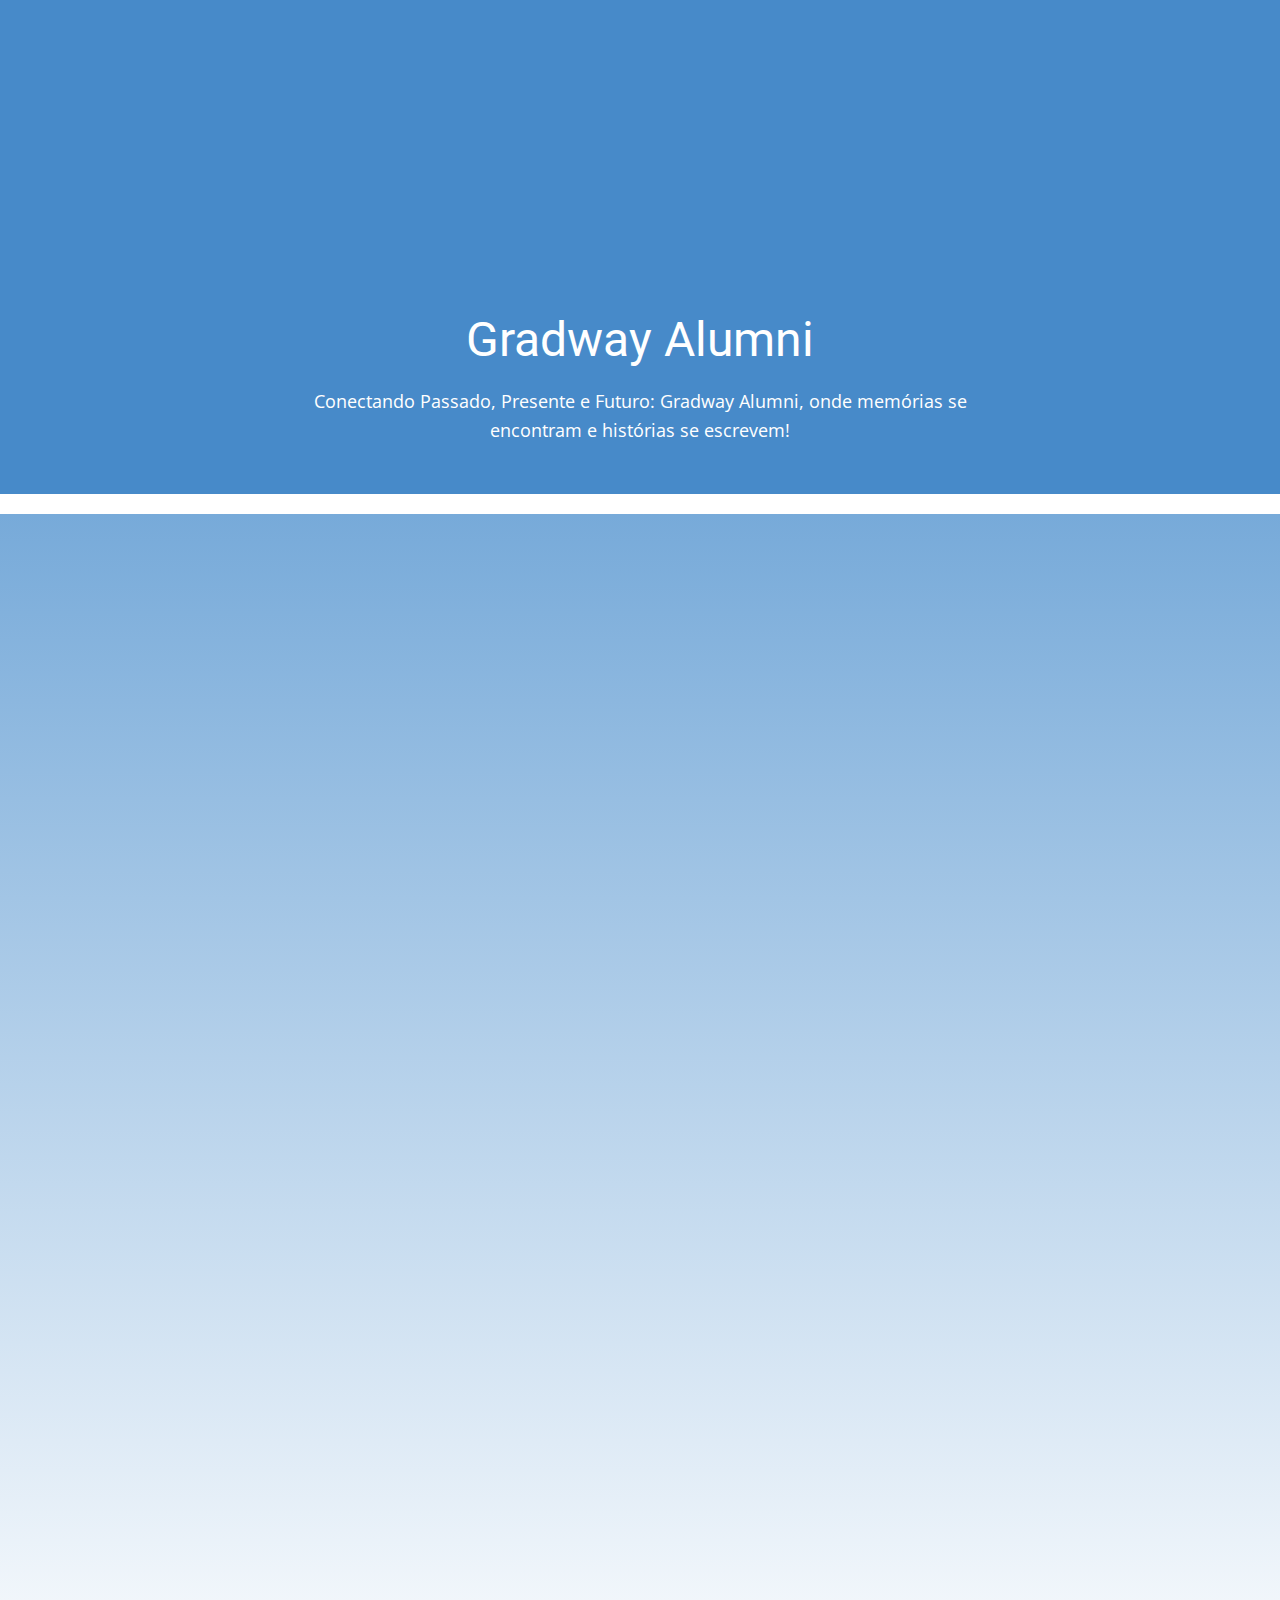
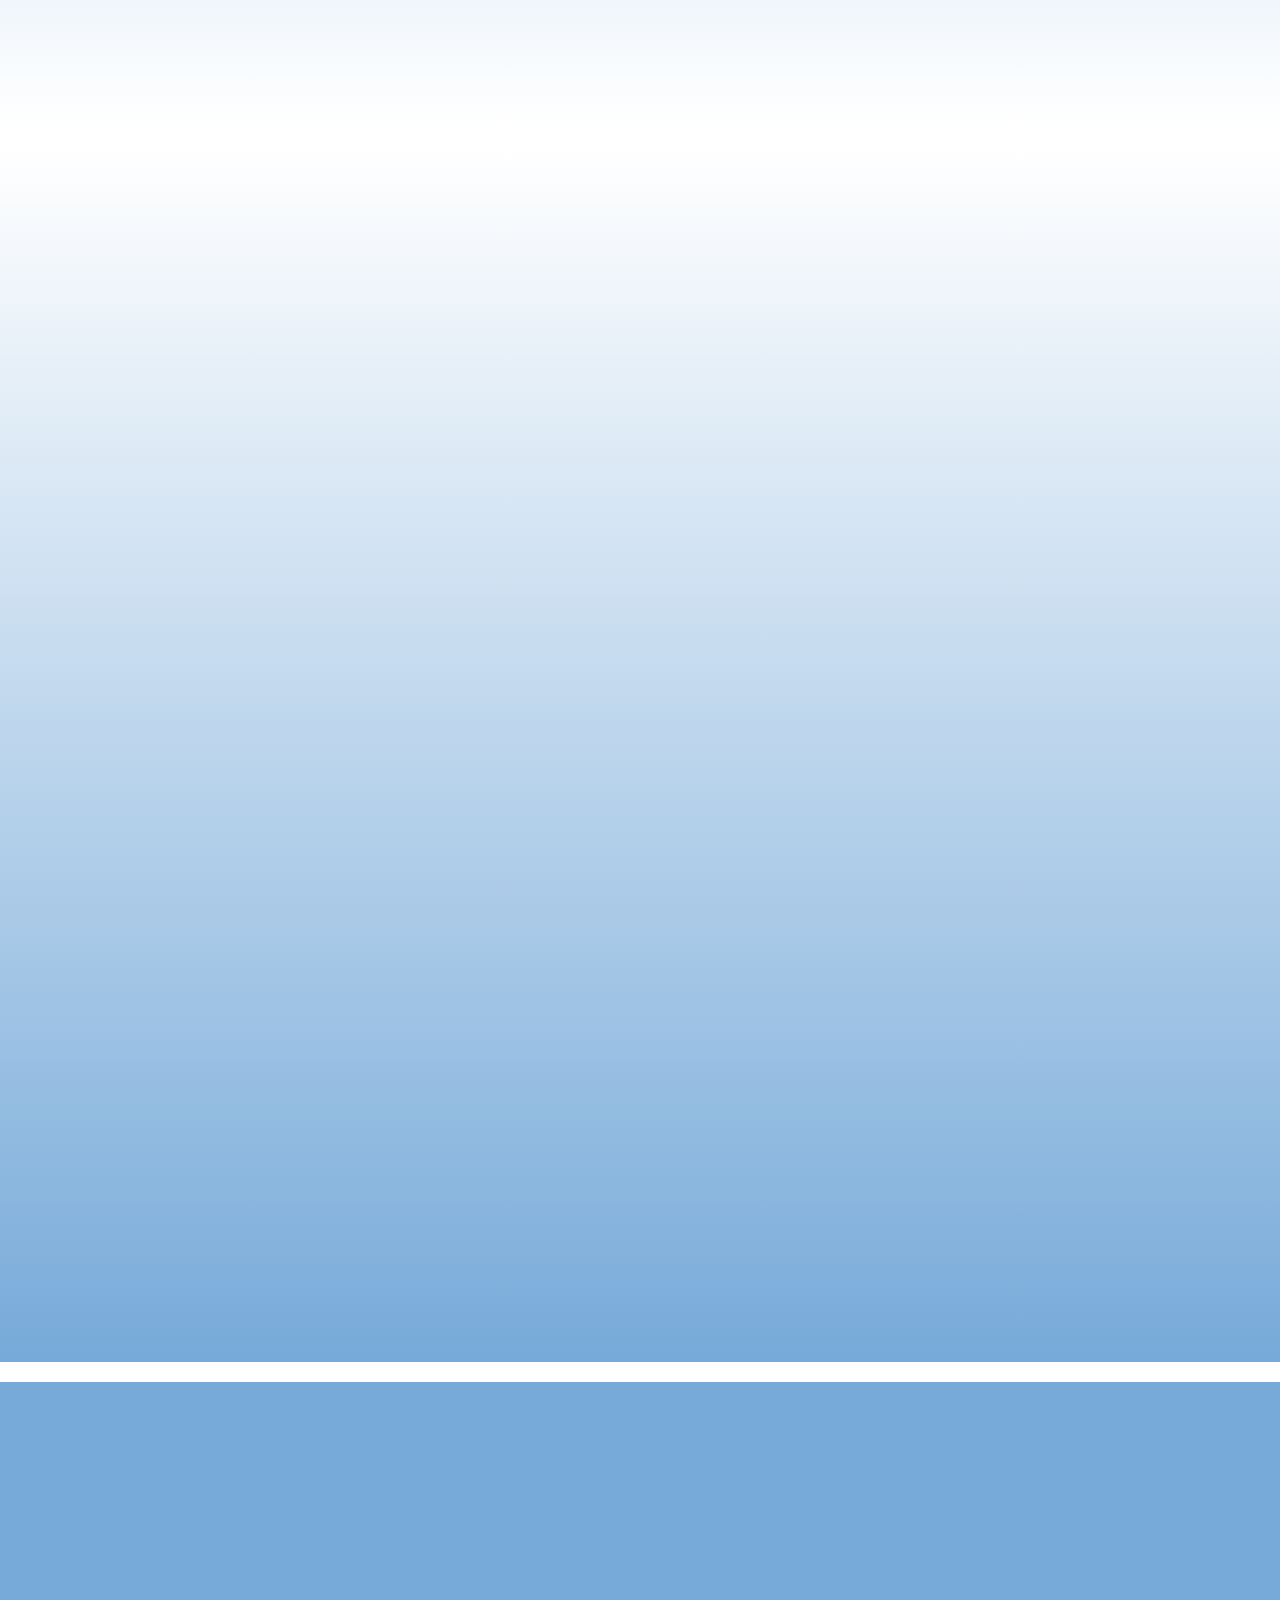
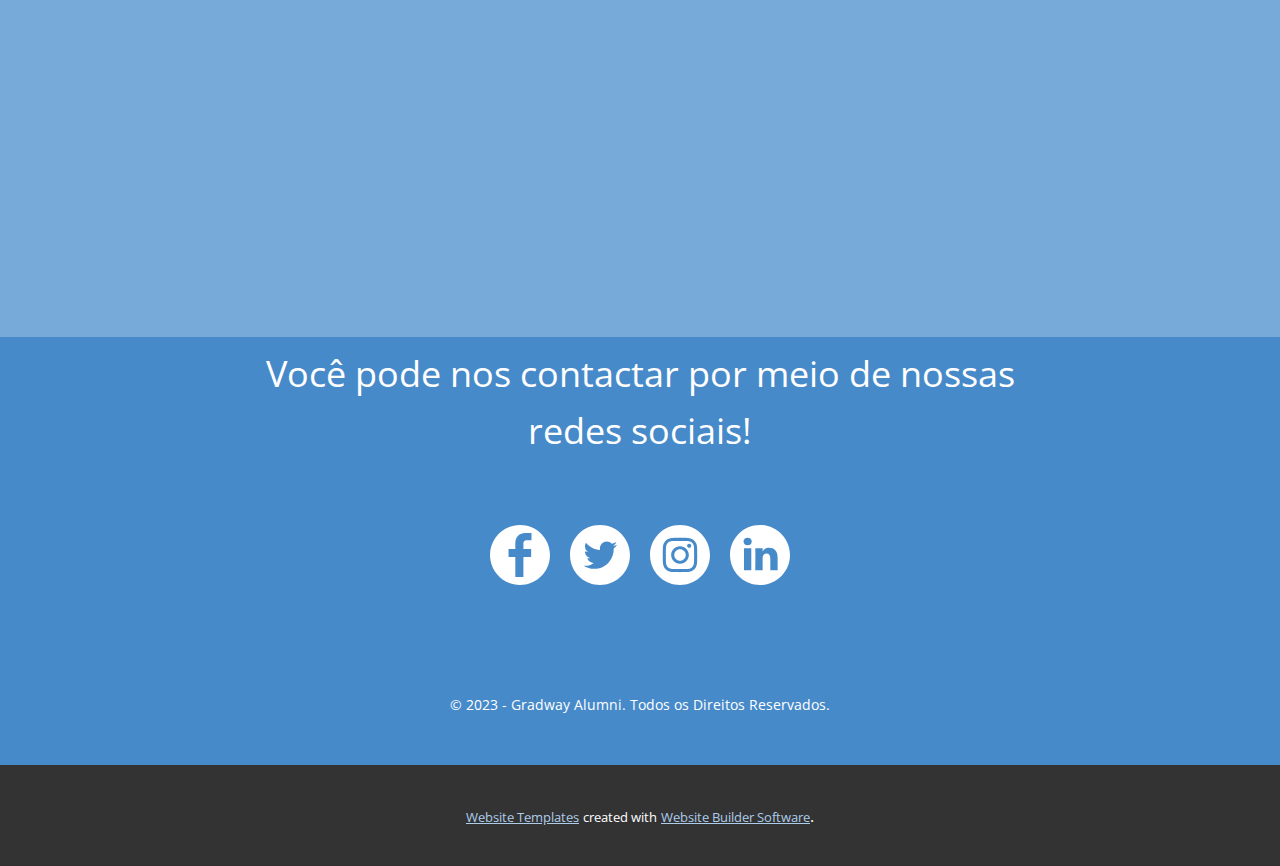
<file: Página-Inicial.html>
<!DOCTYPE html>
<html style="font-size: 16px;" lang="pt"><head>
    <meta name="viewport" content="width=device-width, initial-scale=1.0">
    <meta charset="utf-8">
    <meta name="keywords" content="Sistema de Egressos Gradway Alumni, ​Equipe de Desenvolvedores, ​Equipe de Orientadores, Turmas, Fotolivros, Depoimentos, Sugestão de Reencontros, Pesquisas Institucionais, Convide Homenageados, Colaboração">
    <meta name="description" content="">
    <title>Página Inicial</title>
    <link rel="stylesheet" href="nicepage.css" media="screen">
<link rel="stylesheet" href="Página-Inicial.css" media="screen">
    <script class="u-script" type="text/javascript" src="jquery.js" defer=""></script>
    <script class="u-script" type="text/javascript" src="nicepage.js" defer=""></script>
    <meta name="generator" content="Nicepage 5.15.1, nicepage.com">
    <link id="u-theme-google-font" rel="stylesheet" href="https://fonts.googleapis.com/css?family=Roboto:100,100i,300,300i,400,400i,500,500i,700,700i,900,900i|Open+Sans:300,300i,400,400i,500,500i,600,600i,700,700i,800,800i">
    
    
    
    
    
    
    
    
    
    
    
    
    
    
    
    
    
    
    <script type="application/ld+json">{
		"@context": "http://schema.org",
		"@type": "Organization",
		"name": "",
		"logo": "images/egressos.svg"
}</script>
    <meta name="theme-color" content="#478ac9">
    <meta property="og:title" content="Página Inicial">
    <meta property="og:type" content="website">
  <meta data-intl-tel-input-cdn-path="intlTelInput/"></head>
  <body class="u-body u-xl-mode" data-lang="pt"><header class="u-clearfix u-header u-palette-1-base u-header" id="sec-e4dc"><div class="u-clearfix u-sheet u-sheet-1">
        <a href="https://nicepage.com" class="u-image u-logo u-image-1" data-image-width="150" data-image-height="129">
          <img src="images/egressos.svg" class="u-logo-image u-logo-image-1">
        </a>
        <nav class="u-menu u-menu-one-level u-offcanvas u-menu-1">
          <div class="menu-collapse" style="font-size: 1rem; letter-spacing: 0px;">
            <a class="u-button-style u-custom-left-right-menu-spacing u-custom-padding-bottom u-custom-text-active-color u-custom-text-hover-color u-custom-top-bottom-menu-spacing u-nav-link u-text-active-palette-1-base u-text-hover-palette-2-base" href="#">
              <svg class="u-svg-link" viewBox="0 0 24 24"><use xmlns:xlink="http://www.w3.org/1999/xlink" xlink:href="#menu-hamburger"></use></svg>
              <svg class="u-svg-content" version="1.1" id="menu-hamburger" viewBox="0 0 16 16" x="0px" y="0px" xmlns:xlink="http://www.w3.org/1999/xlink" xmlns="http://www.w3.org/2000/svg"><g><rect y="1" width="16" height="2"></rect><rect y="7" width="16" height="2"></rect><rect y="13" width="16" height="2"></rect>
</g></svg>
            </a>
          </div>
          <div class="u-custom-menu u-nav-container">
            <ul class="u-nav u-unstyled u-nav-1"><li class="u-nav-item"><a class="u-button-style u-nav-link u-text-active-palette-3-base u-text-hover-palette-3-base" href="Página-Inicial.html" style="padding: 10px 20px;">Página Inicial</a>
</li><li class="u-nav-item"><a class="u-button-style u-nav-link u-text-active-palette-3-base u-text-hover-palette-3-base" href="Contato.html" style="padding: 10px 20px;">Contato</a>
</li></ul>
          </div>
          <div class="u-custom-menu u-nav-container-collapse">
            <div class="u-black u-container-style u-inner-container-layout u-opacity u-opacity-95 u-sidenav">
              <div class="u-inner-container-layout u-sidenav-overflow">
                <div class="u-menu-close"></div>
                <ul class="u-align-center u-nav u-popupmenu-items u-unstyled u-nav-2"><li class="u-nav-item"><a class="u-button-style u-nav-link" href="Página-Inicial.html">Página Inicial</a>
</li><li class="u-nav-item"><a class="u-button-style u-nav-link" href="Contato.html">Contato</a>
</li></ul>
              </div>
            </div>
            <div class="u-black u-menu-overlay u-opacity u-opacity-70"></div>
          </div>
        </nav>
      </div></header>
    <section class="skrollable skrollable-between u-align-center u-clearfix u-image u-section-1" id="carousel_c0e5" src="" data-image-width="3860" data-image-height="1917">
      <div class="u-clearfix u-sheet u-sheet-1">
        <a href="Contato.html" class="u-active-white u-align-center u-border-2 u-border-white u-btn u-button-style u-hover-white u-none u-text-active-black u-text-hover-black u-btn-1" data-animation-name="customAnimationIn" data-animation-duration="1500" data-animation-delay="500" target="_blank">Adquira nossa solução</a>
      </div>
    </section>
    <section class="u-clearfix u-grey-5 u-section-2" id="sec-931e">
      <div class="u-clearfix u-sheet u-sheet-1">
        <h3 class="u-text u-text-palette-1-base u-text-1">O que é o Gradway?</h3>
        <p class="u-align-justify u-text u-text-2"> O Gradway é uma plataforma para instituições de ensino que traz consigo uma proposta que visa a modernização e a digitalização das tradicionais cerimônias de formatura. Com um enfoque direcionado à simplicidade e à intuitividade, o sistema não apenas simplifica o processo de preservar as memórias preciosas das formaturas, contando com funcionalidades como mural digital, fotolivro e depoimentos, mas também promove a conexão contínua entre os ex-alunos de uma instituição. Isso é realizado não só por meio de ferramentas que facilitam reencontros entre turmas, mas também oferecendo aos egressos a possibilidade de compartilhar informações em seus perfis, como local de residência, redes sociais, as profissões que seguiram, dentre outras. Não apenas a interação entre ex-alunos é mantida, mas o Gradway também apresenta funcionalidades que promovem uma conexão entre a instituição e os ex-alunos. Isso é possível por meio de pesquisas institucionais para coleta e atualização de dados, além de uma área destinada à oferta de empregos pela instituição.</p>
      </div>
    </section>
    <section class="u-align-center u-clearfix u-section-3" id="sec-76f5">
      <div class="u-clearfix u-sheet u-valign-middle u-sheet-1">
        <h1 class="u-text u-text-default u-text-palette-1-base u-text-1"> Explore as principais funcionalidades do Gradway Alumni</h1>
      </div>
    </section>
    <section class="u-clearfix u-gradient u-section-4" id="sec-6425">
      <div class="u-clearfix u-sheet u-sheet-1">
        <div class="u-clearfix u-expanded-width u-gutter-0 u-layout-wrap u-layout-wrap-1">
          <div class="u-layout" style="">
            <div class="u-layout-row" style="">
              <div class="u-align-center u-container-style u-gradient u-layout-cell u-left-cell u-size-25 u-size-xs-60 u-layout-cell-1" src="">
                <div class="u-container-layout u-container-layout-1"><span class="u-icon u-icon-circle u-palette-1-base u-icon-1"><svg class="u-svg-link" preserveAspectRatio="xMidYMin slice" viewBox="0 0 32 32" style=""><use xmlns:xlink="http://www.w3.org/1999/xlink" xlink:href="#svg-4984"></use></svg><svg class="u-svg-content" viewBox="0 0 32 32" id="svg-4984"><g><path d="M20.388,10.918L32,12.118l-8.735,7.749L25.914,31.4l-9.893-6.088L6.127,31.4l2.695-11.533L0,12.118 l11.547-1.2L16.026,0.6L20.388,10.918z"></path>
</g></svg>
                
                
              </span>
                  <h2 class="u-text u-text-1">Turmas</h2>
                  <p class="u-text u-text-2"> Reviva sua jornada acadêmica! Encontre egressos da sua turma, confira informações, fotos e depoimentos memoráveis na funcionalidade de Turmas do Gradway Alumni. Conecte-se com sua história!</p>
                </div>
              </div>
              <div class="u-align-center u-container-style u-image u-layout-cell u-right-cell u-size-35 u-size-xs-60 u-image-1" src="" data-image-width="1230" data-image-height="614">
                <div class="u-container-layout u-valign-middle u-container-layout-2" src=""></div>
              </div>
            </div>
          </div>
        </div>
      </div>
    </section>
    <section class="u-clearfix u-gradient u-section-5" id="carousel_1210">
      <div class="u-clearfix u-sheet u-sheet-1">
        <div class="u-clearfix u-expanded-width u-gutter-0 u-layout-wrap u-layout-wrap-1">
          <div class="u-layout" style="">
            <div class="u-layout-row" style="">
              <div class="u-align-center u-container-style u-gradient u-layout-cell u-left-cell u-size-25 u-size-xs-60 u-layout-cell-1" src="">
                <div class="u-container-layout u-container-layout-1"><span class="u-icon u-icon-circle u-palette-1-base u-icon-1"><svg class="u-svg-link" preserveAspectRatio="xMidYMin slice" viewBox="0 0 32 32" style=""><use xmlns:xlink="http://www.w3.org/1999/xlink" xlink:href="#svg-b449"></use></svg><svg class="u-svg-content" viewBox="0 0 32 32" id="svg-b449"><g><path d="M20.388,10.918L32,12.118l-8.735,7.749L25.914,31.4l-9.893-6.088L6.127,31.4l2.695-11.533L0,12.118 l11.547-1.2L16.026,0.6L20.388,10.918z"></path>
</g></svg>
                
                
              </span>
                  <h2 class="u-text u-text-1">Fotolivros</h2>
                  <p class="u-text u-text-2"> Reviva a formatura no Fotolivro da Turma: Compartilhe suas fotos e descubra memórias de egressos de outras turmas. Conecte-se através das imagens, unindo histórias e celebrando conquistas!</p>
                </div>
              </div>
              <div class="u-align-center u-container-style u-image u-layout-cell u-right-cell u-size-35 u-size-xs-60 u-image-1" src="" data-image-width="1230" data-image-height="614">
                <div class="u-container-layout u-valign-middle u-container-layout-2" src=""></div>
              </div>
            </div>
          </div>
        </div>
      </div>
    </section>
    <section class="u-clearfix u-gradient u-section-6" id="carousel_2912">
      <div class="u-clearfix u-sheet u-sheet-1">
        <div class="u-clearfix u-expanded-width u-gutter-0 u-layout-wrap u-layout-wrap-1">
          <div class="u-layout" style="">
            <div class="u-layout-row" style="">
              <div class="u-align-center u-container-style u-gradient u-layout-cell u-left-cell u-size-25 u-size-xs-60 u-layout-cell-1" src="">
                <div class="u-container-layout u-container-layout-1"><span class="u-icon u-icon-circle u-palette-1-base u-icon-1"><svg class="u-svg-link" preserveAspectRatio="xMidYMin slice" viewBox="0 0 32 32" style=""><use xmlns:xlink="http://www.w3.org/1999/xlink" xlink:href="#svg-ba43"></use></svg><svg class="u-svg-content" viewBox="0 0 32 32" id="svg-ba43"><g><path d="M20.388,10.918L32,12.118l-8.735,7.749L25.914,31.4l-9.893-6.088L6.127,31.4l2.695-11.533L0,12.118 l11.547-1.2L16.026,0.6L20.388,10.918z"></path>
</g></svg>
                
                
              </span>
                  <h2 class="u-text u-text-1">Depoimentos</h2>
                  <p class="u-text u-text-2"> Compartilhe e Conecte no Espaço de Depoimentos da Turma: Deixe sua marca contando sua história única. Explore as experiências inspiradoras de outros egressos e fortaleça os laços que nos unem. Juntos, construímos memórias duradouras e inspiramos futuras gerações.</p>
                </div>
              </div>
              <div class="u-align-center u-container-style u-image u-layout-cell u-right-cell u-size-35 u-size-xs-60 u-image-1" src="" data-image-width="1230" data-image-height="614">
                <div class="u-container-layout u-valign-middle u-container-layout-2" src=""></div>
              </div>
            </div>
          </div>
        </div>
      </div>
    </section>
    <section class="u-clearfix u-gradient u-section-7" id="carousel_a0f9">
      <div class="u-clearfix u-sheet u-sheet-1">
        <div class="u-clearfix u-expanded-width u-gutter-0 u-layout-wrap u-layout-wrap-1">
          <div class="u-layout" style="">
            <div class="u-layout-row" style="">
              <div class="u-align-center u-container-style u-gradient u-layout-cell u-left-cell u-size-25 u-size-xs-60 u-layout-cell-1" src="">
                <div class="u-container-layout u-container-layout-1"><span class="u-icon u-icon-circle u-palette-1-base u-icon-1"><svg class="u-svg-link" preserveAspectRatio="xMidYMin slice" viewBox="0 0 32 32" style=""><use xmlns:xlink="http://www.w3.org/1999/xlink" xlink:href="#svg-8c77"></use></svg><svg class="u-svg-content" viewBox="0 0 32 32" id="svg-8c77"><g><path d="M20.388,10.918L32,12.118l-8.735,7.749L25.914,31.4l-9.893-6.088L6.127,31.4l2.695-11.533L0,12.118 l11.547-1.2L16.026,0.6L20.388,10.918z"></path>
</g></svg>
                
                
              </span>
                  <h2 class="u-text u-text-1">Sugestão de Reencontros</h2>
                  <p class="u-text u-text-2"> Faça parte disso! Use nossa funcionalidade de Sugestão de Reencontros para sugerir e planejar encontros, convidando seus colegas de turma. Revivam memórias e fortaleçam laços, criando momentos especiais juntos.</p>
                </div>
              </div>
              <div class="u-align-center u-container-style u-image u-layout-cell u-right-cell u-size-35 u-size-xs-60 u-image-1" src="" data-image-width="1230" data-image-height="614">
                <div class="u-container-layout u-valign-middle u-container-layout-2" src=""></div>
              </div>
            </div>
          </div>
        </div>
      </div>
    </section>
    <section class="u-clearfix u-gradient u-section-8" id="carousel_2877">
      <div class="u-clearfix u-sheet u-sheet-1">
        <div class="u-clearfix u-expanded-width u-gutter-0 u-layout-wrap u-layout-wrap-1">
          <div class="u-layout" style="">
            <div class="u-layout-row" style="">
              <div class="u-align-center u-container-style u-gradient u-layout-cell u-left-cell u-size-25 u-size-xs-60 u-layout-cell-1" src="">
                <div class="u-container-layout u-container-layout-1"><span class="u-icon u-icon-circle u-palette-1-base u-icon-1"><svg class="u-svg-link" preserveAspectRatio="xMidYMin slice" viewBox="0 0 32 32" style=""><use xmlns:xlink="http://www.w3.org/1999/xlink" xlink:href="#svg-8c77"></use></svg><svg class="u-svg-content" viewBox="0 0 32 32" id="svg-8c77"><g><path d="M20.388,10.918L32,12.118l-8.735,7.749L25.914,31.4l-9.893-6.088L6.127,31.4l2.695-11.533L0,12.118 l11.547-1.2L16.026,0.6L20.388,10.918z"></path>
</g></svg>
                
                
              </span>
                  <h2 class="u-text u-text-1">Oportunidades de Emprego<br>
                  </h2>
                  <p class="u-text u-text-2"> Abra portas para o seu futuro profissional. Receba oportunidades de emprego em sua área de atuação através da nossa funcionalidade de Oportunidades de Emprego da Turma. Mantenha-se atualizado com as melhores vagas, alinhadas com sua formação e experiência.</p>
                </div>
              </div>
              <div class="u-align-center u-container-style u-image u-layout-cell u-right-cell u-size-35 u-size-xs-60 u-image-1" src="" data-image-width="1230" data-image-height="614">
                <div class="u-container-layout u-valign-middle u-container-layout-2" src=""></div>
              </div>
            </div>
          </div>
        </div>
      </div>
    </section>
    <section class="u-clearfix u-gradient u-section-9" id="carousel_1d6f">
      <div class="u-clearfix u-sheet u-sheet-1">
        <div class="u-clearfix u-expanded-width u-gutter-0 u-layout-wrap u-layout-wrap-1">
          <div class="u-layout" style="">
            <div class="u-layout-row" style="">
              <div class="u-align-center u-container-style u-gradient u-layout-cell u-left-cell u-size-25 u-size-xs-60 u-layout-cell-1" src="">
                <div class="u-container-layout u-container-layout-1"><span class="u-icon u-icon-circle u-palette-1-base u-icon-1"><svg class="u-svg-link" preserveAspectRatio="xMidYMin slice" viewBox="0 0 32 32" style=""><use xmlns:xlink="http://www.w3.org/1999/xlink" xlink:href="#svg-a984"></use></svg><svg class="u-svg-content" viewBox="0 0 32 32" id="svg-a984"><g><path d="M20.388,10.918L32,12.118l-8.735,7.749L25.914,31.4l-9.893-6.088L6.127,31.4l2.695-11.533L0,12.118 l11.547-1.2L16.026,0.6L20.388,10.918z"></path>
</g></svg>
                
                
              </span>
                  <h2 class="u-text u-text-1">Pesquisas Institucionais</h2>
                  <p class="u-text u-text-2"> Seu feedback molda o futuro da instituição! Participe das Pesquisas Institucionais, compartilhe suas opiniões valiosas e contribua para aprimorar nossa excelência acadêmica. Sua voz é fundamental para a evolução contínua da nossa comunidade.</p>
                </div>
              </div>
              <div class="u-align-center u-container-style u-image u-layout-cell u-right-cell u-size-35 u-size-xs-60 u-image-1" src="" data-image-width="1230" data-image-height="614">
                <div class="u-container-layout u-valign-middle u-container-layout-2" src=""></div>
              </div>
            </div>
          </div>
        </div>
      </div>
    </section>
    <section class="u-clearfix u-gradient u-section-10" id="carousel_3456">
      <div class="u-clearfix u-sheet u-sheet-1">
        <div class="u-clearfix u-expanded-width u-gutter-0 u-layout-wrap u-layout-wrap-1">
          <div class="u-layout" style="">
            <div class="u-layout-row" style="">
              <div class="u-align-center u-container-style u-gradient u-layout-cell u-left-cell u-size-25 u-size-xs-60 u-layout-cell-1" src="">
                <div class="u-container-layout u-container-layout-1"><span class="u-icon u-icon-circle u-palette-1-base u-icon-1"><svg class="u-svg-link" preserveAspectRatio="xMidYMin slice" viewBox="0 0 32 32" style=""><use xmlns:xlink="http://www.w3.org/1999/xlink" xlink:href="#svg-a5b3"></use></svg><svg class="u-svg-content" viewBox="0 0 32 32" id="svg-a5b3"><g><path d="M20.388,10.918L32,12.118l-8.735,7.749L25.914,31.4l-9.893-6.088L6.127,31.4l2.695-11.533L0,12.118 l11.547-1.2L16.026,0.6L20.388,10.918z"></path>
</g></svg>
                
                
              </span>
                  <h2 class="u-text u-text-1">Convide Homenageados</h2>
                  <p class="u-text u-text-2"> Celebre junto aos homenageados! Com nossa funcionalidade de Convite a Homenageados, você pode convidar figuras especiais da sua jornada para se juntarem à turma. Eles terão acesso ao Fotolivro e poderão compartilhar depoimentos, enriquecendo as memórias e fortalecendo os laços da sua turma.</p>
                </div>
              </div>
              <div class="u-align-center u-container-style u-image u-layout-cell u-right-cell u-size-35 u-size-xs-60 u-image-1" src="" data-image-width="1230" data-image-height="614">
                <div class="u-container-layout u-valign-middle u-container-layout-2" src=""></div>
              </div>
            </div>
          </div>
        </div>
      </div>
    </section>
    <section class="u-align-center u-clearfix u-palette-1-base u-section-11" id="sec-2bf4">
      <div class="u-clearfix u-sheet u-valign-middle-lg u-valign-middle-md u-valign-middle-xl u-valign-middle-xs u-sheet-1">
        <div class="u-align-left u-expanded-width-sm u-expanded-width-xs u-video u-video-1">
          <div class="embed-responsive embed-responsive-1">
            <iframe style="position: absolute;top: 0;left: 0;width: 100%;height: 100%;" class="embed-responsive-item" src="https://www.youtube.com/embed/mhhj7FUPCg4?mute=0&amp;showinfo=0&amp;controls=0&amp;start=0" frameborder="0" allowfullscreen=""></iframe>
          </div>
        </div>
        <h2 class="u-text u-text-default u-text-1">Gradway Alumni</h2>
        <p class="u-text u-text-2"> Conectando Passado, Presente e Futuro: Gradway Alumni, onde memórias se encontram e histórias se escrevem!</p>
      </div>
    </section>
    <section class="u-clearfix u-container-align-center u-gradient u-section-12" id="carousel_6874">
      <div class="u-clearfix u-sheet u-sheet-1">
        <h2 class="u-align-center u-text u-text-body-alt-color u-text-default u-text-1" data-animation-name="customAnimationIn" data-animation-duration="1750" data-animation-delay="0"> Equipe de Desenvolvedores</h2>
        <div class="u-expanded-width u-list u-list-1">
          <div class="u-repeater u-repeater-1">
            <div class="u-align-center u-container-style u-list-item u-opacity u-opacity-90 u-repeater-item u-shape-rectangle u-list-item-1" data-animation-name="customAnimationIn" data-animation-duration="1750" data-animation-delay="500">
              <div class="u-container-layout u-similar-container u-container-layout-1">
                <img alt="" class="u-expanded-width u-image u-image-default u-image-1" data-image-width="1080" data-image-height="1440" src="images/Denisson.jpg" data-animation-name="flipIn" data-animation-duration="1500" data-animation-direction="X" data-animation-delay="500">
                <h4 class="u-align-center u-text u-text-2">Denisson Santos Alves de Freitas</h4>
                <p class="u-align-center u-text u-text-3">Desenvolvedor Backend</p>
                <div class="u-social-icons u-spacing-10 u-social-icons-1">
                  <a class="u-social-url" target="_blank" href="https://www.instagram.com/freitasdenis_/" title="Instagram"><span class="u-icon u-icon-circle u-social-icon u-social-instagram u-text-palette-2-base u-icon-1" data-animation-name="" data-animation-duration="0" data-animation-delay="0" data-animation-direction=""><svg class="u-svg-link" preserveAspectRatio="xMidYMin slice" viewBox="0 0 112 112" style=""><use xmlns:xlink="http://www.w3.org/1999/xlink" xlink:href="#svg-a0a0"></use></svg><svg x="0px" y="0px" viewBox="0 0 112 112" id="svg-a0a0" class="u-svg-content"><path d="M55.9,32.9c-12.8,0-23.2,10.4-23.2,23.2s10.4,23.2,23.2,23.2s23.2-10.4,23.2-23.2S68.7,32.9,55.9,32.9z M55.9,69.4c-7.4,0-13.3-6-13.3-13.3c-0.1-7.4,6-13.3,13.3-13.3s13.3,6,13.3,13.3C69.3,63.5,63.3,69.4,55.9,69.4z"></path><path d="M79.7,26.8c-3,0-5.4,2.5-5.4,5.4s2.5,5.4,5.4,5.4c3,0,5.4-2.5,5.4-5.4S82.7,26.8,79.7,26.8z"></path><path d="M78.2,11H33.5C21,11,10.8,21.3,10.8,33.7v44.7c0,12.6,10.2,22.8,22.7,22.8h44.7c12.6,0,22.7-10.2,22.7-22.7 V33.7C100.8,21.1,90.6,11,78.2,11z M91,78.4c0,7.1-5.8,12.8-12.8,12.8H33.5c-7.1,0-12.8-5.8-12.8-12.8V33.7 c0-7.1,5.8-12.8,12.8-12.8h44.7c7.1,0,12.8,5.8,12.8,12.8V78.4z"></path></svg></span>
                  </a>
                  <a class="u-social-url" target="_blank" href="https://www.linkedin.com/in/denisson-freitas-devufs/" title="Linkedin"><span class="u-icon u-icon-circle u-social-icon u-social-linkedin u-text-palette-2-base u-icon-2" data-animation-name="" data-animation-duration="0" data-animation-delay="0" data-animation-direction=""><svg class="u-svg-link" preserveAspectRatio="xMidYMin slice" viewBox="0 0 112 112" style=""><use xmlns:xlink="http://www.w3.org/1999/xlink" xlink:href="#svg-78e1"></use></svg><svg x="0px" y="0px" viewBox="0 0 112 112" id="svg-78e1" class="u-svg-content"><path d="M33.8,96.8H14.5v-58h19.3V96.8z M24.1,30.9L24.1,30.9c-6.6,0-10.8-4.5-10.8-10.1c0-5.8,4.3-10.1,10.9-10.1 S34.9,15,35.1,20.8C35.1,26.4,30.8,30.9,24.1,30.9z M103.3,96.8H84.1v-31c0-7.8-2.7-13.1-9.8-13.1c-5.3,0-8.5,3.6-9.9,7.1 c-0.6,1.3-0.6,3-0.6,4.8V97H44.5c0,0,0.3-52.6,0-58h19.3v8.2c2.6-3.9,7.2-9.6,17.4-9.6c12.7,0,22.2,8.4,22.2,26.1V96.8z"></path></svg></span>
                  </a>
                  <a class="u-social-url" target="_blank" data-type="Email" title="freitasdenis_dev@hotmail.com" href="mailto:freitasdenis_dev@hotmail.com"><span class="u-icon u-social-email u-social-icon u-text-palette-2-base u-icon-3" data-animation-name="" data-animation-duration="0" data-animation-delay="0" data-animation-direction=""><svg class="u-svg-link" preserveAspectRatio="xMidYMin slice" viewBox="0 0 112 112" style=""><use xmlns:xlink="http://www.w3.org/1999/xlink" xlink:href="#svg-b39c"></use></svg><svg class="u-svg-content" viewBox="0 0 112 112" x="0" y="0" id="svg-b39c"><circle fill="currentColor" cx="56.1" cy="56.1" r="55"></circle><path id="path3864" fill="#FFFFFF" d="M27.2,28h57.6c4,0,7.2,3.2,7.2,7.2l0,0v42.7c0,3.9-3.2,7.2-7.2,7.2l0,0H27.2
	c-4,0-7.2-3.2-7.2-7.2V35.2C20,31.1,23.2,28,27.2,28 M56,52.9l28.8-17.8H27.2L56,52.9 M27.2,77.7h57.6V43.5L56,61.3L27.2,43.5V77.7z
	"></path></svg></span>
                  </a>
                </div>
              </div>
            </div>
            <div class="u-align-center u-container-style u-list-item u-opacity u-opacity-90 u-repeater-item u-shape-rectangle u-list-item-2" data-animation-name="customAnimationIn" data-animation-duration="1750" data-animation-delay="500">
              <div class="u-container-layout u-similar-container u-container-layout-2">
                <img alt="" class="u-expanded-width u-image u-image-default u-image-2" src="images/Flvio.jpg" data-image-width="800" data-image-height="800" data-animation-name="flipIn" data-animation-duration="1500" data-animation-direction="X" data-animation-delay="500">
                <h4 class="u-align-center u-text u-text-4">Flávio Emanuel Santos Oliveira</h4>
                <p class="u-align-center u-text u-text-5">Desenvolvedor Frontend</p>
                <div class="u-social-icons u-spacing-10 u-social-icons-2">
                  <a class="u-social-url" target="_blank" href="https://www.instagram.com/flavio.oliveira478/" title="Instagram"><span class="u-icon u-icon-circle u-social-icon u-social-instagram u-text-palette-2-base u-icon-4" data-animation-name="" data-animation-duration="0" data-animation-delay="0" data-animation-direction=""><svg class="u-svg-link" preserveAspectRatio="xMidYMin slice" viewBox="0 0 112 112" style=""><use xmlns:xlink="http://www.w3.org/1999/xlink" xlink:href="#svg-a0a0"></use></svg><svg x="0px" y="0px" viewBox="0 0 112 112" id="svg-a0a0" class="u-svg-content"><path d="M55.9,32.9c-12.8,0-23.2,10.4-23.2,23.2s10.4,23.2,23.2,23.2s23.2-10.4,23.2-23.2S68.7,32.9,55.9,32.9z M55.9,69.4c-7.4,0-13.3-6-13.3-13.3c-0.1-7.4,6-13.3,13.3-13.3s13.3,6,13.3,13.3C69.3,63.5,63.3,69.4,55.9,69.4z"></path><path d="M79.7,26.8c-3,0-5.4,2.5-5.4,5.4s2.5,5.4,5.4,5.4c3,0,5.4-2.5,5.4-5.4S82.7,26.8,79.7,26.8z"></path><path d="M78.2,11H33.5C21,11,10.8,21.3,10.8,33.7v44.7c0,12.6,10.2,22.8,22.7,22.8h44.7c12.6,0,22.7-10.2,22.7-22.7 V33.7C100.8,21.1,90.6,11,78.2,11z M91,78.4c0,7.1-5.8,12.8-12.8,12.8H33.5c-7.1,0-12.8-5.8-12.8-12.8V33.7 c0-7.1,5.8-12.8,12.8-12.8h44.7c7.1,0,12.8,5.8,12.8,12.8V78.4z"></path></svg></span>
                  </a>
                  <a class="u-social-url" target="_blank" href="https://www.linkedin.com/in/fls32x/" title="Linkedin"><span class="u-icon u-icon-circle u-social-icon u-social-linkedin u-text-palette-2-base u-icon-5" data-animation-name="" data-animation-duration="0" data-animation-delay="0" data-animation-direction=""><svg class="u-svg-link" preserveAspectRatio="xMidYMin slice" viewBox="0 0 112 112" style=""><use xmlns:xlink="http://www.w3.org/1999/xlink" xlink:href="#svg-78e1"></use></svg><svg x="0px" y="0px" viewBox="0 0 112 112" id="svg-78e1" class="u-svg-content"><path d="M33.8,96.8H14.5v-58h19.3V96.8z M24.1,30.9L24.1,30.9c-6.6,0-10.8-4.5-10.8-10.1c0-5.8,4.3-10.1,10.9-10.1 S34.9,15,35.1,20.8C35.1,26.4,30.8,30.9,24.1,30.9z M103.3,96.8H84.1v-31c0-7.8-2.7-13.1-9.8-13.1c-5.3,0-8.5,3.6-9.9,7.1 c-0.6,1.3-0.6,3-0.6,4.8V97H44.5c0,0,0.3-52.6,0-58h19.3v8.2c2.6-3.9,7.2-9.6,17.4-9.6c12.7,0,22.2,8.4,22.2,26.1V96.8z"></path></svg></span>
                  </a>
                  <a class="u-social-url" target="_blank" data-type="Email" title="flavioemanuel859@gmail.com" href="mailto:flavioemanuel859@gmail.com"><span class="u-icon u-social-email u-social-icon u-text-palette-2-base u-icon-6" data-animation-name="" data-animation-duration="0" data-animation-delay="0" data-animation-direction=""><svg class="u-svg-link" preserveAspectRatio="xMidYMin slice" viewBox="0 0 112 112" style=""><use xmlns:xlink="http://www.w3.org/1999/xlink" xlink:href="#svg-b39c"></use></svg><svg class="u-svg-content" viewBox="0 0 112 112" x="0" y="0" id="svg-b39c"><circle fill="currentColor" cx="56.1" cy="56.1" r="55"></circle><path id="path3864" fill="#FFFFFF" d="M27.2,28h57.6c4,0,7.2,3.2,7.2,7.2l0,0v42.7c0,3.9-3.2,7.2-7.2,7.2l0,0H27.2
	c-4,0-7.2-3.2-7.2-7.2V35.2C20,31.1,23.2,28,27.2,28 M56,52.9l28.8-17.8H27.2L56,52.9 M27.2,77.7h57.6V43.5L56,61.3L27.2,43.5V77.7z
	"></path></svg></span>
                  </a>
                </div>
              </div>
            </div>
            <div class="u-align-center u-container-style u-list-item u-opacity u-opacity-90 u-repeater-item u-shape-rectangle u-list-item-3" data-animation-name="customAnimationIn" data-animation-duration="1750" data-animation-delay="500">
              <div class="u-container-layout u-similar-container u-container-layout-3">
                <img alt="" class="u-expanded-width u-image u-image-default u-image-3" data-image-width="1024" data-image-height="1024" src="images/Joo.jpg" data-animation-name="flipIn" data-animation-duration="1500" data-animation-direction="X" data-animation-delay="500">
                <h4 class="u-align-center u-text u-text-6">João Victor de Oliveira Dantas</h4>
                <p class="u-align-center u-text u-text-7">Desenvolvedor Frontend</p>
                <div class="u-social-icons u-spacing-10 u-social-icons-3">
                  <a class="u-social-url" target="_blank" href="https://www.instagram.com/banananimado/" title="Instagram"><span class="u-icon u-icon-circle u-social-icon u-social-instagram u-text-palette-2-base u-icon-7" data-animation-name="" data-animation-duration="0" data-animation-delay="0" data-animation-direction=""><svg class="u-svg-link" preserveAspectRatio="xMidYMin slice" viewBox="0 0 112 112" style=""><use xmlns:xlink="http://www.w3.org/1999/xlink" xlink:href="#svg-a0a0"></use></svg><svg x="0px" y="0px" viewBox="0 0 112 112" id="svg-a0a0" class="u-svg-content"><path d="M55.9,32.9c-12.8,0-23.2,10.4-23.2,23.2s10.4,23.2,23.2,23.2s23.2-10.4,23.2-23.2S68.7,32.9,55.9,32.9z M55.9,69.4c-7.4,0-13.3-6-13.3-13.3c-0.1-7.4,6-13.3,13.3-13.3s13.3,6,13.3,13.3C69.3,63.5,63.3,69.4,55.9,69.4z"></path><path d="M79.7,26.8c-3,0-5.4,2.5-5.4,5.4s2.5,5.4,5.4,5.4c3,0,5.4-2.5,5.4-5.4S82.7,26.8,79.7,26.8z"></path><path d="M78.2,11H33.5C21,11,10.8,21.3,10.8,33.7v44.7c0,12.6,10.2,22.8,22.7,22.8h44.7c12.6,0,22.7-10.2,22.7-22.7 V33.7C100.8,21.1,90.6,11,78.2,11z M91,78.4c0,7.1-5.8,12.8-12.8,12.8H33.5c-7.1,0-12.8-5.8-12.8-12.8V33.7 c0-7.1,5.8-12.8,12.8-12.8h44.7c7.1,0,12.8,5.8,12.8,12.8V78.4z"></path></svg></span>
                  </a>
                  <a class="u-social-url" target="_blank" href="#"><span class="u-icon u-icon-circle u-social-icon u-social-linkedin u-text-palette-2-base u-icon-8" data-animation-name="" data-animation-duration="0" data-animation-delay="0" data-animation-direction=""><svg class="u-svg-link" preserveAspectRatio="xMidYMin slice" viewBox="0 0 112 112" style=""><use xmlns:xlink="http://www.w3.org/1999/xlink" xlink:href="#svg-78e1"></use></svg><svg x="0px" y="0px" viewBox="0 0 112 112" id="svg-78e1" class="u-svg-content"><path d="M33.8,96.8H14.5v-58h19.3V96.8z M24.1,30.9L24.1,30.9c-6.6,0-10.8-4.5-10.8-10.1c0-5.8,4.3-10.1,10.9-10.1 S34.9,15,35.1,20.8C35.1,26.4,30.8,30.9,24.1,30.9z M103.3,96.8H84.1v-31c0-7.8-2.7-13.1-9.8-13.1c-5.3,0-8.5,3.6-9.9,7.1 c-0.6,1.3-0.6,3-0.6,4.8V97H44.5c0,0,0.3-52.6,0-58h19.3v8.2c2.6-3.9,7.2-9.6,17.4-9.6c12.7,0,22.2,8.4,22.2,26.1V96.8z"></path></svg></span>
                  </a>
                  <a class="u-social-url" target="_blank" data-type="Email" title="joaovodantas@outlook.com" href="mailto:joaovodantas@outlook.com"><span class="u-icon u-social-email u-social-icon u-text-palette-2-base u-icon-9" data-animation-name="" data-animation-duration="0" data-animation-delay="0" data-animation-direction=""><svg class="u-svg-link" preserveAspectRatio="xMidYMin slice" viewBox="0 0 112 112" style=""><use xmlns:xlink="http://www.w3.org/1999/xlink" xlink:href="#svg-b39c"></use></svg><svg class="u-svg-content" viewBox="0 0 112 112" x="0" y="0" id="svg-b39c"><circle fill="currentColor" cx="56.1" cy="56.1" r="55"></circle><path id="path3864" fill="#FFFFFF" d="M27.2,28h57.6c4,0,7.2,3.2,7.2,7.2l0,0v42.7c0,3.9-3.2,7.2-7.2,7.2l0,0H27.2
	c-4,0-7.2-3.2-7.2-7.2V35.2C20,31.1,23.2,28,27.2,28 M56,52.9l28.8-17.8H27.2L56,52.9 M27.2,77.7h57.6V43.5L56,61.3L27.2,43.5V77.7z
	"></path></svg></span>
                  </a>
                </div>
              </div>
            </div>
            <div class="u-align-center u-container-style u-list-item u-opacity u-opacity-90 u-repeater-item u-shape-rectangle u-list-item-4" data-animation-name="customAnimationIn" data-animation-duration="1750" data-animation-delay="500">
              <div class="u-container-layout u-similar-container u-container-layout-4">
                <img alt="" class="u-expanded-width u-image u-image-default u-image-4" data-image-width="434" data-image-height="438" src="images/Josiel1.jpg" data-animation-name="flipIn" data-animation-duration="1500" data-animation-direction="X" data-animation-delay="500">
                <h4 class="u-align-center u-text u-text-8">Josiel Alemão Santos Silveira</h4>
                <p class="u-align-center u-text u-text-9">Desenvolvedor Backend</p>
                <div class="u-social-icons u-spacing-10 u-social-icons-4">
                  <a class="u-social-url" target="_blank" href="https://www.instagram.com/josiel_allemao/" title="Instagram"><span class="u-icon u-icon-circle u-social-icon u-social-instagram u-text-palette-2-base u-icon-10" data-animation-name="" data-animation-duration="0" data-animation-delay="0" data-animation-direction=""><svg class="u-svg-link" preserveAspectRatio="xMidYMin slice" viewBox="0 0 112 112" style=""><use xmlns:xlink="http://www.w3.org/1999/xlink" xlink:href="#svg-a0a0"></use></svg><svg x="0px" y="0px" viewBox="0 0 112 112" id="svg-a0a0" class="u-svg-content"><path d="M55.9,32.9c-12.8,0-23.2,10.4-23.2,23.2s10.4,23.2,23.2,23.2s23.2-10.4,23.2-23.2S68.7,32.9,55.9,32.9z M55.9,69.4c-7.4,0-13.3-6-13.3-13.3c-0.1-7.4,6-13.3,13.3-13.3s13.3,6,13.3,13.3C69.3,63.5,63.3,69.4,55.9,69.4z"></path><path d="M79.7,26.8c-3,0-5.4,2.5-5.4,5.4s2.5,5.4,5.4,5.4c3,0,5.4-2.5,5.4-5.4S82.7,26.8,79.7,26.8z"></path><path d="M78.2,11H33.5C21,11,10.8,21.3,10.8,33.7v44.7c0,12.6,10.2,22.8,22.7,22.8h44.7c12.6,0,22.7-10.2,22.7-22.7 V33.7C100.8,21.1,90.6,11,78.2,11z M91,78.4c0,7.1-5.8,12.8-12.8,12.8H33.5c-7.1,0-12.8-5.8-12.8-12.8V33.7 c0-7.1,5.8-12.8,12.8-12.8h44.7c7.1,0,12.8,5.8,12.8,12.8V78.4z"></path></svg></span>
                  </a>
                  <a class="u-social-url" target="_blank" href="#"><span class="u-icon u-icon-circle u-social-icon u-social-linkedin u-text-palette-2-base u-icon-11" data-animation-name="" data-animation-duration="0" data-animation-delay="0" data-animation-direction=""><svg class="u-svg-link" preserveAspectRatio="xMidYMin slice" viewBox="0 0 112 112" style=""><use xmlns:xlink="http://www.w3.org/1999/xlink" xlink:href="#svg-78e1"></use></svg><svg x="0px" y="0px" viewBox="0 0 112 112" id="svg-78e1" class="u-svg-content"><path d="M33.8,96.8H14.5v-58h19.3V96.8z M24.1,30.9L24.1,30.9c-6.6,0-10.8-4.5-10.8-10.1c0-5.8,4.3-10.1,10.9-10.1 S34.9,15,35.1,20.8C35.1,26.4,30.8,30.9,24.1,30.9z M103.3,96.8H84.1v-31c0-7.8-2.7-13.1-9.8-13.1c-5.3,0-8.5,3.6-9.9,7.1 c-0.6,1.3-0.6,3-0.6,4.8V97H44.5c0,0,0.3-52.6,0-58h19.3v8.2c2.6-3.9,7.2-9.6,17.4-9.6c12.7,0,22.2,8.4,22.2,26.1V96.8z"></path></svg></span>
                  </a>
                  <a class="u-social-url" target="_blank" data-type="Email" title="josielalemao17599@gmail.com" href="mailto:josielalemao17599@gmail.com"><span class="u-icon u-social-email u-social-icon u-text-palette-2-base u-icon-12" data-animation-name="" data-animation-duration="0" data-animation-delay="0" data-animation-direction=""><svg class="u-svg-link" preserveAspectRatio="xMidYMin slice" viewBox="0 0 112 112" style=""><use xmlns:xlink="http://www.w3.org/1999/xlink" xlink:href="#svg-b39c"></use></svg><svg class="u-svg-content" viewBox="0 0 112 112" x="0" y="0" id="svg-b39c"><circle fill="currentColor" cx="56.1" cy="56.1" r="55"></circle><path id="path3864" fill="#FFFFFF" d="M27.2,28h57.6c4,0,7.2,3.2,7.2,7.2l0,0v42.7c0,3.9-3.2,7.2-7.2,7.2l0,0H27.2
	c-4,0-7.2-3.2-7.2-7.2V35.2C20,31.1,23.2,28,27.2,28 M56,52.9l28.8-17.8H27.2L56,52.9 M27.2,77.7h57.6V43.5L56,61.3L27.2,43.5V77.7z
	"></path></svg></span>
                  </a>
                </div>
              </div>
            </div>
            <div class="u-align-center u-container-style u-list-item u-opacity u-opacity-90 u-repeater-item u-shape-rectangle u-list-item-5" data-animation-name="customAnimationIn" data-animation-duration="1750" data-animation-delay="500">
              <div class="u-container-layout u-similar-container u-container-layout-5">
                <img alt="" class="u-expanded-width u-image u-image-default u-image-5" src="images/Marcelo3.png" data-image-width="176" data-image-height="354" data-animation-name="flipIn" data-animation-duration="1500" data-animation-direction="X" data-animation-delay="500">
                <h4 class="u-align-center u-text u-text-10">Marcelo Henrique Lima Barreto</h4>
                <p class="u-align-center u-text u-text-11"> Desenvolvedor Backend</p>
                <div class="u-social-icons u-spacing-10 u-social-icons-5">
                  <a class="u-social-url" target="_blank" href="https://www.instagram.com/marcelo_hnrq_/" title="Instagram"><span class="u-icon u-icon-circle u-social-icon u-social-instagram u-text-palette-2-base u-icon-13" data-animation-name="" data-animation-duration="0" data-animation-delay="0" data-animation-direction=""><svg class="u-svg-link" preserveAspectRatio="xMidYMin slice" viewBox="0 0 112 112" style=""><use xmlns:xlink="http://www.w3.org/1999/xlink" xlink:href="#svg-a0a0"></use></svg><svg x="0px" y="0px" viewBox="0 0 112 112" id="svg-a0a0" class="u-svg-content"><path d="M55.9,32.9c-12.8,0-23.2,10.4-23.2,23.2s10.4,23.2,23.2,23.2s23.2-10.4,23.2-23.2S68.7,32.9,55.9,32.9z M55.9,69.4c-7.4,0-13.3-6-13.3-13.3c-0.1-7.4,6-13.3,13.3-13.3s13.3,6,13.3,13.3C69.3,63.5,63.3,69.4,55.9,69.4z"></path><path d="M79.7,26.8c-3,0-5.4,2.5-5.4,5.4s2.5,5.4,5.4,5.4c3,0,5.4-2.5,5.4-5.4S82.7,26.8,79.7,26.8z"></path><path d="M78.2,11H33.5C21,11,10.8,21.3,10.8,33.7v44.7c0,12.6,10.2,22.8,22.7,22.8h44.7c12.6,0,22.7-10.2,22.7-22.7 V33.7C100.8,21.1,90.6,11,78.2,11z M91,78.4c0,7.1-5.8,12.8-12.8,12.8H33.5c-7.1,0-12.8-5.8-12.8-12.8V33.7 c0-7.1,5.8-12.8,12.8-12.8h44.7c7.1,0,12.8,5.8,12.8,12.8V78.4z"></path></svg></span>
                  </a>
                  <a class="u-social-url" target="_blank" href="https://www.linkedin.com/in/marcelo-henrique-lima-barreto-344a1624a/" title="Linkedin"><span class="u-icon u-icon-circle u-social-icon u-social-linkedin u-text-palette-2-base u-icon-14" data-animation-name="" data-animation-duration="0" data-animation-delay="0" data-animation-direction=""><svg class="u-svg-link" preserveAspectRatio="xMidYMin slice" viewBox="0 0 112 112" style=""><use xmlns:xlink="http://www.w3.org/1999/xlink" xlink:href="#svg-78e1"></use></svg><svg x="0px" y="0px" viewBox="0 0 112 112" id="svg-78e1" class="u-svg-content"><path d="M33.8,96.8H14.5v-58h19.3V96.8z M24.1,30.9L24.1,30.9c-6.6,0-10.8-4.5-10.8-10.1c0-5.8,4.3-10.1,10.9-10.1 S34.9,15,35.1,20.8C35.1,26.4,30.8,30.9,24.1,30.9z M103.3,96.8H84.1v-31c0-7.8-2.7-13.1-9.8-13.1c-5.3,0-8.5,3.6-9.9,7.1 c-0.6,1.3-0.6,3-0.6,4.8V97H44.5c0,0,0.3-52.6,0-58h19.3v8.2c2.6-3.9,7.2-9.6,17.4-9.6c12.7,0,22.2,8.4,22.2,26.1V96.8z"></path></svg></span>
                  </a>
                  <a class="u-social-url" target="_blank" data-type="Email" title="Email" href=""><span class="u-icon u-social-email u-social-icon u-text-palette-2-base u-icon-15" data-animation-name="" data-animation-duration="0" data-animation-delay="0" data-animation-direction=""><svg class="u-svg-link" preserveAspectRatio="xMidYMin slice" viewBox="0 0 112 112" style=""><use xmlns:xlink="http://www.w3.org/1999/xlink" xlink:href="#svg-b39c"></use></svg><svg class="u-svg-content" viewBox="0 0 112 112" x="0" y="0" id="svg-b39c"><circle fill="currentColor" cx="56.1" cy="56.1" r="55"></circle><path id="path3864" fill="#FFFFFF" d="M27.2,28h57.6c4,0,7.2,3.2,7.2,7.2l0,0v42.7c0,3.9-3.2,7.2-7.2,7.2l0,0H27.2
	c-4,0-7.2-3.2-7.2-7.2V35.2C20,31.1,23.2,28,27.2,28 M56,52.9l28.8-17.8H27.2L56,52.9 M27.2,77.7h57.6V43.5L56,61.3L27.2,43.5V77.7z
	"></path></svg></span>
                  </a>
                </div>
              </div>
            </div>
            <div class="u-align-center u-container-style u-list-item u-opacity u-opacity-90 u-repeater-item u-shape-rectangle u-list-item-6" data-animation-name="customAnimationIn" data-animation-duration="1750" data-animation-delay="500">
              <div class="u-container-layout u-similar-container u-container-layout-6">
                <img alt="" class="u-expanded-width u-image u-image-default u-image-6" data-image-width="584" data-image-height="695" src="images/Matheus.jpg" data-animation-name="flipIn" data-animation-duration="1500" data-animation-direction="X" data-animation-delay="500">
                <h4 class="u-align-center u-text u-text-12">Matheus ​Henrick Santos Ferreira</h4>
                <p class="u-align-center u-text u-text-13">Desenvolvedor Frontend</p>
                <div class="u-social-icons u-spacing-10 u-social-icons-6">
                  <a class="u-social-url" target="_blank" href="https://www.instagram.com/matheushck_js/" title="Instagram"><span class="u-icon u-icon-circle u-social-icon u-social-instagram u-text-palette-2-base u-icon-16" data-animation-name="" data-animation-duration="0" data-animation-delay="0" data-animation-direction=""><svg class="u-svg-link" preserveAspectRatio="xMidYMin slice" viewBox="0 0 112 112" style=""><use xmlns:xlink="http://www.w3.org/1999/xlink" xlink:href="#svg-a0a0"></use></svg><svg x="0px" y="0px" viewBox="0 0 112 112" id="svg-a0a0" class="u-svg-content"><path d="M55.9,32.9c-12.8,0-23.2,10.4-23.2,23.2s10.4,23.2,23.2,23.2s23.2-10.4,23.2-23.2S68.7,32.9,55.9,32.9z M55.9,69.4c-7.4,0-13.3-6-13.3-13.3c-0.1-7.4,6-13.3,13.3-13.3s13.3,6,13.3,13.3C69.3,63.5,63.3,69.4,55.9,69.4z"></path><path d="M79.7,26.8c-3,0-5.4,2.5-5.4,5.4s2.5,5.4,5.4,5.4c3,0,5.4-2.5,5.4-5.4S82.7,26.8,79.7,26.8z"></path><path d="M78.2,11H33.5C21,11,10.8,21.3,10.8,33.7v44.7c0,12.6,10.2,22.8,22.7,22.8h44.7c12.6,0,22.7-10.2,22.7-22.7 V33.7C100.8,21.1,90.6,11,78.2,11z M91,78.4c0,7.1-5.8,12.8-12.8,12.8H33.5c-7.1,0-12.8-5.8-12.8-12.8V33.7 c0-7.1,5.8-12.8,12.8-12.8h44.7c7.1,0,12.8,5.8,12.8,12.8V78.4z"></path></svg></span>
                  </a>
                  <a class="u-social-url" target="_blank" href="https://www.linkedin.com/in/matheus-hs-ferreira/" title="Linkedin"><span class="u-icon u-icon-circle u-social-icon u-social-linkedin u-text-palette-2-base u-icon-17" data-animation-name="" data-animation-duration="0" data-animation-delay="0" data-animation-direction=""><svg class="u-svg-link" preserveAspectRatio="xMidYMin slice" viewBox="0 0 112 112" style=""><use xmlns:xlink="http://www.w3.org/1999/xlink" xlink:href="#svg-78e1"></use></svg><svg x="0px" y="0px" viewBox="0 0 112 112" id="svg-78e1" class="u-svg-content"><path d="M33.8,96.8H14.5v-58h19.3V96.8z M24.1,30.9L24.1,30.9c-6.6,0-10.8-4.5-10.8-10.1c0-5.8,4.3-10.1,10.9-10.1 S34.9,15,35.1,20.8C35.1,26.4,30.8,30.9,24.1,30.9z M103.3,96.8H84.1v-31c0-7.8-2.7-13.1-9.8-13.1c-5.3,0-8.5,3.6-9.9,7.1 c-0.6,1.3-0.6,3-0.6,4.8V97H44.5c0,0,0.3-52.6,0-58h19.3v8.2c2.6-3.9,7.2-9.6,17.4-9.6c12.7,0,22.2,8.4,22.2,26.1V96.8z"></path></svg></span>
                  </a>
                  <a class="u-social-url" target="_blank" data-type="Email" title="matheushsfer@gmail.com" href="mailto:matheushsfer@gmail.com"><span class="u-icon u-social-email u-social-icon u-text-palette-2-base u-icon-18" data-animation-name="" data-animation-duration="0" data-animation-delay="0" data-animation-direction=""><svg class="u-svg-link" preserveAspectRatio="xMidYMin slice" viewBox="0 0 112 112" style=""><use xmlns:xlink="http://www.w3.org/1999/xlink" xlink:href="#svg-b39c"></use></svg><svg class="u-svg-content" viewBox="0 0 112 112" x="0" y="0" id="svg-b39c"><circle fill="currentColor" cx="56.1" cy="56.1" r="55"></circle><path id="path3864" fill="#FFFFFF" d="M27.2,28h57.6c4,0,7.2,3.2,7.2,7.2l0,0v42.7c0,3.9-3.2,7.2-7.2,7.2l0,0H27.2
	c-4,0-7.2-3.2-7.2-7.2V35.2C20,31.1,23.2,28,27.2,28 M56,52.9l28.8-17.8H27.2L56,52.9 M27.2,77.7h57.6V43.5L56,61.3L27.2,43.5V77.7z
	"></path></svg></span>
                  </a>
                </div>
              </div>
            </div>
          </div>
        </div>
      </div>
    </section>
    <section class="u-clearfix u-container-align-center u-gradient u-section-13" id="carousel_b887">
      <div class="u-clearfix u-sheet u-sheet-1">
        <h2 class="u-align-center u-text u-text-default u-text-palette-1-base u-text-1" data-animation-name="customAnimationIn" data-animation-duration="1750" data-animation-delay="0"> Consultoria Técnica</h2>
        <div class="u-expanded-width u-list u-list-1">
          <div class="u-repeater u-repeater-1">
            <div class="u-align-center u-container-style u-list-item u-opacity u-opacity-90 u-repeater-item u-shape-rectangle u-list-item-1" data-animation-name="customAnimationIn" data-animation-duration="1750" data-animation-delay="500">
              <div class="u-container-layout u-similar-container u-container-layout-1">
                <img alt="" class="u-expanded-width u-image u-image-contain u-image-default u-image-1" data-image-width="120" data-image-height="150" src="images/FotoAdicinia.jpeg" data-animation-name="flipIn" data-animation-duration="1500" data-animation-direction="X" data-animation-delay="500">
                <h4 class="u-align-center u-text u-text-2"> Profª Drª Adicinéia Aparecida De Oliveira</h4>
              </div>
            </div>
            <div class="u-align-center u-container-align-center u-container-style u-list-item u-opacity u-opacity-90 u-repeater-item u-shape-rectangle u-list-item-2" data-animation-name="customAnimationIn" data-animation-duration="1750" data-animation-delay="500">
              <div class="u-container-layout u-similar-container u-container-layout-2">
                <img alt="" class="u-expanded-width u-image u-image-contain u-image-default u-image-2" src="images/Dbora.JPG" data-image-width="120" data-image-height="150" data-animation-name="flipIn" data-animation-duration="1500" data-animation-direction="X" data-animation-delay="500">
                <h4 class="u-align-center u-text u-text-3">Profª Drª Débora Maria Coelho Nascimento</h4>
              </div>
            </div>
            <div class="u-align-center u-container-align-center u-container-style u-list-item u-opacity u-opacity-90 u-repeater-item u-shape-rectangle u-list-item-3" data-animation-name="customAnimationIn" data-animation-duration="1750" data-animation-delay="500">
              <div class="u-container-layout u-similar-container u-container-layout-3">
                <img alt="" class="u-expanded-width u-image u-image-contain u-image-default u-image-3" data-image-width="120" data-image-height="150" src="images/Edilayne.jpg" data-animation-name="flipIn" data-animation-duration="1500" data-animation-direction="X" data-animation-delay="500">
                <h4 class="u-align-center u-text u-text-4">Profª Drª Edilayne Salgueiro Menezes</h4>
              </div>
            </div>
            <div class="u-align-center u-container-align-center u-container-style u-list-item u-opacity u-opacity-90 u-repeater-item u-shape-rectangle u-list-item-4" data-animation-name="customAnimationIn" data-animation-duration="1750" data-animation-delay="500">
              <div class="u-container-layout u-similar-container u-container-layout-4">
                <img alt="" class="u-expanded-width u-image u-image-contain u-image-default u-image-4" data-image-width="120" data-image-height="150" src="images/Ricardo.jpg" data-animation-name="flipIn" data-animation-duration="1500" data-animation-direction="X" data-animation-delay="500">
                <h4 class="u-align-center u-text u-text-5">Prof. Dr. Ricardo José Paiva de Britto Salgueiro</h4>
              </div>
            </div>
          </div>
        </div>
      </div>
    </section>
    <section class="u-clearfix u-container-align-center u-palette-1-light-1 u-section-14" id="carousel_8737">
      <div class="u-clearfix u-sheet u-valign-middle u-sheet-1">
        <h2 class="u-align-center u-text u-text-default u-text-palette-1-light-3 u-text-1" data-animation-name="customAnimationIn" data-animation-duration="1500" data-animation-delay="0">Desenvolvimento</h2>
        <div class="u-expanded-width u-list u-list-1">
          <div class="u-repeater u-repeater-1">
            <div class="u-container-align-center u-container-style u-hover-feature u-list-item u-repeater-item u-shape-rectangle u-white u-list-item-1" data-animation-name="flipIn" data-animation-duration="1500" data-animation-direction="X" data-animation-delay="500">
              <div class="u-container-layout u-similar-container u-container-layout-1">
                <img alt="" class="u-image u-image-contain u-image-default u-image-1" data-image-width="300" data-image-height="247" src="images/Ufs_principal_positiva-nova.png">
              </div>
            </div>
            <div class="u-container-style u-hover-feature u-list-item u-repeater-item u-shape-rectangle u-white u-list-item-2" data-animation-name="flipIn" data-animation-duration="1500" data-animation-direction="X" data-animation-delay="500">
              <div class="u-container-layout u-similar-container u-container-layout-2">
                <img alt="" class="u-image u-image-contain u-image-default u-image-2" data-image-width="225" data-image-height="225" src="images/dcomp.jpg">
              </div>
            </div>
            <div class="u-container-align-center u-container-style u-hover-feature u-list-item u-repeater-item u-shape-rectangle u-white u-list-item-3" data-animation-name="flipIn" data-animation-duration="1500" data-animation-direction="X" data-animation-delay="500">
              <div class="u-container-layout u-similar-container u-container-layout-3">
                <img alt="" class="u-image u-image-contain u-image-default u-image-3" data-image-width="85" data-image-height="73" src="images/egressos.svg">
              </div>
            </div>
          </div>
        </div>
      </div>
      
      
      
      
      
      
      
      
      
      
    </section>
    <section class="u-clearfix u-palette-1-base u-section-15" id="sec-108e">
      <div class="u-clearfix u-sheet u-valign-middle u-sheet-1">
        <p class="u-align-center u-text u-text-1">Você pode nos contactar por meio de nossas redes sociais!</p>
      </div>
    </section>
    <section class="u-clearfix u-palette-1-base u-section-16" id="sec-e90b">
      <div class="u-clearfix u-sheet u-valign-middle u-sheet-1">
        <div class="u-social-icons u-spacing-20 u-social-icons-1">
          <a class="u-social-url" title="facebook" target="_blank" href="https://www.facebook.com/profile.php?id=100092530300575"><span class="u-icon u-social-facebook u-social-icon u-text-white"><svg class="u-svg-link" preserveAspectRatio="xMidYMin slice" viewBox="0 0 97.75 97.75" style=""><use xmlns:xlink="http://www.w3.org/1999/xlink" xlink:href="#svg-fc9a"></use></svg><svg class="u-svg-content" viewBox="0 0 97.75 97.75" x="0px" y="0px" id="svg-fc9a" style="enable-background:new 0 0 97.75 97.75;"><g><path d="M48.875,0C21.882,0,0,21.882,0,48.875S21.882,97.75,48.875,97.75S97.75,75.868,97.75,48.875S75.868,0,48.875,0z    M67.521,24.89l-6.76,0.003c-5.301,0-6.326,2.519-6.326,6.215v8.15h12.641L67.07,52.023H54.436v32.758H41.251V52.023H30.229V39.258   h11.022v-9.414c0-10.925,6.675-16.875,16.42-16.875l9.851,0.015V24.89L67.521,24.89z"></path>
</g></svg></span>
          </a>
          <a class="u-social-url" title="twitter" target="_blank" href="https://twitter.com/gradwayAlumni"><span class="u-icon u-social-icon u-social-twitter u-text-white"><svg class="u-svg-link" preserveAspectRatio="xMidYMin slice" viewBox="0 0 512 512" style=""><use xmlns:xlink="http://www.w3.org/1999/xlink" xlink:href="#svg-fdce"></use></svg><svg class="u-svg-content" viewBox="0 0 512 512" id="svg-fdce"><path d="m256 0c-141.363281 0-256 114.636719-256 256s114.636719 256 256 256 256-114.636719 256-256-114.636719-256-256-256zm116.886719 199.601562c.113281 2.519532.167969 5.050782.167969 7.59375 0 77.644532-59.101563 167.179688-167.183594 167.183594h.003906-.003906c-33.183594 0-64.0625-9.726562-90.066406-26.394531 4.597656.542969 9.277343.8125 14.015624.8125 27.53125 0 52.867188-9.390625 72.980469-25.152344-25.722656-.476562-47.410156-17.464843-54.894531-40.8125 3.582031.6875 7.265625 1.0625 11.042969 1.0625 5.363281 0 10.558593-.722656 15.496093-2.070312-26.886718-5.382813-47.140624-29.144531-47.140624-57.597657 0-.265624 0-.503906.007812-.75 7.917969 4.402344 16.972656 7.050782 26.613281 7.347657-15.777343-10.527344-26.148437-28.523438-26.148437-48.910157 0-10.765624 2.910156-20.851562 7.957031-29.535156 28.976563 35.554688 72.28125 58.9375 121.117187 61.394532-1.007812-4.304688-1.527343-8.789063-1.527343-13.398438 0-32.4375 26.316406-58.753906 58.765625-58.753906 16.902344 0 32.167968 7.144531 42.890625 18.566406 13.386719-2.640625 25.957031-7.53125 37.3125-14.261719-4.394531 13.714844-13.707031 25.222657-25.839844 32.5 11.886719-1.421875 23.214844-4.574219 33.742187-9.253906-7.863281 11.785156-17.835937 22.136719-29.308593 30.429687zm0 0"></path></svg></span>
          </a>
          <a class="u-social-url" title="instagram" target="_blank" href="https://www.instagram.com/gradwayalumni/"><span class="u-icon u-social-icon u-social-instagram u-text-white"><svg class="u-svg-link" preserveAspectRatio="xMidYMin slice" viewBox="0 0 512 512" style=""><use xmlns:xlink="http://www.w3.org/1999/xlink" xlink:href="#svg-4885"></use></svg><svg class="u-svg-content" viewBox="0 0 512 512" id="svg-4885"><path d="m305 256c0 27.0625-21.9375 49-49 49s-49-21.9375-49-49 21.9375-49 49-49 49 21.9375 49 49zm0 0"></path><path d="m370.59375 169.304688c-2.355469-6.382813-6.113281-12.160157-10.996094-16.902344-4.742187-4.882813-10.515625-8.640625-16.902344-10.996094-5.179687-2.011719-12.960937-4.40625-27.292968-5.058594-15.503906-.707031-20.152344-.859375-59.402344-.859375-39.253906 0-43.902344.148438-59.402344.855469-14.332031.65625-22.117187 3.050781-27.292968 5.0625-6.386719 2.355469-12.164063 6.113281-16.902344 10.996094-4.882813 4.742187-8.640625 10.515625-11 16.902344-2.011719 5.179687-4.40625 12.964843-5.058594 27.296874-.707031 15.5-.859375 20.148438-.859375 59.402344 0 39.25.152344 43.898438.859375 59.402344.652344 14.332031 3.046875 22.113281 5.058594 27.292969 2.359375 6.386719 6.113281 12.160156 10.996094 16.902343 4.742187 4.882813 10.515624 8.640626 16.902343 10.996094 5.179688 2.015625 12.964844 4.410156 27.296875 5.0625 15.5.707032 20.144532.855469 59.398438.855469 39.257812 0 43.90625-.148437 59.402344-.855469 14.332031-.652344 22.117187-3.046875 27.296874-5.0625 12.820313-4.945312 22.953126-15.078125 27.898438-27.898437 2.011719-5.179688 4.40625-12.960938 5.0625-27.292969.707031-15.503906.855469-20.152344.855469-59.402344 0-39.253906-.148438-43.902344-.855469-59.402344-.652344-14.332031-3.046875-22.117187-5.0625-27.296874zm-114.59375 162.179687c-41.691406 0-75.488281-33.792969-75.488281-75.484375s33.796875-75.484375 75.488281-75.484375c41.6875 0 75.484375 33.792969 75.484375 75.484375s-33.796875 75.484375-75.484375 75.484375zm78.46875-136.3125c-9.742188 0-17.640625-7.898437-17.640625-17.640625s7.898437-17.640625 17.640625-17.640625 17.640625 7.898437 17.640625 17.640625c-.003906 9.742188-7.898437 17.640625-17.640625 17.640625zm0 0"></path><path d="m256 0c-141.363281 0-256 114.636719-256 256s114.636719 256 256 256 256-114.636719 256-256-114.636719-256-256-256zm146.113281 316.605469c-.710937 15.648437-3.199219 26.332031-6.832031 35.683593-7.636719 19.746094-23.246094 35.355469-42.992188 42.992188-9.347656 3.632812-20.035156 6.117188-35.679687 6.832031-15.675781.714844-20.683594.886719-60.605469.886719-39.925781 0-44.929687-.171875-60.609375-.886719-15.644531-.714843-26.332031-3.199219-35.679687-6.832031-9.8125-3.691406-18.695313-9.476562-26.039063-16.957031-7.476562-7.339844-13.261719-16.226563-16.953125-26.035157-3.632812-9.347656-6.121094-20.035156-6.832031-35.679687-.722656-15.679687-.890625-20.6875-.890625-60.609375s.167969-44.929688.886719-60.605469c.710937-15.648437 3.195312-26.332031 6.828125-35.683593 3.691406-9.808594 9.480468-18.695313 16.960937-26.035157 7.339844-7.480469 16.226563-13.265625 26.035157-16.957031 9.351562-3.632812 20.035156-6.117188 35.683593-6.832031 15.675781-.714844 20.683594-.886719 60.605469-.886719s44.929688.171875 60.605469.890625c15.648437.710937 26.332031 3.195313 35.683593 6.824219 9.808594 3.691406 18.695313 9.480468 26.039063 16.960937 7.476563 7.34375 13.265625 16.226563 16.953125 26.035157 3.636719 9.351562 6.121094 20.035156 6.835938 35.683593.714843 15.675781.882812 20.683594.882812 60.605469s-.167969 44.929688-.886719 60.605469zm0 0"></path></svg></span>
          </a>
          <a class="u-social-url" target="_blank" data-type="Custom" title="Linkedin" href="https://www.linkedin.com/in/gradway-alumni-ab7371275/"><span class="u-icon u-social-custom u-social-icon u-text-white u-icon-4"><svg class="u-svg-link" preserveAspectRatio="xMidYMin slice" viewBox="0 0 512 512" style=""><use xmlns:xlink="http://www.w3.org/1999/xlink" xlink:href="#svg-6e12"></use></svg><svg class="u-svg-content" viewBox="0 0 512 512" id="svg-6e12"><path d="m256 0c-141.363281 0-256 114.636719-256 256s114.636719 256 256 256 256-114.636719 256-256-114.636719-256-256-256zm-74.390625 387h-62.347656v-187.574219h62.347656zm-31.171875-213.1875h-.40625c-20.921875 0-34.453125-14.402344-34.453125-32.402344 0-18.40625 13.945313-32.410156 35.273437-32.410156 21.328126 0 34.453126 14.003906 34.859376 32.410156 0 18-13.53125 32.402344-35.273438 32.402344zm255.984375 213.1875h-62.339844v-100.347656c0-25.21875-9.027343-42.417969-31.585937-42.417969-17.222656 0-27.480469 11.601563-31.988282 22.800781-1.648437 4.007813-2.050781 9.609375-2.050781 15.214844v104.75h-62.34375s.816407-169.976562 0-187.574219h62.34375v26.558594c8.285157-12.78125 23.109375-30.960937 56.1875-30.960937 41.019531 0 71.777344 26.808593 71.777344 84.421874zm0 0"></path></svg></span>
          </a>
        </div>
      </div>
    </section>
    
    
    
    <footer class="u-align-center u-clearfix u-footer u-palette-1-base u-footer" id="sec-26e2"><div class="u-clearfix u-sheet u-sheet-1">
        <p class="u-small-text u-text u-text-variant u-text-1"> © 2023 - Gradway Alumni. Todos os Direitos Reservados.</p>
      </div></footer>
    <section class="u-backlink u-clearfix u-grey-80">
      <a class="u-link" href="https://nicepage.com/website-templates" target="_blank">
        <span>Website Templates</span>
      </a>
      <p class="u-text">
        <span>created with</span>
      </p>
      <a class="u-link" href="" target="_blank">
        <span>Website Builder Software</span>
      </a>. 
    </section>
  
</body></html>
</file>
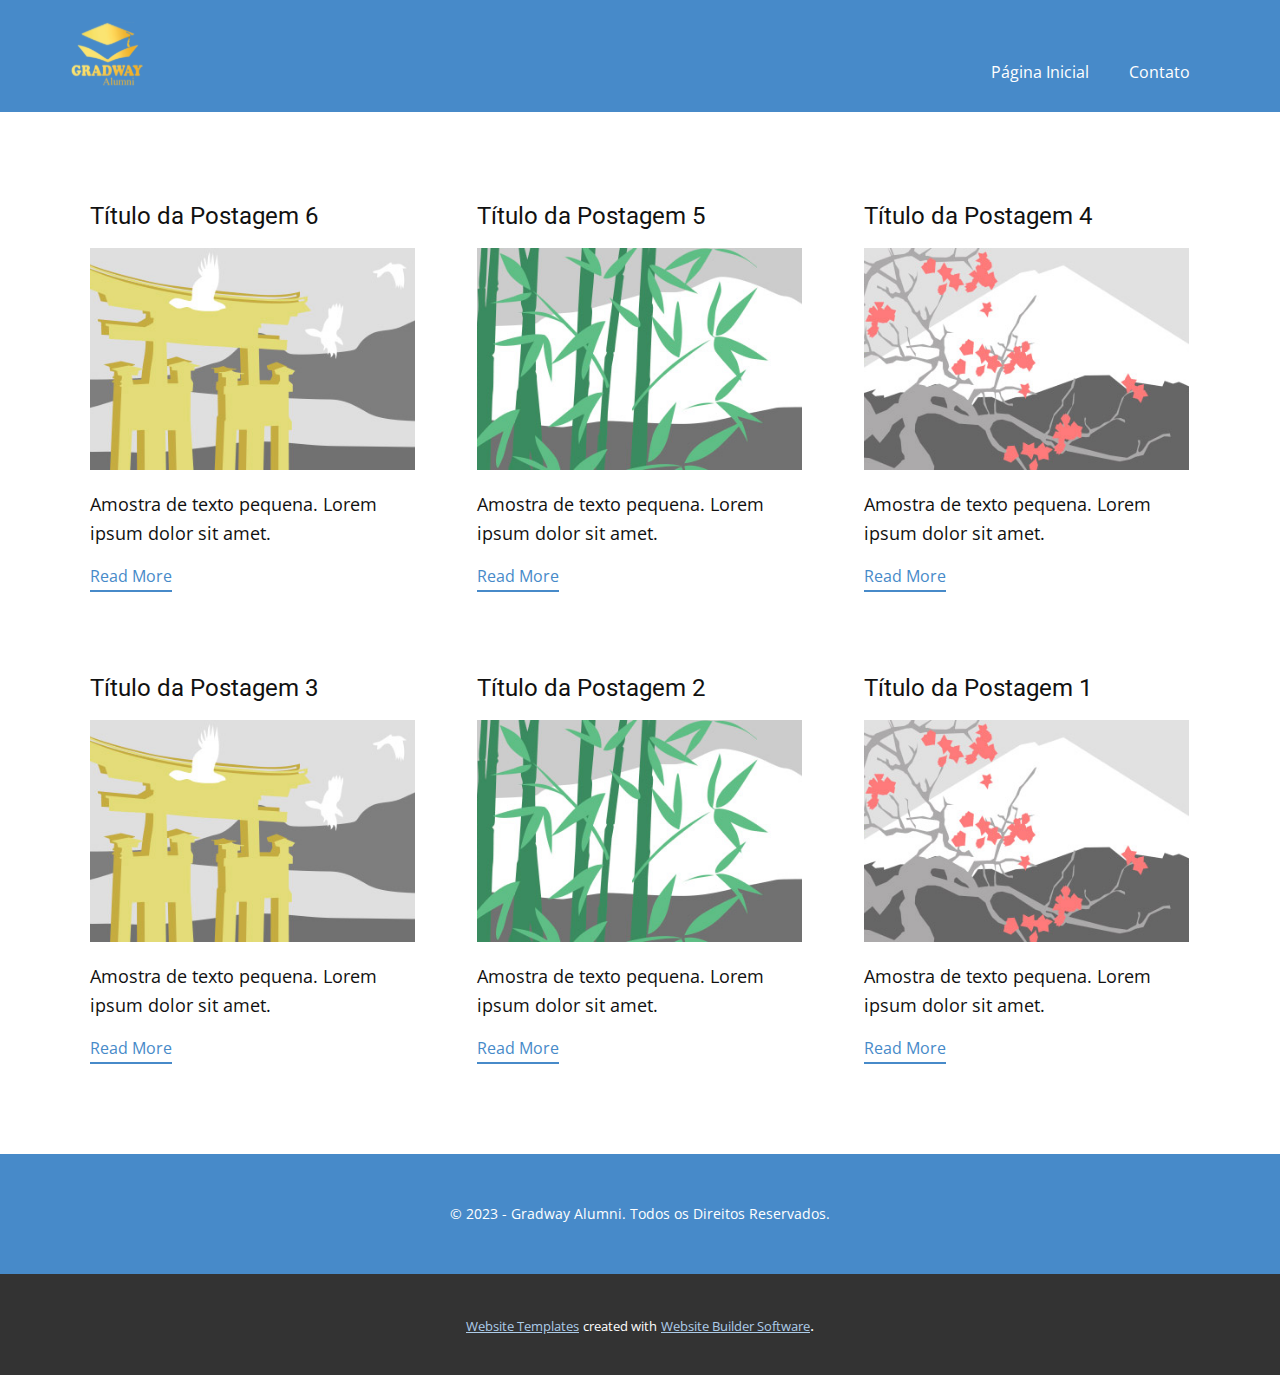
<file: blog/blog.html>
<!DOCTYPE html>
<html style="font-size: 16px;" lang="pt"><head>
    <meta name="viewport" content="width=device-width, initial-scale=1.0">
    <meta charset="utf-8">
    <meta name="keywords" content="">
    <meta name="description" content="">
    <title>Blog Template</title>
    <link rel="stylesheet" href="../nicepage.css" media="screen">
<link rel="stylesheet" href="../Blog-Template.css" media="screen">
    <script class="u-script" type="text/javascript" src="../jquery.js" defer=""></script>
    <script class="u-script" type="text/javascript" src="../nicepage.js" defer=""></script>
    <meta name="generator" content="Nicepage 5.15.1, nicepage.com">
    <link id="u-theme-google-font" rel="stylesheet" href="https://fonts.googleapis.com/css?family=Roboto:100,100i,300,300i,400,400i,500,500i,700,700i,900,900i|Open+Sans:300,300i,400,400i,500,500i,600,600i,700,700i,800,800i">
    
    
    
    <script type="application/ld+json">{
		"@context": "http://schema.org",
		"@type": "Organization",
		"name": "",
		"logo": "images/egressos.svg"
}</script>
    <meta name="theme-color" content="#478ac9">
  <meta data-intl-tel-input-cdn-path="intlTelInput/"></head>
  <body class="u-body u-xl-mode" data-lang="pt"><header class="u-clearfix u-header u-palette-1-base u-header" id="sec-e4dc"><div class="u-clearfix u-sheet u-sheet-1">
        <a href="https://nicepage.com" class="u-image u-logo u-image-1" data-image-width="150" data-image-height="129">
          <img src="../images/egressos.svg" class="u-logo-image u-logo-image-1">
        </a>
        <nav class="u-menu u-menu-one-level u-offcanvas u-menu-1">
          <div class="menu-collapse" style="font-size: 1rem; letter-spacing: 0px;">
            <a class="u-button-style u-custom-left-right-menu-spacing u-custom-padding-bottom u-custom-text-active-color u-custom-text-hover-color u-custom-top-bottom-menu-spacing u-nav-link u-text-active-palette-1-base u-text-hover-palette-2-base" href="#">
              <svg class="u-svg-link" viewBox="0 0 24 24"><use xmlns:xlink="http://www.w3.org/1999/xlink" xlink:href="#menu-hamburger"></use></svg>
              <svg class="u-svg-content" version="1.1" id="menu-hamburger" viewBox="0 0 16 16" x="0px" y="0px" xmlns:xlink="http://www.w3.org/1999/xlink" xmlns="http://www.w3.org/2000/svg"><g><rect y="1" width="16" height="2"></rect><rect y="7" width="16" height="2"></rect><rect y="13" width="16" height="2"></rect>
</g></svg>
            </a>
          </div>
          <div class="u-custom-menu u-nav-container">
            <ul class="u-nav u-unstyled u-nav-1"><li class="u-nav-item"><a class="u-button-style u-nav-link u-text-active-palette-3-base u-text-hover-palette-3-base" href="../Página-Inicial.html" style="padding: 10px 20px;">Página Inicial</a>
</li><li class="u-nav-item"><a class="u-button-style u-nav-link u-text-active-palette-3-base u-text-hover-palette-3-base" href="../Contato.html" style="padding: 10px 20px;">Contato</a>
</li></ul>
          </div>
          <div class="u-custom-menu u-nav-container-collapse">
            <div class="u-black u-container-style u-inner-container-layout u-opacity u-opacity-95 u-sidenav">
              <div class="u-inner-container-layout u-sidenav-overflow">
                <div class="u-menu-close"></div>
                <ul class="u-align-center u-nav u-popupmenu-items u-unstyled u-nav-2"><li class="u-nav-item"><a class="u-button-style u-nav-link" href="../Página-Inicial.html">Página Inicial</a>
</li><li class="u-nav-item"><a class="u-button-style u-nav-link" href="../Contato.html">Contato</a>
</li></ul>
              </div>
            </div>
            <div class="u-black u-menu-overlay u-opacity u-opacity-70"></div>
          </div>
        </nav>
      </div></header>
    <section class="u-clearfix u-section-1" id="sec-de02">
      <div class="u-clearfix u-sheet u-valign-middle u-sheet-1"><!--blog--><!--blog_options_json--><!--{"type":"Recent","source":"","tags":"","count":""}--><!--/blog_options_json-->
        <div class="u-blog u-expanded-width u-repeater u-repeater-1"><!--blog_post-->
          <div class="u-blog-post u-container-style u-repeater-item u-white u-repeater-item-1">
            <div class="u-container-layout u-similar-container u-valign-top u-container-layout-1"><!--blog_post_header-->
              <h4 class="u-blog-control u-text u-text-1">
                <a class="u-post-header-link" href="../blog/post-5.html">Título da Postagem 6</a>
              </h4><!--/blog_post_header--><!--blog_post_image-->
              <a class="u-post-header-link" href="../blog/post-5.html"><img alt="" class="u-blog-control u-expanded-width u-image u-image-default u-image-1" src="../images/8ad73f3c.jpeg"></a><!--/blog_post_image--><!--blog_post_content-->
              <div class="u-blog-control u-post-content u-text u-text-2 fr-view">Amostra de texto pequena. Lorem ipsum dolor sit amet.</div><!--/blog_post_content--><!--blog_post_readmore-->
              <a href="../blog/post-5.html" class="u-blog-control u-border-2 u-border-palette-1-base u-btn u-btn-rectangle u-button-style u-none u-btn-1"><!--blog_post_readmore_content--><!--options_json--><!--{"content":"Read More","defaultValue":"Ler Mais"}--><!--/options_json-->Read More<!--/blog_post_readmore_content--></a><!--/blog_post_readmore-->
            </div>
          </div><div class="u-blog-post u-container-style u-repeater-item u-video-cover u-white">
            <div class="u-container-layout u-similar-container u-valign-top u-container-layout-2"><!--blog_post_header-->
              <h4 class="u-blog-control u-text u-text-3">
                <a class="u-post-header-link" href="../blog/post-4.html">Título da Postagem 5</a>
              </h4><!--/blog_post_header--><!--blog_post_image-->
              <a class="u-post-header-link" href="../blog/post-4.html"><img alt="" class="u-blog-control u-expanded-width u-image u-image-default u-image-2" src="../images/68f64b9d.jpeg"></a><!--/blog_post_image--><!--blog_post_content-->
              <div class="u-blog-control u-post-content u-text u-text-4 fr-view">Amostra de texto pequena. Lorem ipsum dolor sit amet.</div><!--/blog_post_content--><!--blog_post_readmore-->
              <a href="../blog/post-4.html" class="u-blog-control u-border-2 u-border-palette-1-base u-btn u-btn-rectangle u-button-style u-none u-btn-2"><!--blog_post_readmore_content--><!--options_json--><!--{"content":"Read More","defaultValue":"Ler Mais"}--><!--/options_json-->Read More<!--/blog_post_readmore_content--></a><!--/blog_post_readmore-->
            </div>
          </div><div class="u-blog-post u-container-style u-repeater-item u-video-cover u-white">
            <div class="u-container-layout u-similar-container u-valign-top u-container-layout-3"><!--blog_post_header-->
              <h4 class="u-blog-control u-text u-text-5">
                <a class="u-post-header-link" href="../blog/post-3.html">Título da Postagem 4</a>
              </h4><!--/blog_post_header--><!--blog_post_image-->
              <a class="u-post-header-link" href="../blog/post-3.html"><img alt="" class="u-blog-control u-expanded-width u-image u-image-default u-image-3" src="../images/0fd3416c.jpeg"></a><!--/blog_post_image--><!--blog_post_content-->
              <div class="u-blog-control u-post-content u-text u-text-6 fr-view">Amostra de texto pequena. Lorem ipsum dolor sit amet.</div><!--/blog_post_content--><!--blog_post_readmore-->
              <a href="../blog/post-3.html" class="u-blog-control u-border-2 u-border-palette-1-base u-btn u-btn-rectangle u-button-style u-none u-btn-3"><!--blog_post_readmore_content--><!--options_json--><!--{"content":"Read More","defaultValue":"Ler Mais"}--><!--/options_json-->Read More<!--/blog_post_readmore_content--></a><!--/blog_post_readmore-->
            </div>
          </div><div class="u-blog-post u-container-style u-repeater-item u-white u-repeater-item-1">
            <div class="u-container-layout u-similar-container u-valign-top u-container-layout-1"><!--blog_post_header-->
              <h4 class="u-blog-control u-text u-text-1">
                <a class="u-post-header-link" href="../blog/post-2.html">Título da Postagem 3</a>
              </h4><!--/blog_post_header--><!--blog_post_image-->
              <a class="u-post-header-link" href="../blog/post-2.html"><img alt="" class="u-blog-control u-expanded-width u-image u-image-default u-image-1" src="../images/8ad73f3c.jpeg"></a><!--/blog_post_image--><!--blog_post_content-->
              <div class="u-blog-control u-post-content u-text u-text-2 fr-view">Amostra de texto pequena. Lorem ipsum dolor sit amet.</div><!--/blog_post_content--><!--blog_post_readmore-->
              <a href="../blog/post-2.html" class="u-blog-control u-border-2 u-border-palette-1-base u-btn u-btn-rectangle u-button-style u-none u-btn-1"><!--blog_post_readmore_content--><!--options_json--><!--{"content":"Read More","defaultValue":"Ler Mais"}--><!--/options_json-->Read More<!--/blog_post_readmore_content--></a><!--/blog_post_readmore-->
            </div>
          </div><div class="u-blog-post u-container-style u-repeater-item u-video-cover u-white">
            <div class="u-container-layout u-similar-container u-valign-top u-container-layout-2"><!--blog_post_header-->
              <h4 class="u-blog-control u-text u-text-3">
                <a class="u-post-header-link" href="../blog/post-1.html">Título da Postagem 2</a>
              </h4><!--/blog_post_header--><!--blog_post_image-->
              <a class="u-post-header-link" href="../blog/post-1.html"><img alt="" class="u-blog-control u-expanded-width u-image u-image-default u-image-2" src="../images/68f64b9d.jpeg"></a><!--/blog_post_image--><!--blog_post_content-->
              <div class="u-blog-control u-post-content u-text u-text-4 fr-view">Amostra de texto pequena. Lorem ipsum dolor sit amet.</div><!--/blog_post_content--><!--blog_post_readmore-->
              <a href="../blog/post-1.html" class="u-blog-control u-border-2 u-border-palette-1-base u-btn u-btn-rectangle u-button-style u-none u-btn-2"><!--blog_post_readmore_content--><!--options_json--><!--{"content":"Read More","defaultValue":"Ler Mais"}--><!--/options_json-->Read More<!--/blog_post_readmore_content--></a><!--/blog_post_readmore-->
            </div>
          </div><div class="u-blog-post u-container-style u-repeater-item u-video-cover u-white">
            <div class="u-container-layout u-similar-container u-valign-top u-container-layout-3"><!--blog_post_header-->
              <h4 class="u-blog-control u-text u-text-5">
                <a class="u-post-header-link" href="../blog/post.html">Título da Postagem 1</a>
              </h4><!--/blog_post_header--><!--blog_post_image-->
              <a class="u-post-header-link" href="../blog/post.html"><img alt="" class="u-blog-control u-expanded-width u-image u-image-default u-image-3" src="../images/0fd3416c.jpeg"></a><!--/blog_post_image--><!--blog_post_content-->
              <div class="u-blog-control u-post-content u-text u-text-6 fr-view">Amostra de texto pequena. Lorem ipsum dolor sit amet.</div><!--/blog_post_content--><!--blog_post_readmore-->
              <a href="../blog/post.html" class="u-blog-control u-border-2 u-border-palette-1-base u-btn u-btn-rectangle u-button-style u-none u-btn-3"><!--blog_post_readmore_content--><!--options_json--><!--{"content":"Read More","defaultValue":"Ler Mais"}--><!--/options_json-->Read More<!--/blog_post_readmore_content--></a><!--/blog_post_readmore-->
            </div>
          </div><!--/blog_post--><!--blog_post-->
          <!--/blog_post--><!--blog_post-->
          <!--/blog_post-->
        </div><!--/blog-->
      </div>
    </section>
    
    
    
    <footer class="u-align-center u-clearfix u-footer u-palette-1-base u-footer" id="sec-26e2"><div class="u-clearfix u-sheet u-sheet-1">
        <p class="u-small-text u-text u-text-variant u-text-1"> © 2023 - Gradway Alumni. Todos os Direitos Reservados.</p>
      </div></footer>
    <section class="u-backlink u-clearfix u-grey-80">
      <a class="u-link" href="https://nicepage.com/website-templates" target="_blank">
        <span>Website Templates</span>
      </a>
      <p class="u-text">
        <span>created with</span>
      </p>
      <a class="u-link" href="" target="_blank">
        <span>Website Builder Software</span>
      </a>. 
    </section>
  
</body></html>
</file>
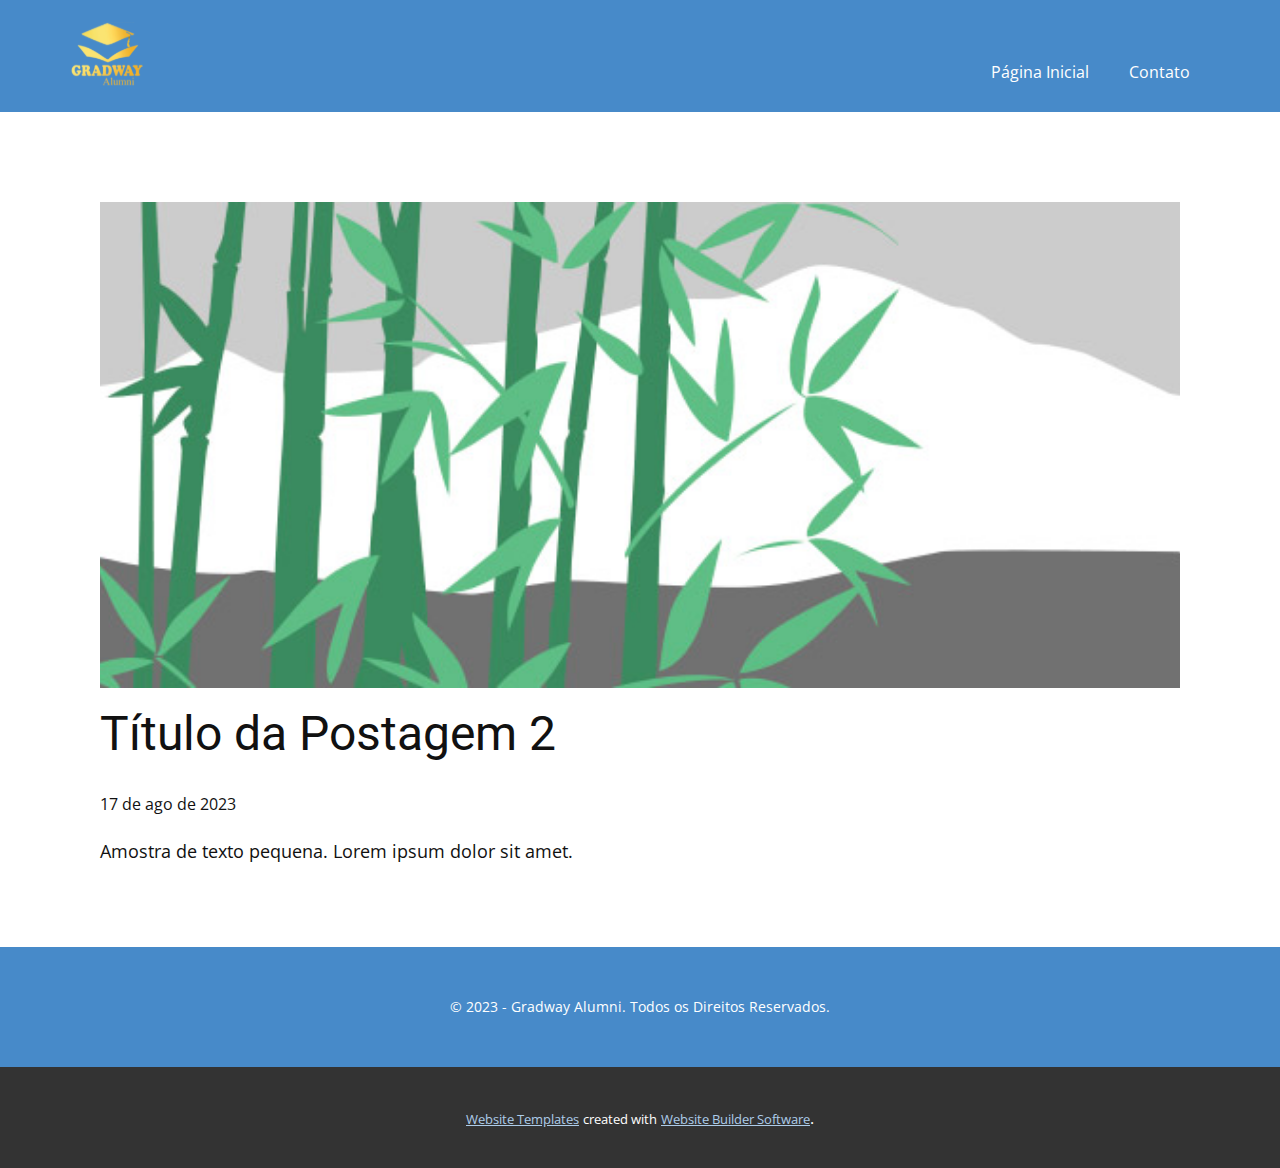
<file: blog/post-1.html>
<!DOCTYPE html>
<html style="font-size: 16px;" lang="pt"><head>
    <meta name="viewport" content="width=device-width, initial-scale=1.0">
    <meta charset="utf-8">
    <meta name="keywords" content="Título da Postagem 1">
    <meta name="description" content="">
    <title>Título da Postagem 2</title>
    <link rel="stylesheet" href="../nicepage.css" media="screen">
<link rel="stylesheet" href="../Post-Template.css" media="screen">
    <script class="u-script" type="text/javascript" src="../jquery.js" defer=""></script>
    <script class="u-script" type="text/javascript" src="../nicepage.js" defer=""></script>
    <meta name="generator" content="Nicepage 5.15.1, nicepage.com">
    <link id="u-theme-google-font" rel="stylesheet" href="https://fonts.googleapis.com/css?family=Roboto:100,100i,300,300i,400,400i,500,500i,700,700i,900,900i|Open+Sans:300,300i,400,400i,500,500i,600,600i,700,700i,800,800i">
    
    
    
    <script type="application/ld+json">{
		"@context": "http://schema.org",
		"@type": "Organization",
		"name": "",
		"logo": "images/egressos.svg"
}</script>
    <meta name="theme-color" content="#478ac9">
  <meta data-intl-tel-input-cdn-path="intlTelInput/"></head>
  <body class="u-body u-xl-mode" data-lang="pt"><header class="u-clearfix u-header u-palette-1-base u-header" id="sec-e4dc"><div class="u-clearfix u-sheet u-sheet-1">
        <a href="https://nicepage.com" class="u-image u-logo u-image-1" data-image-width="150" data-image-height="129">
          <img src="../images/egressos.svg" class="u-logo-image u-logo-image-1">
        </a>
        <nav class="u-menu u-menu-one-level u-offcanvas u-menu-1">
          <div class="menu-collapse" style="font-size: 1rem; letter-spacing: 0px;">
            <a class="u-button-style u-custom-left-right-menu-spacing u-custom-padding-bottom u-custom-text-active-color u-custom-text-hover-color u-custom-top-bottom-menu-spacing u-nav-link u-text-active-palette-1-base u-text-hover-palette-2-base" href="#">
              <svg class="u-svg-link" viewBox="0 0 24 24"><use xmlns:xlink="http://www.w3.org/1999/xlink" xlink:href="#menu-hamburger"></use></svg>
              <svg class="u-svg-content" version="1.1" id="menu-hamburger" viewBox="0 0 16 16" x="0px" y="0px" xmlns:xlink="http://www.w3.org/1999/xlink" xmlns="http://www.w3.org/2000/svg"><g><rect y="1" width="16" height="2"></rect><rect y="7" width="16" height="2"></rect><rect y="13" width="16" height="2"></rect>
</g></svg>
            </a>
          </div>
          <div class="u-custom-menu u-nav-container">
            <ul class="u-nav u-unstyled u-nav-1"><li class="u-nav-item"><a class="u-button-style u-nav-link u-text-active-palette-3-base u-text-hover-palette-3-base" href="../Página-Inicial.html" style="padding: 10px 20px;">Página Inicial</a>
</li><li class="u-nav-item"><a class="u-button-style u-nav-link u-text-active-palette-3-base u-text-hover-palette-3-base" href="../Contato.html" style="padding: 10px 20px;">Contato</a>
</li></ul>
          </div>
          <div class="u-custom-menu u-nav-container-collapse">
            <div class="u-black u-container-style u-inner-container-layout u-opacity u-opacity-95 u-sidenav">
              <div class="u-inner-container-layout u-sidenav-overflow">
                <div class="u-menu-close"></div>
                <ul class="u-align-center u-nav u-popupmenu-items u-unstyled u-nav-2"><li class="u-nav-item"><a class="u-button-style u-nav-link" href="../Página-Inicial.html">Página Inicial</a>
</li><li class="u-nav-item"><a class="u-button-style u-nav-link" href="../Contato.html">Contato</a>
</li></ul>
              </div>
            </div>
            <div class="u-black u-menu-overlay u-opacity u-opacity-70"></div>
          </div>
        </nav>
      </div></header>
    <section class="u-align-center u-clearfix u-section-1" id="sec-46b5">
      <div class="u-clearfix u-sheet u-valign-middle-md u-valign-middle-sm u-valign-middle-xs u-sheet-1"><!--post_details--><!--post_details_options_json--><!--{"source":""}--><!--/post_details_options_json--><!--blog_post-->
        <div class="u-container-style u-expanded-width u-post-details u-post-details-1">
          <div class="u-container-layout u-valign-middle u-container-layout-1"><!--blog_post_image-->
            <img alt="" class="u-blog-control u-expanded-width u-image u-image-default u-image-1" src="../images/68f64b9d.jpeg"><!--/blog_post_image--><!--blog_post_header-->
            <h2 class="u-blog-control u-text u-text-1">Título da Postagem 2</h2><!--/blog_post_header--><!--blog_post_metadata-->
            <div class="u-blog-control u-metadata u-metadata-1"><!--blog_post_metadata_date-->
              <span class="u-meta-date u-meta-icon">17 de ago de 2023</span><!--/blog_post_metadata_date--><!--blog_post_metadata_category-->
              <!--/blog_post_metadata_category--><!--blog_post_metadata_comments-->
              <!--/blog_post_metadata_comments-->
            </div><!--/blog_post_metadata--><!--blog_post_content-->
            <div class="u-align-justify u-blog-control u-post-content u-text u-text-2 fr-view">
  Amostra de texto pequena. Lorem ipsum dolor sit amet.
  </div><!--/blog_post_content-->
          </div>
        </div><!--/blog_post--><!--/post_details-->
      </div>
    </section>
    
    
    
    <footer class="u-align-center u-clearfix u-footer u-palette-1-base u-footer" id="sec-26e2"><div class="u-clearfix u-sheet u-sheet-1">
        <p class="u-small-text u-text u-text-variant u-text-1"> © 2023 - Gradway Alumni. Todos os Direitos Reservados.</p>
      </div></footer>
    <section class="u-backlink u-clearfix u-grey-80">
      <a class="u-link" href="https://nicepage.com/website-templates" target="_blank">
        <span>Website Templates</span>
      </a>
      <p class="u-text">
        <span>created with</span>
      </p>
      <a class="u-link" href="" target="_blank">
        <span>Website Builder Software</span>
      </a>. 
    </section>
  
</body></html>
</file>
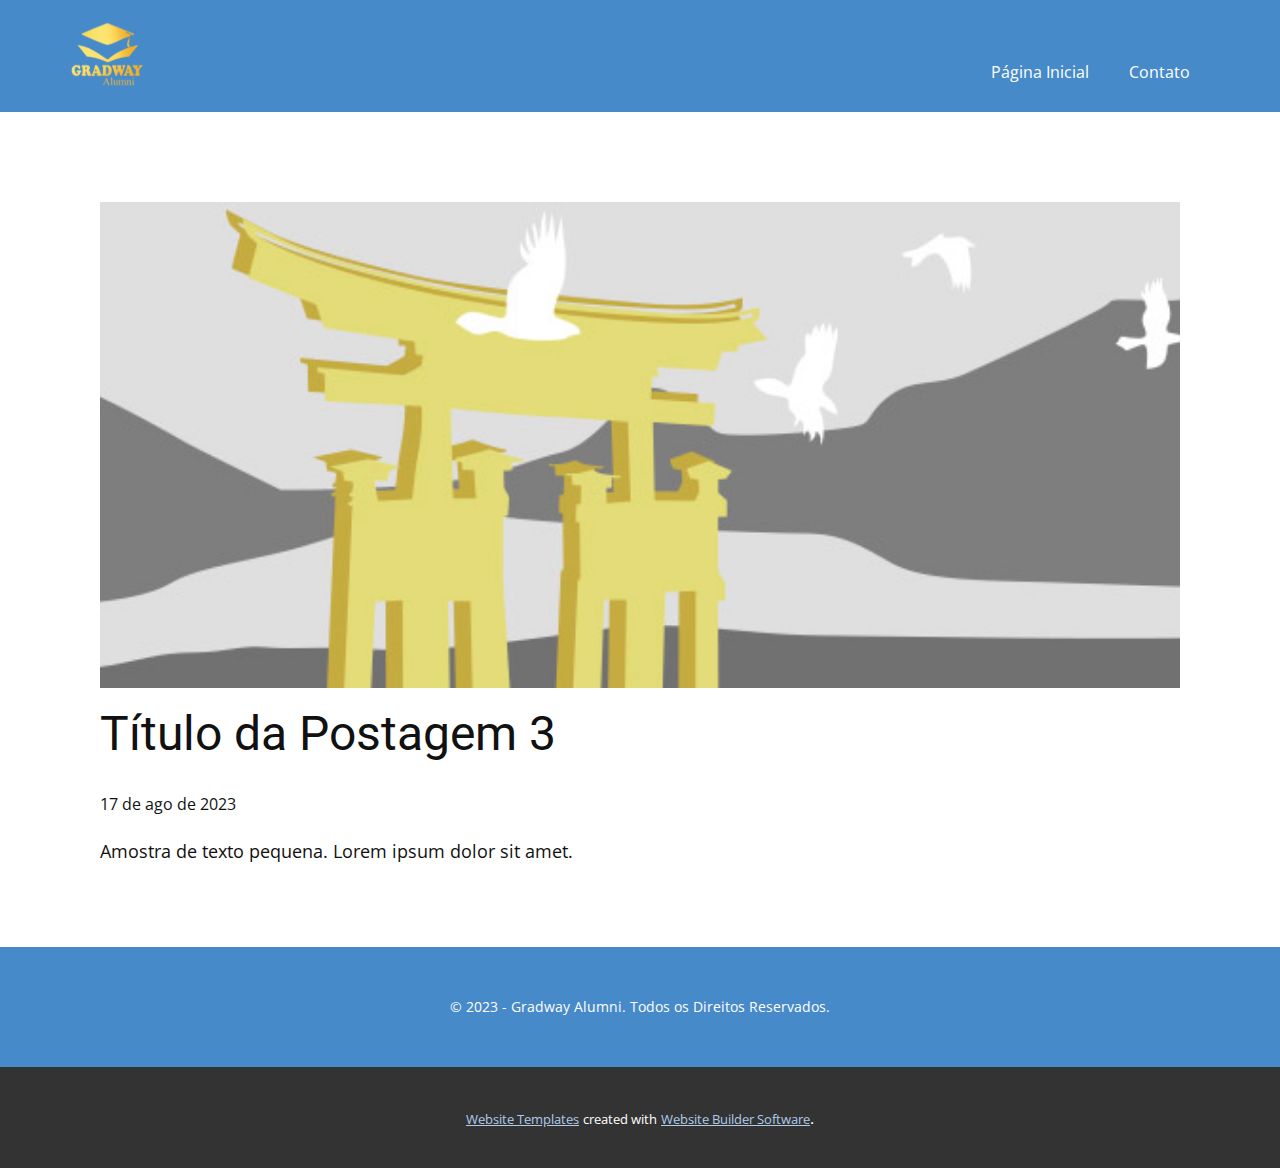
<file: blog/post-2.html>
<!DOCTYPE html>
<html style="font-size: 16px;" lang="pt"><head>
    <meta name="viewport" content="width=device-width, initial-scale=1.0">
    <meta charset="utf-8">
    <meta name="keywords" content="Título da Postagem 1">
    <meta name="description" content="">
    <title>Título da Postagem 3</title>
    <link rel="stylesheet" href="../nicepage.css" media="screen">
<link rel="stylesheet" href="../Post-Template.css" media="screen">
    <script class="u-script" type="text/javascript" src="../jquery.js" defer=""></script>
    <script class="u-script" type="text/javascript" src="../nicepage.js" defer=""></script>
    <meta name="generator" content="Nicepage 5.15.1, nicepage.com">
    <link id="u-theme-google-font" rel="stylesheet" href="https://fonts.googleapis.com/css?family=Roboto:100,100i,300,300i,400,400i,500,500i,700,700i,900,900i|Open+Sans:300,300i,400,400i,500,500i,600,600i,700,700i,800,800i">
    
    
    
    <script type="application/ld+json">{
		"@context": "http://schema.org",
		"@type": "Organization",
		"name": "",
		"logo": "images/egressos.svg"
}</script>
    <meta name="theme-color" content="#478ac9">
  <meta data-intl-tel-input-cdn-path="intlTelInput/"></head>
  <body class="u-body u-xl-mode" data-lang="pt"><header class="u-clearfix u-header u-palette-1-base u-header" id="sec-e4dc"><div class="u-clearfix u-sheet u-sheet-1">
        <a href="https://nicepage.com" class="u-image u-logo u-image-1" data-image-width="150" data-image-height="129">
          <img src="../images/egressos.svg" class="u-logo-image u-logo-image-1">
        </a>
        <nav class="u-menu u-menu-one-level u-offcanvas u-menu-1">
          <div class="menu-collapse" style="font-size: 1rem; letter-spacing: 0px;">
            <a class="u-button-style u-custom-left-right-menu-spacing u-custom-padding-bottom u-custom-text-active-color u-custom-text-hover-color u-custom-top-bottom-menu-spacing u-nav-link u-text-active-palette-1-base u-text-hover-palette-2-base" href="#">
              <svg class="u-svg-link" viewBox="0 0 24 24"><use xmlns:xlink="http://www.w3.org/1999/xlink" xlink:href="#menu-hamburger"></use></svg>
              <svg class="u-svg-content" version="1.1" id="menu-hamburger" viewBox="0 0 16 16" x="0px" y="0px" xmlns:xlink="http://www.w3.org/1999/xlink" xmlns="http://www.w3.org/2000/svg"><g><rect y="1" width="16" height="2"></rect><rect y="7" width="16" height="2"></rect><rect y="13" width="16" height="2"></rect>
</g></svg>
            </a>
          </div>
          <div class="u-custom-menu u-nav-container">
            <ul class="u-nav u-unstyled u-nav-1"><li class="u-nav-item"><a class="u-button-style u-nav-link u-text-active-palette-3-base u-text-hover-palette-3-base" href="../Página-Inicial.html" style="padding: 10px 20px;">Página Inicial</a>
</li><li class="u-nav-item"><a class="u-button-style u-nav-link u-text-active-palette-3-base u-text-hover-palette-3-base" href="../Contato.html" style="padding: 10px 20px;">Contato</a>
</li></ul>
          </div>
          <div class="u-custom-menu u-nav-container-collapse">
            <div class="u-black u-container-style u-inner-container-layout u-opacity u-opacity-95 u-sidenav">
              <div class="u-inner-container-layout u-sidenav-overflow">
                <div class="u-menu-close"></div>
                <ul class="u-align-center u-nav u-popupmenu-items u-unstyled u-nav-2"><li class="u-nav-item"><a class="u-button-style u-nav-link" href="../Página-Inicial.html">Página Inicial</a>
</li><li class="u-nav-item"><a class="u-button-style u-nav-link" href="../Contato.html">Contato</a>
</li></ul>
              </div>
            </div>
            <div class="u-black u-menu-overlay u-opacity u-opacity-70"></div>
          </div>
        </nav>
      </div></header>
    <section class="u-align-center u-clearfix u-section-1" id="sec-46b5">
      <div class="u-clearfix u-sheet u-valign-middle-md u-valign-middle-sm u-valign-middle-xs u-sheet-1"><!--post_details--><!--post_details_options_json--><!--{"source":""}--><!--/post_details_options_json--><!--blog_post-->
        <div class="u-container-style u-expanded-width u-post-details u-post-details-1">
          <div class="u-container-layout u-valign-middle u-container-layout-1"><!--blog_post_image-->
            <img alt="" class="u-blog-control u-expanded-width u-image u-image-default u-image-1" src="../images/8ad73f3c.jpeg"><!--/blog_post_image--><!--blog_post_header-->
            <h2 class="u-blog-control u-text u-text-1">Título da Postagem 3</h2><!--/blog_post_header--><!--blog_post_metadata-->
            <div class="u-blog-control u-metadata u-metadata-1"><!--blog_post_metadata_date-->
              <span class="u-meta-date u-meta-icon">17 de ago de 2023</span><!--/blog_post_metadata_date--><!--blog_post_metadata_category-->
              <!--/blog_post_metadata_category--><!--blog_post_metadata_comments-->
              <!--/blog_post_metadata_comments-->
            </div><!--/blog_post_metadata--><!--blog_post_content-->
            <div class="u-align-justify u-blog-control u-post-content u-text u-text-2 fr-view">
  Amostra de texto pequena. Lorem ipsum dolor sit amet.
  </div><!--/blog_post_content-->
          </div>
        </div><!--/blog_post--><!--/post_details-->
      </div>
    </section>
    
    
    
    <footer class="u-align-center u-clearfix u-footer u-palette-1-base u-footer" id="sec-26e2"><div class="u-clearfix u-sheet u-sheet-1">
        <p class="u-small-text u-text u-text-variant u-text-1"> © 2023 - Gradway Alumni. Todos os Direitos Reservados.</p>
      </div></footer>
    <section class="u-backlink u-clearfix u-grey-80">
      <a class="u-link" href="https://nicepage.com/website-templates" target="_blank">
        <span>Website Templates</span>
      </a>
      <p class="u-text">
        <span>created with</span>
      </p>
      <a class="u-link" href="" target="_blank">
        <span>Website Builder Software</span>
      </a>. 
    </section>
  
</body></html>
</file>
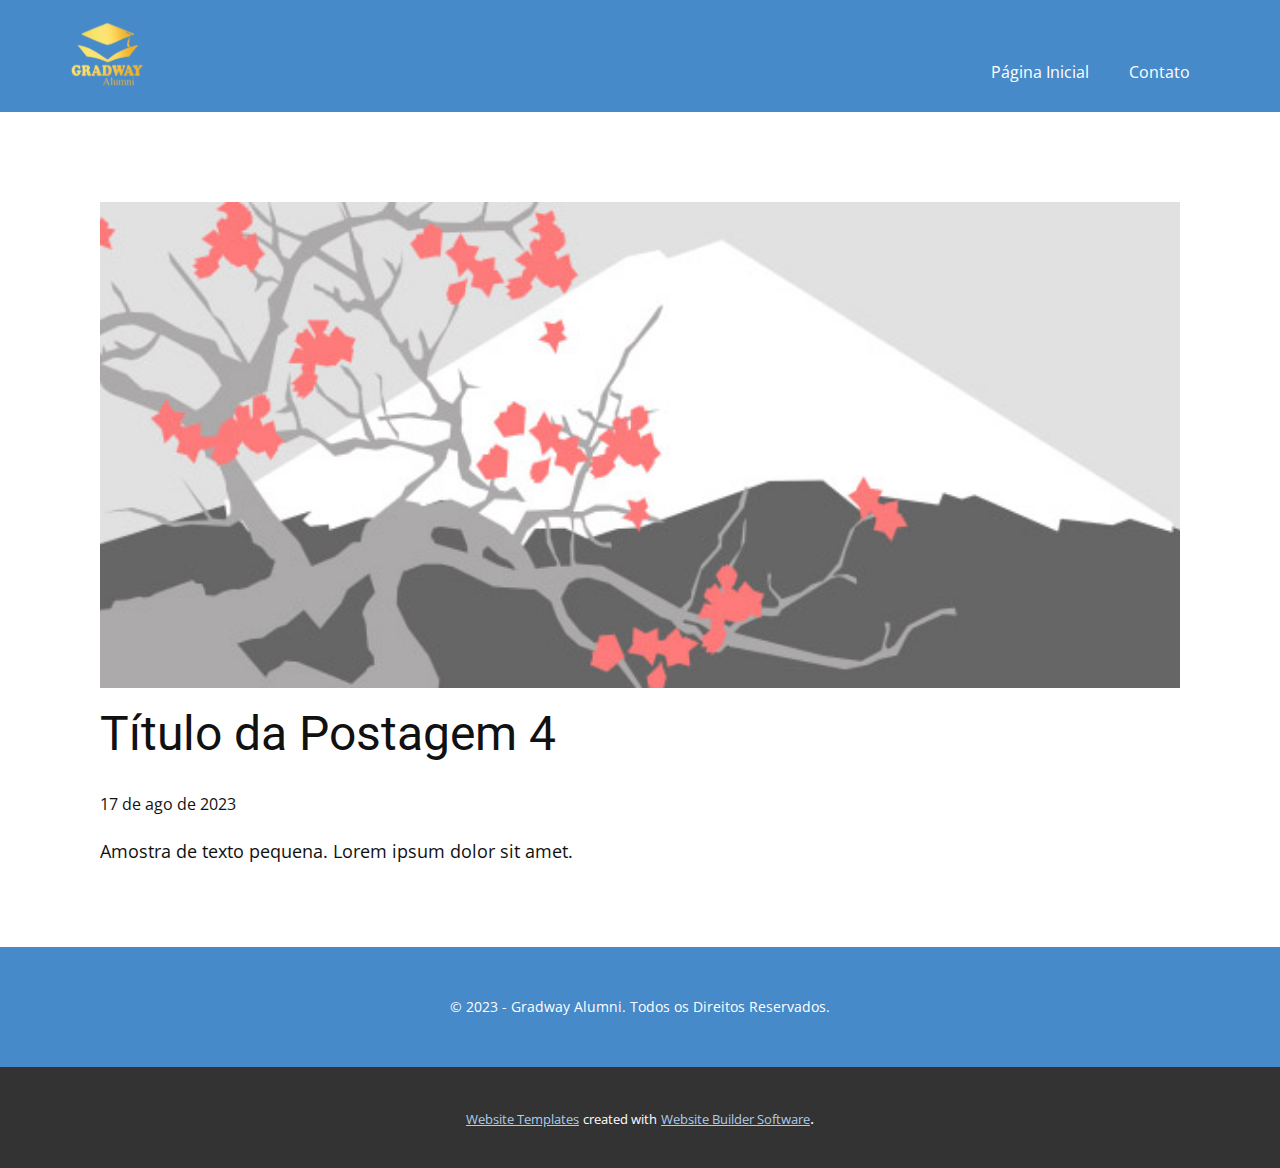
<file: blog/post-3.html>
<!DOCTYPE html>
<html style="font-size: 16px;" lang="pt"><head>
    <meta name="viewport" content="width=device-width, initial-scale=1.0">
    <meta charset="utf-8">
    <meta name="keywords" content="Título da Postagem 1">
    <meta name="description" content="">
    <title>Título da Postagem 4</title>
    <link rel="stylesheet" href="../nicepage.css" media="screen">
<link rel="stylesheet" href="../Post-Template.css" media="screen">
    <script class="u-script" type="text/javascript" src="../jquery.js" defer=""></script>
    <script class="u-script" type="text/javascript" src="../nicepage.js" defer=""></script>
    <meta name="generator" content="Nicepage 5.15.1, nicepage.com">
    <link id="u-theme-google-font" rel="stylesheet" href="https://fonts.googleapis.com/css?family=Roboto:100,100i,300,300i,400,400i,500,500i,700,700i,900,900i|Open+Sans:300,300i,400,400i,500,500i,600,600i,700,700i,800,800i">
    
    
    
    <script type="application/ld+json">{
		"@context": "http://schema.org",
		"@type": "Organization",
		"name": "",
		"logo": "images/egressos.svg"
}</script>
    <meta name="theme-color" content="#478ac9">
  <meta data-intl-tel-input-cdn-path="intlTelInput/"></head>
  <body class="u-body u-xl-mode" data-lang="pt"><header class="u-clearfix u-header u-palette-1-base u-header" id="sec-e4dc"><div class="u-clearfix u-sheet u-sheet-1">
        <a href="https://nicepage.com" class="u-image u-logo u-image-1" data-image-width="150" data-image-height="129">
          <img src="../images/egressos.svg" class="u-logo-image u-logo-image-1">
        </a>
        <nav class="u-menu u-menu-one-level u-offcanvas u-menu-1">
          <div class="menu-collapse" style="font-size: 1rem; letter-spacing: 0px;">
            <a class="u-button-style u-custom-left-right-menu-spacing u-custom-padding-bottom u-custom-text-active-color u-custom-text-hover-color u-custom-top-bottom-menu-spacing u-nav-link u-text-active-palette-1-base u-text-hover-palette-2-base" href="#">
              <svg class="u-svg-link" viewBox="0 0 24 24"><use xmlns:xlink="http://www.w3.org/1999/xlink" xlink:href="#menu-hamburger"></use></svg>
              <svg class="u-svg-content" version="1.1" id="menu-hamburger" viewBox="0 0 16 16" x="0px" y="0px" xmlns:xlink="http://www.w3.org/1999/xlink" xmlns="http://www.w3.org/2000/svg"><g><rect y="1" width="16" height="2"></rect><rect y="7" width="16" height="2"></rect><rect y="13" width="16" height="2"></rect>
</g></svg>
            </a>
          </div>
          <div class="u-custom-menu u-nav-container">
            <ul class="u-nav u-unstyled u-nav-1"><li class="u-nav-item"><a class="u-button-style u-nav-link u-text-active-palette-3-base u-text-hover-palette-3-base" href="../Página-Inicial.html" style="padding: 10px 20px;">Página Inicial</a>
</li><li class="u-nav-item"><a class="u-button-style u-nav-link u-text-active-palette-3-base u-text-hover-palette-3-base" href="../Contato.html" style="padding: 10px 20px;">Contato</a>
</li></ul>
          </div>
          <div class="u-custom-menu u-nav-container-collapse">
            <div class="u-black u-container-style u-inner-container-layout u-opacity u-opacity-95 u-sidenav">
              <div class="u-inner-container-layout u-sidenav-overflow">
                <div class="u-menu-close"></div>
                <ul class="u-align-center u-nav u-popupmenu-items u-unstyled u-nav-2"><li class="u-nav-item"><a class="u-button-style u-nav-link" href="../Página-Inicial.html">Página Inicial</a>
</li><li class="u-nav-item"><a class="u-button-style u-nav-link" href="../Contato.html">Contato</a>
</li></ul>
              </div>
            </div>
            <div class="u-black u-menu-overlay u-opacity u-opacity-70"></div>
          </div>
        </nav>
      </div></header>
    <section class="u-align-center u-clearfix u-section-1" id="sec-46b5">
      <div class="u-clearfix u-sheet u-valign-middle-md u-valign-middle-sm u-valign-middle-xs u-sheet-1"><!--post_details--><!--post_details_options_json--><!--{"source":""}--><!--/post_details_options_json--><!--blog_post-->
        <div class="u-container-style u-expanded-width u-post-details u-post-details-1">
          <div class="u-container-layout u-valign-middle u-container-layout-1"><!--blog_post_image-->
            <img alt="" class="u-blog-control u-expanded-width u-image u-image-default u-image-1" src="../images/0fd3416c.jpeg"><!--/blog_post_image--><!--blog_post_header-->
            <h2 class="u-blog-control u-text u-text-1">Título da Postagem 4</h2><!--/blog_post_header--><!--blog_post_metadata-->
            <div class="u-blog-control u-metadata u-metadata-1"><!--blog_post_metadata_date-->
              <span class="u-meta-date u-meta-icon">17 de ago de 2023</span><!--/blog_post_metadata_date--><!--blog_post_metadata_category-->
              <!--/blog_post_metadata_category--><!--blog_post_metadata_comments-->
              <!--/blog_post_metadata_comments-->
            </div><!--/blog_post_metadata--><!--blog_post_content-->
            <div class="u-align-justify u-blog-control u-post-content u-text u-text-2 fr-view">
  Amostra de texto pequena. Lorem ipsum dolor sit amet.
  </div><!--/blog_post_content-->
          </div>
        </div><!--/blog_post--><!--/post_details-->
      </div>
    </section>
    
    
    
    <footer class="u-align-center u-clearfix u-footer u-palette-1-base u-footer" id="sec-26e2"><div class="u-clearfix u-sheet u-sheet-1">
        <p class="u-small-text u-text u-text-variant u-text-1"> © 2023 - Gradway Alumni. Todos os Direitos Reservados.</p>
      </div></footer>
    <section class="u-backlink u-clearfix u-grey-80">
      <a class="u-link" href="https://nicepage.com/website-templates" target="_blank">
        <span>Website Templates</span>
      </a>
      <p class="u-text">
        <span>created with</span>
      </p>
      <a class="u-link" href="" target="_blank">
        <span>Website Builder Software</span>
      </a>. 
    </section>
  
</body></html>
</file>
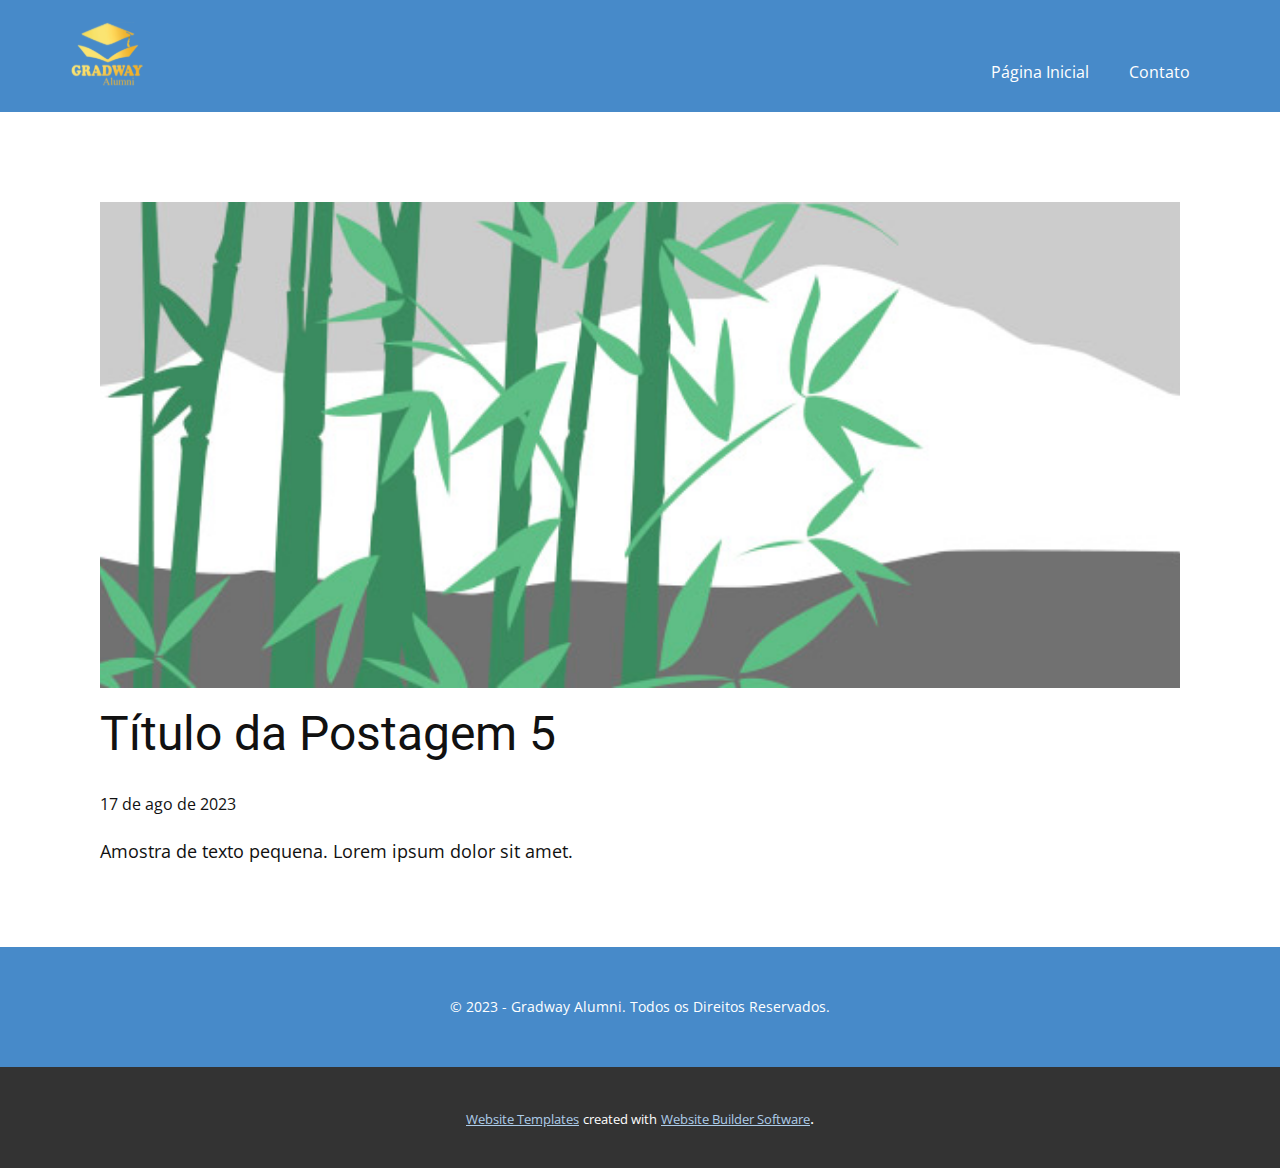
<file: blog/post-4.html>
<!DOCTYPE html>
<html style="font-size: 16px;" lang="pt"><head>
    <meta name="viewport" content="width=device-width, initial-scale=1.0">
    <meta charset="utf-8">
    <meta name="keywords" content="Título da Postagem 1">
    <meta name="description" content="">
    <title>Título da Postagem 5</title>
    <link rel="stylesheet" href="../nicepage.css" media="screen">
<link rel="stylesheet" href="../Post-Template.css" media="screen">
    <script class="u-script" type="text/javascript" src="../jquery.js" defer=""></script>
    <script class="u-script" type="text/javascript" src="../nicepage.js" defer=""></script>
    <meta name="generator" content="Nicepage 5.15.1, nicepage.com">
    <link id="u-theme-google-font" rel="stylesheet" href="https://fonts.googleapis.com/css?family=Roboto:100,100i,300,300i,400,400i,500,500i,700,700i,900,900i|Open+Sans:300,300i,400,400i,500,500i,600,600i,700,700i,800,800i">
    
    
    
    <script type="application/ld+json">{
		"@context": "http://schema.org",
		"@type": "Organization",
		"name": "",
		"logo": "images/egressos.svg"
}</script>
    <meta name="theme-color" content="#478ac9">
  <meta data-intl-tel-input-cdn-path="intlTelInput/"></head>
  <body class="u-body u-xl-mode" data-lang="pt"><header class="u-clearfix u-header u-palette-1-base u-header" id="sec-e4dc"><div class="u-clearfix u-sheet u-sheet-1">
        <a href="https://nicepage.com" class="u-image u-logo u-image-1" data-image-width="150" data-image-height="129">
          <img src="../images/egressos.svg" class="u-logo-image u-logo-image-1">
        </a>
        <nav class="u-menu u-menu-one-level u-offcanvas u-menu-1">
          <div class="menu-collapse" style="font-size: 1rem; letter-spacing: 0px;">
            <a class="u-button-style u-custom-left-right-menu-spacing u-custom-padding-bottom u-custom-text-active-color u-custom-text-hover-color u-custom-top-bottom-menu-spacing u-nav-link u-text-active-palette-1-base u-text-hover-palette-2-base" href="#">
              <svg class="u-svg-link" viewBox="0 0 24 24"><use xmlns:xlink="http://www.w3.org/1999/xlink" xlink:href="#menu-hamburger"></use></svg>
              <svg class="u-svg-content" version="1.1" id="menu-hamburger" viewBox="0 0 16 16" x="0px" y="0px" xmlns:xlink="http://www.w3.org/1999/xlink" xmlns="http://www.w3.org/2000/svg"><g><rect y="1" width="16" height="2"></rect><rect y="7" width="16" height="2"></rect><rect y="13" width="16" height="2"></rect>
</g></svg>
            </a>
          </div>
          <div class="u-custom-menu u-nav-container">
            <ul class="u-nav u-unstyled u-nav-1"><li class="u-nav-item"><a class="u-button-style u-nav-link u-text-active-palette-3-base u-text-hover-palette-3-base" href="../Página-Inicial.html" style="padding: 10px 20px;">Página Inicial</a>
</li><li class="u-nav-item"><a class="u-button-style u-nav-link u-text-active-palette-3-base u-text-hover-palette-3-base" href="../Contato.html" style="padding: 10px 20px;">Contato</a>
</li></ul>
          </div>
          <div class="u-custom-menu u-nav-container-collapse">
            <div class="u-black u-container-style u-inner-container-layout u-opacity u-opacity-95 u-sidenav">
              <div class="u-inner-container-layout u-sidenav-overflow">
                <div class="u-menu-close"></div>
                <ul class="u-align-center u-nav u-popupmenu-items u-unstyled u-nav-2"><li class="u-nav-item"><a class="u-button-style u-nav-link" href="../Página-Inicial.html">Página Inicial</a>
</li><li class="u-nav-item"><a class="u-button-style u-nav-link" href="../Contato.html">Contato</a>
</li></ul>
              </div>
            </div>
            <div class="u-black u-menu-overlay u-opacity u-opacity-70"></div>
          </div>
        </nav>
      </div></header>
    <section class="u-align-center u-clearfix u-section-1" id="sec-46b5">
      <div class="u-clearfix u-sheet u-valign-middle-md u-valign-middle-sm u-valign-middle-xs u-sheet-1"><!--post_details--><!--post_details_options_json--><!--{"source":""}--><!--/post_details_options_json--><!--blog_post-->
        <div class="u-container-style u-expanded-width u-post-details u-post-details-1">
          <div class="u-container-layout u-valign-middle u-container-layout-1"><!--blog_post_image-->
            <img alt="" class="u-blog-control u-expanded-width u-image u-image-default u-image-1" src="../images/68f64b9d.jpeg"><!--/blog_post_image--><!--blog_post_header-->
            <h2 class="u-blog-control u-text u-text-1">Título da Postagem 5</h2><!--/blog_post_header--><!--blog_post_metadata-->
            <div class="u-blog-control u-metadata u-metadata-1"><!--blog_post_metadata_date-->
              <span class="u-meta-date u-meta-icon">17 de ago de 2023</span><!--/blog_post_metadata_date--><!--blog_post_metadata_category-->
              <!--/blog_post_metadata_category--><!--blog_post_metadata_comments-->
              <!--/blog_post_metadata_comments-->
            </div><!--/blog_post_metadata--><!--blog_post_content-->
            <div class="u-align-justify u-blog-control u-post-content u-text u-text-2 fr-view">
  Amostra de texto pequena. Lorem ipsum dolor sit amet.
  </div><!--/blog_post_content-->
          </div>
        </div><!--/blog_post--><!--/post_details-->
      </div>
    </section>
    
    
    
    <footer class="u-align-center u-clearfix u-footer u-palette-1-base u-footer" id="sec-26e2"><div class="u-clearfix u-sheet u-sheet-1">
        <p class="u-small-text u-text u-text-variant u-text-1"> © 2023 - Gradway Alumni. Todos os Direitos Reservados.</p>
      </div></footer>
    <section class="u-backlink u-clearfix u-grey-80">
      <a class="u-link" href="https://nicepage.com/website-templates" target="_blank">
        <span>Website Templates</span>
      </a>
      <p class="u-text">
        <span>created with</span>
      </p>
      <a class="u-link" href="" target="_blank">
        <span>Website Builder Software</span>
      </a>. 
    </section>
  
</body></html>
</file>
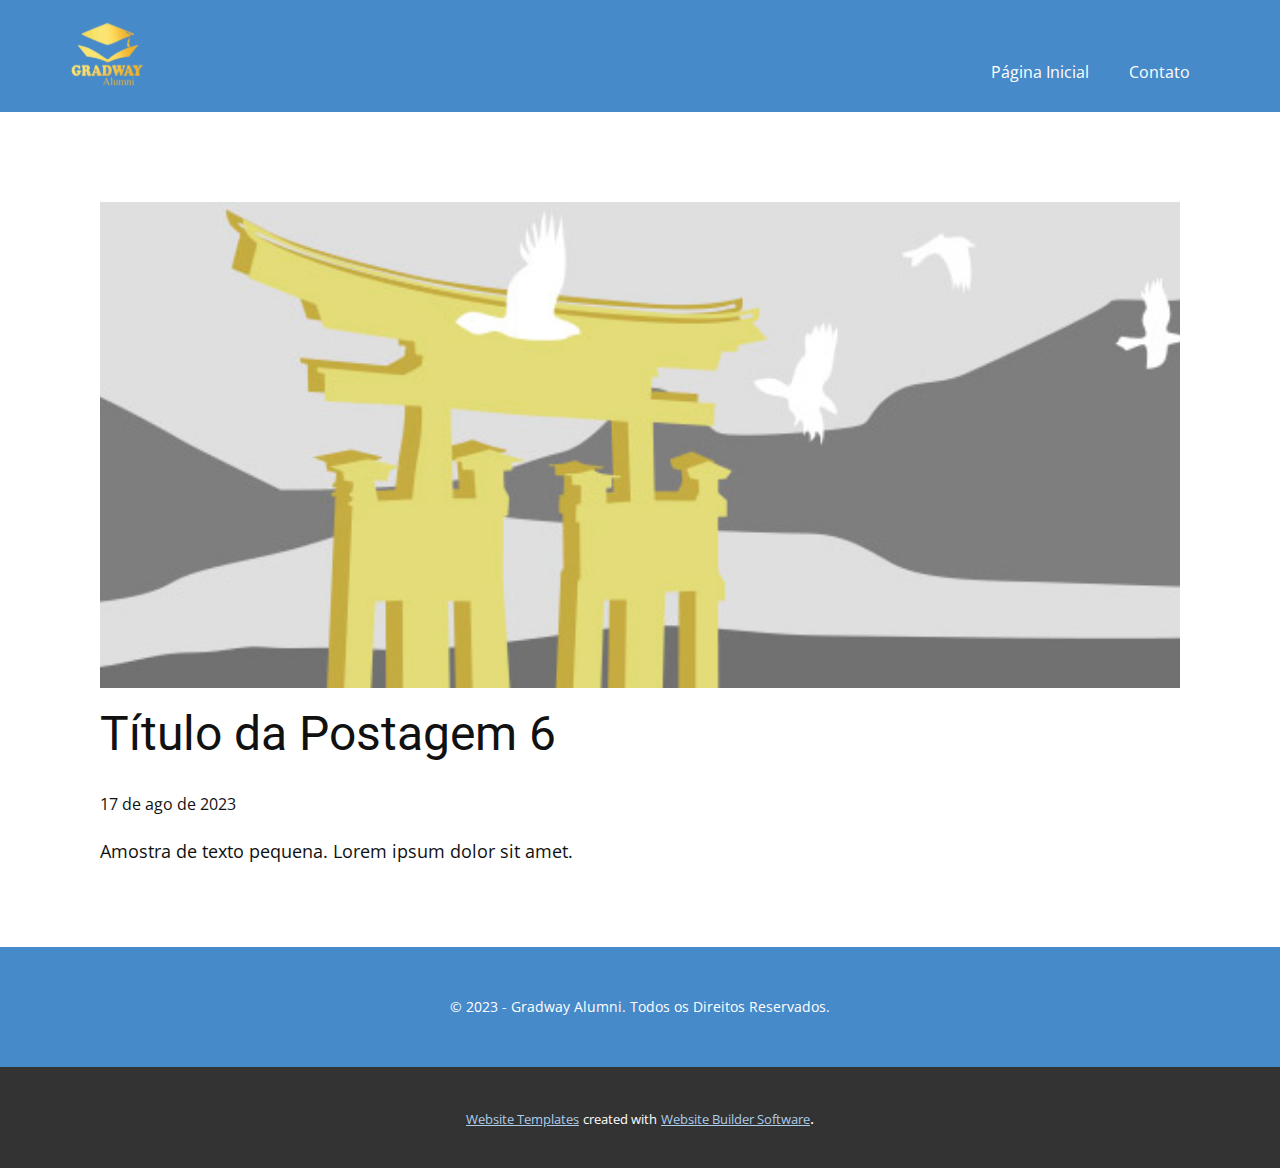
<file: blog/post-5.html>
<!DOCTYPE html>
<html style="font-size: 16px;" lang="pt"><head>
    <meta name="viewport" content="width=device-width, initial-scale=1.0">
    <meta charset="utf-8">
    <meta name="keywords" content="Título da Postagem 1">
    <meta name="description" content="">
    <title>Título da Postagem 6</title>
    <link rel="stylesheet" href="../nicepage.css" media="screen">
<link rel="stylesheet" href="../Post-Template.css" media="screen">
    <script class="u-script" type="text/javascript" src="../jquery.js" defer=""></script>
    <script class="u-script" type="text/javascript" src="../nicepage.js" defer=""></script>
    <meta name="generator" content="Nicepage 5.15.1, nicepage.com">
    <link id="u-theme-google-font" rel="stylesheet" href="https://fonts.googleapis.com/css?family=Roboto:100,100i,300,300i,400,400i,500,500i,700,700i,900,900i|Open+Sans:300,300i,400,400i,500,500i,600,600i,700,700i,800,800i">
    
    
    
    <script type="application/ld+json">{
		"@context": "http://schema.org",
		"@type": "Organization",
		"name": "",
		"logo": "images/egressos.svg"
}</script>
    <meta name="theme-color" content="#478ac9">
  <meta data-intl-tel-input-cdn-path="intlTelInput/"></head>
  <body class="u-body u-xl-mode" data-lang="pt"><header class="u-clearfix u-header u-palette-1-base u-header" id="sec-e4dc"><div class="u-clearfix u-sheet u-sheet-1">
        <a href="https://nicepage.com" class="u-image u-logo u-image-1" data-image-width="150" data-image-height="129">
          <img src="../images/egressos.svg" class="u-logo-image u-logo-image-1">
        </a>
        <nav class="u-menu u-menu-one-level u-offcanvas u-menu-1">
          <div class="menu-collapse" style="font-size: 1rem; letter-spacing: 0px;">
            <a class="u-button-style u-custom-left-right-menu-spacing u-custom-padding-bottom u-custom-text-active-color u-custom-text-hover-color u-custom-top-bottom-menu-spacing u-nav-link u-text-active-palette-1-base u-text-hover-palette-2-base" href="#">
              <svg class="u-svg-link" viewBox="0 0 24 24"><use xmlns:xlink="http://www.w3.org/1999/xlink" xlink:href="#menu-hamburger"></use></svg>
              <svg class="u-svg-content" version="1.1" id="menu-hamburger" viewBox="0 0 16 16" x="0px" y="0px" xmlns:xlink="http://www.w3.org/1999/xlink" xmlns="http://www.w3.org/2000/svg"><g><rect y="1" width="16" height="2"></rect><rect y="7" width="16" height="2"></rect><rect y="13" width="16" height="2"></rect>
</g></svg>
            </a>
          </div>
          <div class="u-custom-menu u-nav-container">
            <ul class="u-nav u-unstyled u-nav-1"><li class="u-nav-item"><a class="u-button-style u-nav-link u-text-active-palette-3-base u-text-hover-palette-3-base" href="../Página-Inicial.html" style="padding: 10px 20px;">Página Inicial</a>
</li><li class="u-nav-item"><a class="u-button-style u-nav-link u-text-active-palette-3-base u-text-hover-palette-3-base" href="../Contato.html" style="padding: 10px 20px;">Contato</a>
</li></ul>
          </div>
          <div class="u-custom-menu u-nav-container-collapse">
            <div class="u-black u-container-style u-inner-container-layout u-opacity u-opacity-95 u-sidenav">
              <div class="u-inner-container-layout u-sidenav-overflow">
                <div class="u-menu-close"></div>
                <ul class="u-align-center u-nav u-popupmenu-items u-unstyled u-nav-2"><li class="u-nav-item"><a class="u-button-style u-nav-link" href="../Página-Inicial.html">Página Inicial</a>
</li><li class="u-nav-item"><a class="u-button-style u-nav-link" href="../Contato.html">Contato</a>
</li></ul>
              </div>
            </div>
            <div class="u-black u-menu-overlay u-opacity u-opacity-70"></div>
          </div>
        </nav>
      </div></header>
    <section class="u-align-center u-clearfix u-section-1" id="sec-46b5">
      <div class="u-clearfix u-sheet u-valign-middle-md u-valign-middle-sm u-valign-middle-xs u-sheet-1"><!--post_details--><!--post_details_options_json--><!--{"source":""}--><!--/post_details_options_json--><!--blog_post-->
        <div class="u-container-style u-expanded-width u-post-details u-post-details-1">
          <div class="u-container-layout u-valign-middle u-container-layout-1"><!--blog_post_image-->
            <img alt="" class="u-blog-control u-expanded-width u-image u-image-default u-image-1" src="../images/8ad73f3c.jpeg"><!--/blog_post_image--><!--blog_post_header-->
            <h2 class="u-blog-control u-text u-text-1">Título da Postagem 6</h2><!--/blog_post_header--><!--blog_post_metadata-->
            <div class="u-blog-control u-metadata u-metadata-1"><!--blog_post_metadata_date-->
              <span class="u-meta-date u-meta-icon">17 de ago de 2023</span><!--/blog_post_metadata_date--><!--blog_post_metadata_category-->
              <!--/blog_post_metadata_category--><!--blog_post_metadata_comments-->
              <!--/blog_post_metadata_comments-->
            </div><!--/blog_post_metadata--><!--blog_post_content-->
            <div class="u-align-justify u-blog-control u-post-content u-text u-text-2 fr-view">
  Amostra de texto pequena. Lorem ipsum dolor sit amet.
  </div><!--/blog_post_content-->
          </div>
        </div><!--/blog_post--><!--/post_details-->
      </div>
    </section>
    
    
    
    <footer class="u-align-center u-clearfix u-footer u-palette-1-base u-footer" id="sec-26e2"><div class="u-clearfix u-sheet u-sheet-1">
        <p class="u-small-text u-text u-text-variant u-text-1"> © 2023 - Gradway Alumni. Todos os Direitos Reservados.</p>
      </div></footer>
    <section class="u-backlink u-clearfix u-grey-80">
      <a class="u-link" href="https://nicepage.com/website-templates" target="_blank">
        <span>Website Templates</span>
      </a>
      <p class="u-text">
        <span>created with</span>
      </p>
      <a class="u-link" href="" target="_blank">
        <span>Website Builder Software</span>
      </a>. 
    </section>
  
</body></html>
</file>
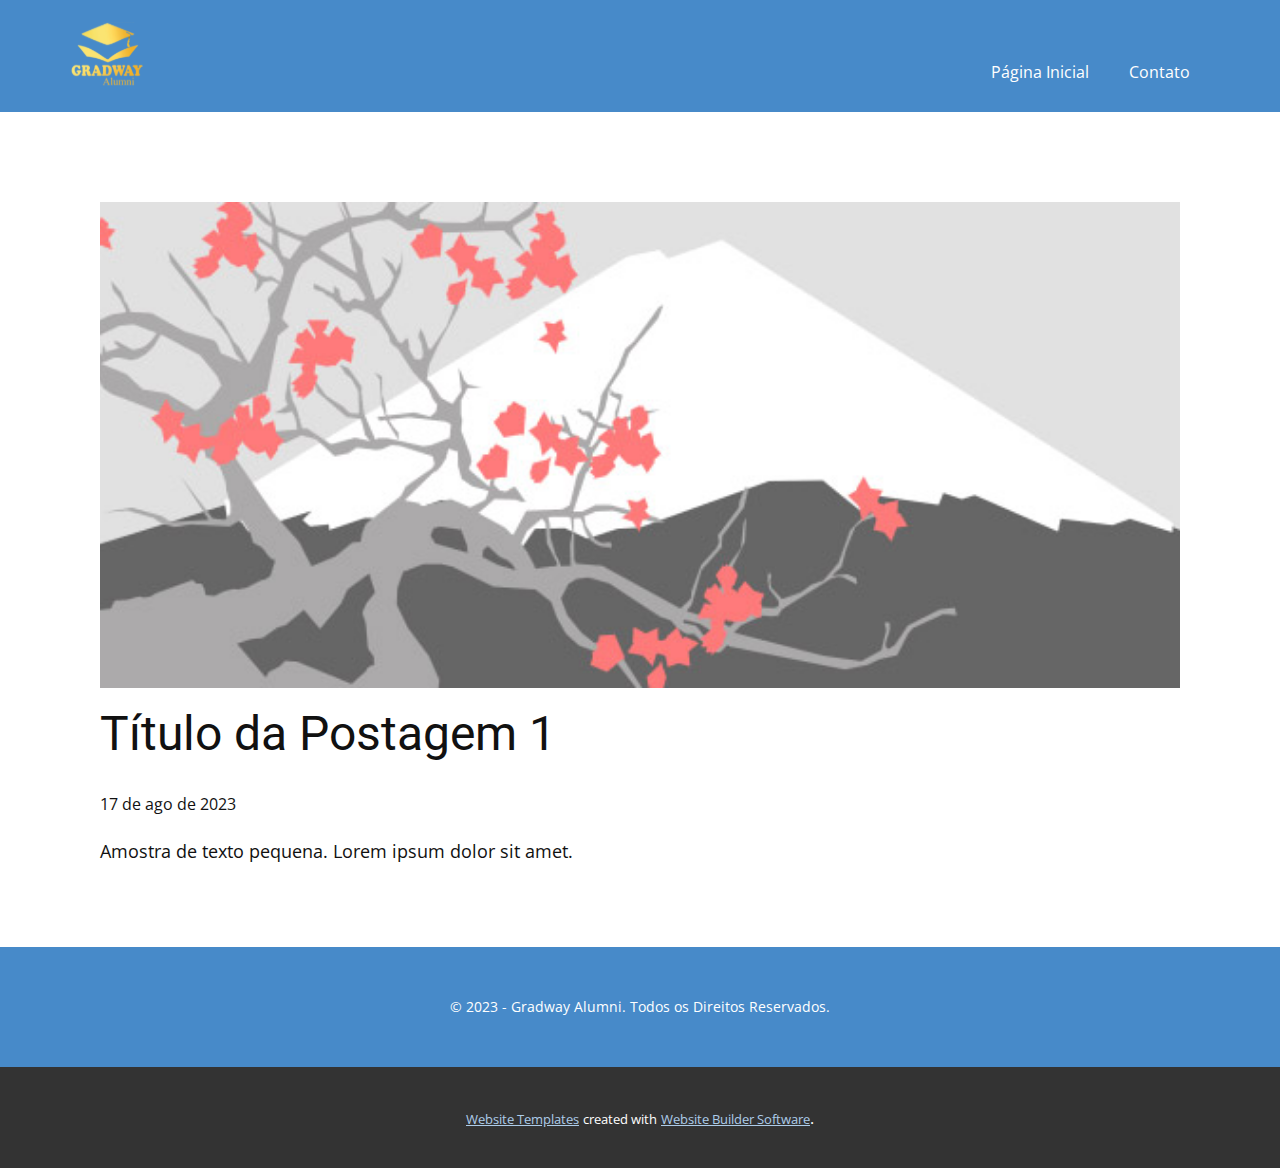
<file: blog/post.html>
<!DOCTYPE html>
<html style="font-size: 16px;" lang="pt"><head>
    <meta name="viewport" content="width=device-width, initial-scale=1.0">
    <meta charset="utf-8">
    <meta name="keywords" content="Título da Postagem 1">
    <meta name="description" content="">
    <title>Título da Postagem 1</title>
    <link rel="stylesheet" href="../nicepage.css" media="screen">
<link rel="stylesheet" href="../Post-Template.css" media="screen">
    <script class="u-script" type="text/javascript" src="../jquery.js" defer=""></script>
    <script class="u-script" type="text/javascript" src="../nicepage.js" defer=""></script>
    <meta name="generator" content="Nicepage 5.15.1, nicepage.com">
    <link id="u-theme-google-font" rel="stylesheet" href="https://fonts.googleapis.com/css?family=Roboto:100,100i,300,300i,400,400i,500,500i,700,700i,900,900i|Open+Sans:300,300i,400,400i,500,500i,600,600i,700,700i,800,800i">
    
    
    
    <script type="application/ld+json">{
		"@context": "http://schema.org",
		"@type": "Organization",
		"name": "",
		"logo": "images/egressos.svg"
}</script>
    <meta name="theme-color" content="#478ac9">
  <meta data-intl-tel-input-cdn-path="intlTelInput/"></head>
  <body class="u-body u-xl-mode" data-lang="pt"><header class="u-clearfix u-header u-palette-1-base u-header" id="sec-e4dc"><div class="u-clearfix u-sheet u-sheet-1">
        <a href="https://nicepage.com" class="u-image u-logo u-image-1" data-image-width="150" data-image-height="129">
          <img src="../images/egressos.svg" class="u-logo-image u-logo-image-1">
        </a>
        <nav class="u-menu u-menu-one-level u-offcanvas u-menu-1">
          <div class="menu-collapse" style="font-size: 1rem; letter-spacing: 0px;">
            <a class="u-button-style u-custom-left-right-menu-spacing u-custom-padding-bottom u-custom-text-active-color u-custom-text-hover-color u-custom-top-bottom-menu-spacing u-nav-link u-text-active-palette-1-base u-text-hover-palette-2-base" href="#">
              <svg class="u-svg-link" viewBox="0 0 24 24"><use xmlns:xlink="http://www.w3.org/1999/xlink" xlink:href="#menu-hamburger"></use></svg>
              <svg class="u-svg-content" version="1.1" id="menu-hamburger" viewBox="0 0 16 16" x="0px" y="0px" xmlns:xlink="http://www.w3.org/1999/xlink" xmlns="http://www.w3.org/2000/svg"><g><rect y="1" width="16" height="2"></rect><rect y="7" width="16" height="2"></rect><rect y="13" width="16" height="2"></rect>
</g></svg>
            </a>
          </div>
          <div class="u-custom-menu u-nav-container">
            <ul class="u-nav u-unstyled u-nav-1"><li class="u-nav-item"><a class="u-button-style u-nav-link u-text-active-palette-3-base u-text-hover-palette-3-base" href="../Página-Inicial.html" style="padding: 10px 20px;">Página Inicial</a>
</li><li class="u-nav-item"><a class="u-button-style u-nav-link u-text-active-palette-3-base u-text-hover-palette-3-base" href="../Contato.html" style="padding: 10px 20px;">Contato</a>
</li></ul>
          </div>
          <div class="u-custom-menu u-nav-container-collapse">
            <div class="u-black u-container-style u-inner-container-layout u-opacity u-opacity-95 u-sidenav">
              <div class="u-inner-container-layout u-sidenav-overflow">
                <div class="u-menu-close"></div>
                <ul class="u-align-center u-nav u-popupmenu-items u-unstyled u-nav-2"><li class="u-nav-item"><a class="u-button-style u-nav-link" href="../Página-Inicial.html">Página Inicial</a>
</li><li class="u-nav-item"><a class="u-button-style u-nav-link" href="../Contato.html">Contato</a>
</li></ul>
              </div>
            </div>
            <div class="u-black u-menu-overlay u-opacity u-opacity-70"></div>
          </div>
        </nav>
      </div></header>
    <section class="u-align-center u-clearfix u-section-1" id="sec-46b5">
      <div class="u-clearfix u-sheet u-valign-middle-md u-valign-middle-sm u-valign-middle-xs u-sheet-1"><!--post_details--><!--post_details_options_json--><!--{"source":""}--><!--/post_details_options_json--><!--blog_post-->
        <div class="u-container-style u-expanded-width u-post-details u-post-details-1">
          <div class="u-container-layout u-valign-middle u-container-layout-1"><!--blog_post_image-->
            <img alt="" class="u-blog-control u-expanded-width u-image u-image-default u-image-1" src="../images/0fd3416c.jpeg"><!--/blog_post_image--><!--blog_post_header-->
            <h2 class="u-blog-control u-text u-text-1">Título da Postagem 1</h2><!--/blog_post_header--><!--blog_post_metadata-->
            <div class="u-blog-control u-metadata u-metadata-1"><!--blog_post_metadata_date-->
              <span class="u-meta-date u-meta-icon">17 de ago de 2023</span><!--/blog_post_metadata_date--><!--blog_post_metadata_category-->
              <!--/blog_post_metadata_category--><!--blog_post_metadata_comments-->
              <!--/blog_post_metadata_comments-->
            </div><!--/blog_post_metadata--><!--blog_post_content-->
            <div class="u-align-justify u-blog-control u-post-content u-text u-text-2 fr-view">
  Amostra de texto pequena. Lorem ipsum dolor sit amet.
  </div><!--/blog_post_content-->
          </div>
        </div><!--/blog_post--><!--/post_details-->
      </div>
    </section>
    
    
    
    <footer class="u-align-center u-clearfix u-footer u-palette-1-base u-footer" id="sec-26e2"><div class="u-clearfix u-sheet u-sheet-1">
        <p class="u-small-text u-text u-text-variant u-text-1"> © 2023 - Gradway Alumni. Todos os Direitos Reservados.</p>
      </div></footer>
    <section class="u-backlink u-clearfix u-grey-80">
      <a class="u-link" href="https://nicepage.com/website-templates" target="_blank">
        <span>Website Templates</span>
      </a>
      <p class="u-text">
        <span>created with</span>
      </p>
      <a class="u-link" href="" target="_blank">
        <span>Website Builder Software</span>
      </a>. 
    </section>
  
</body></html>
</file>
